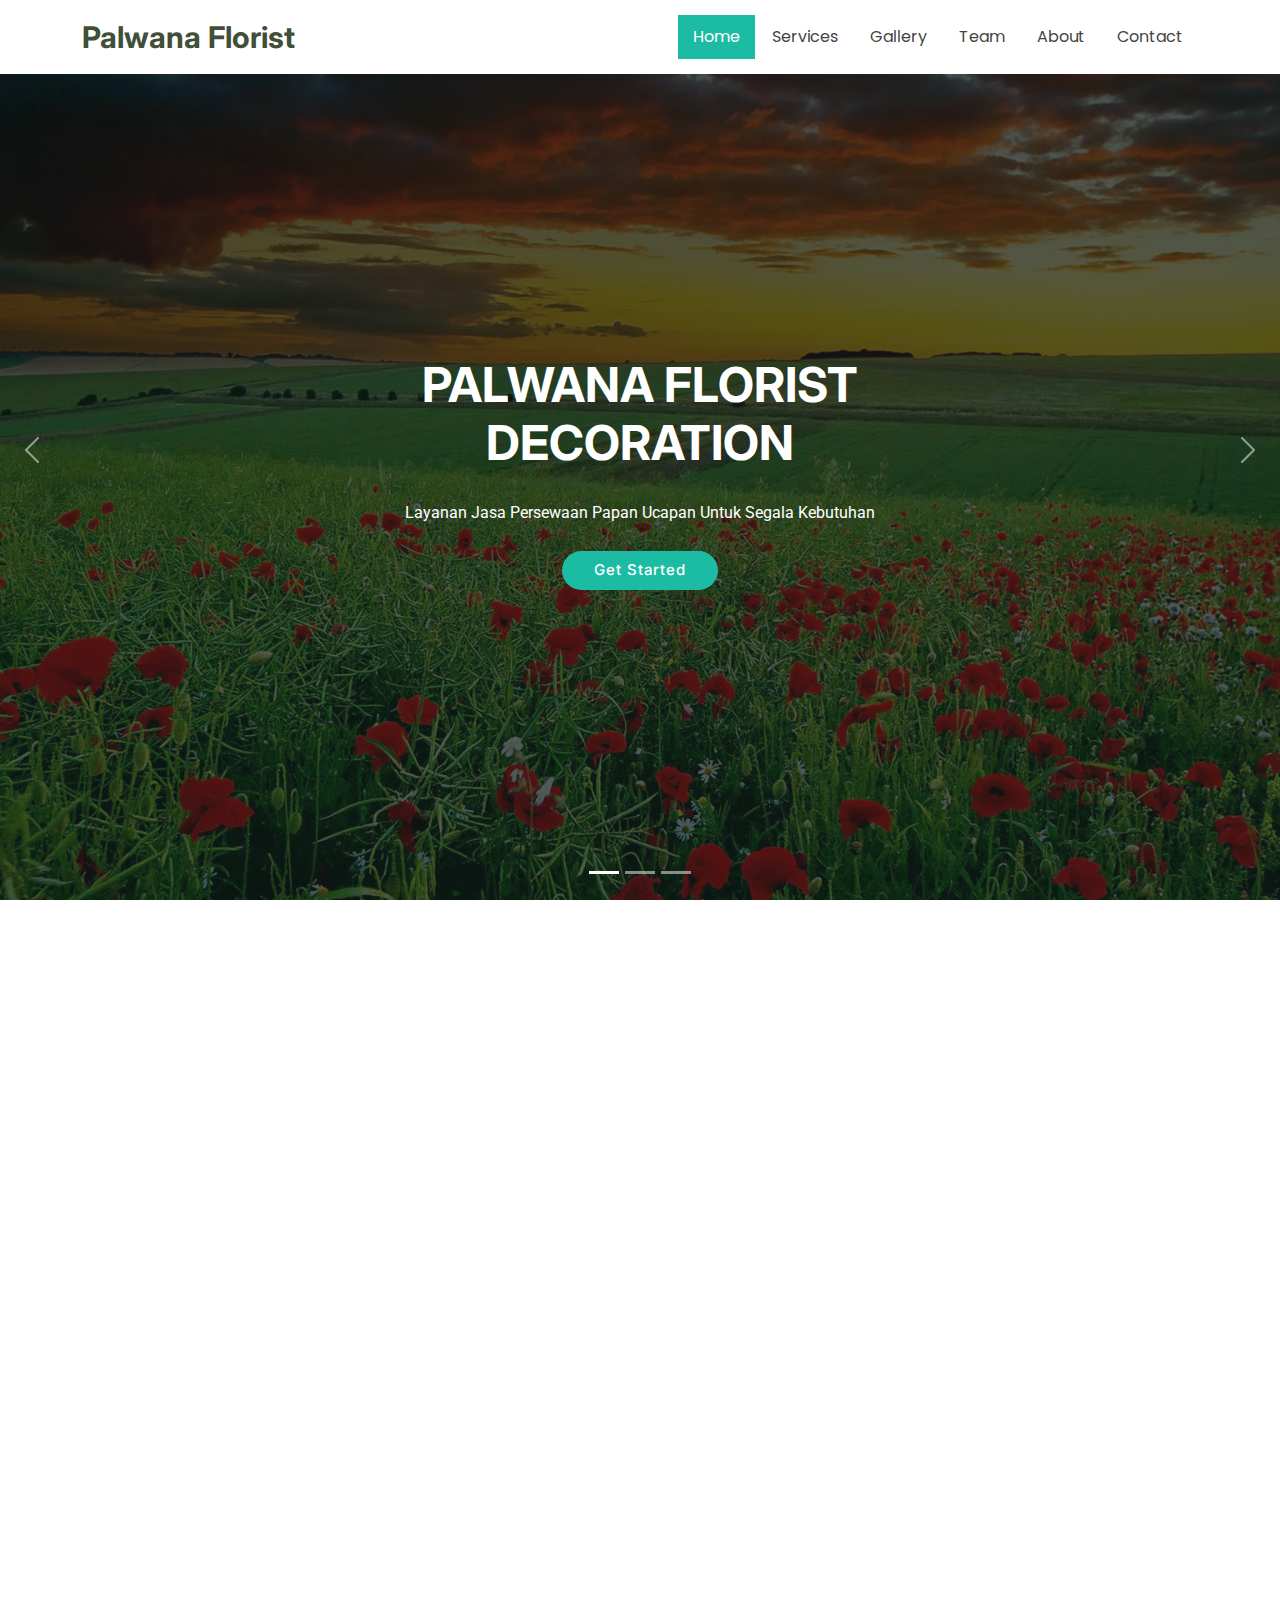
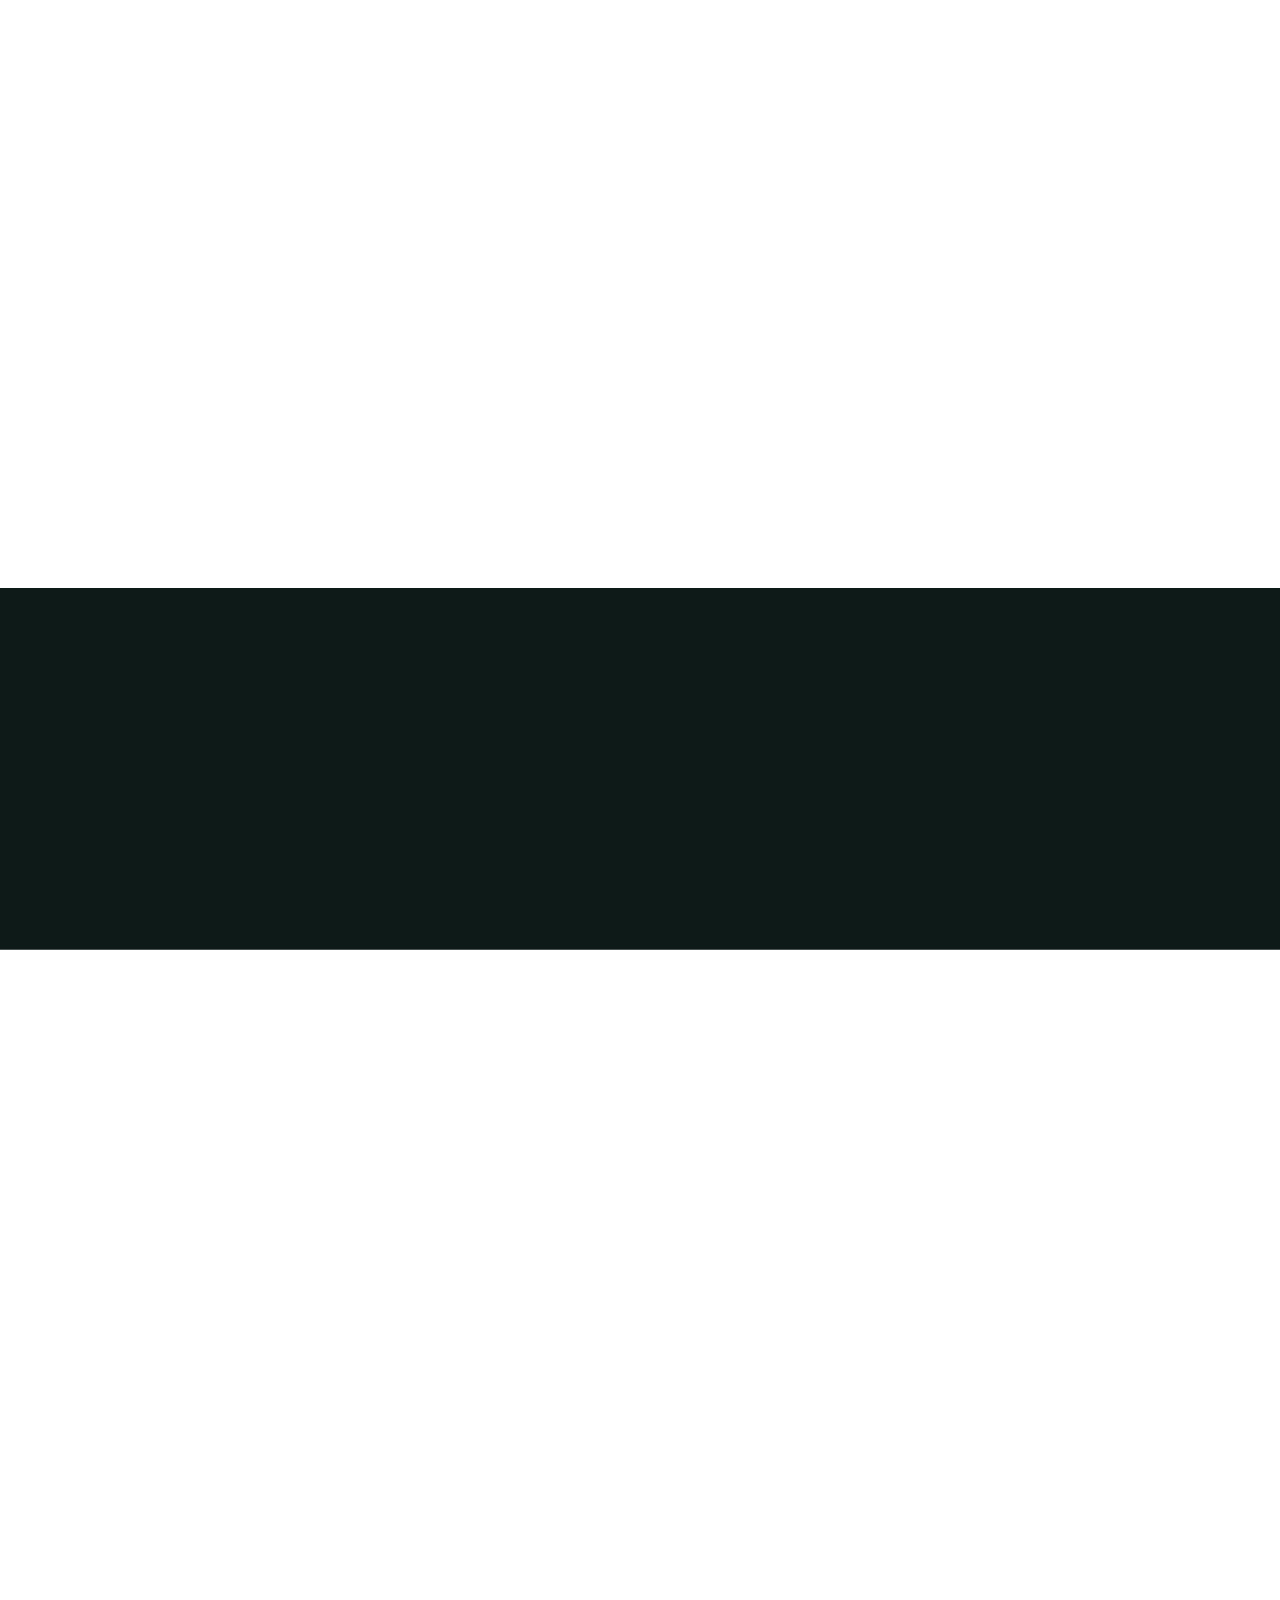
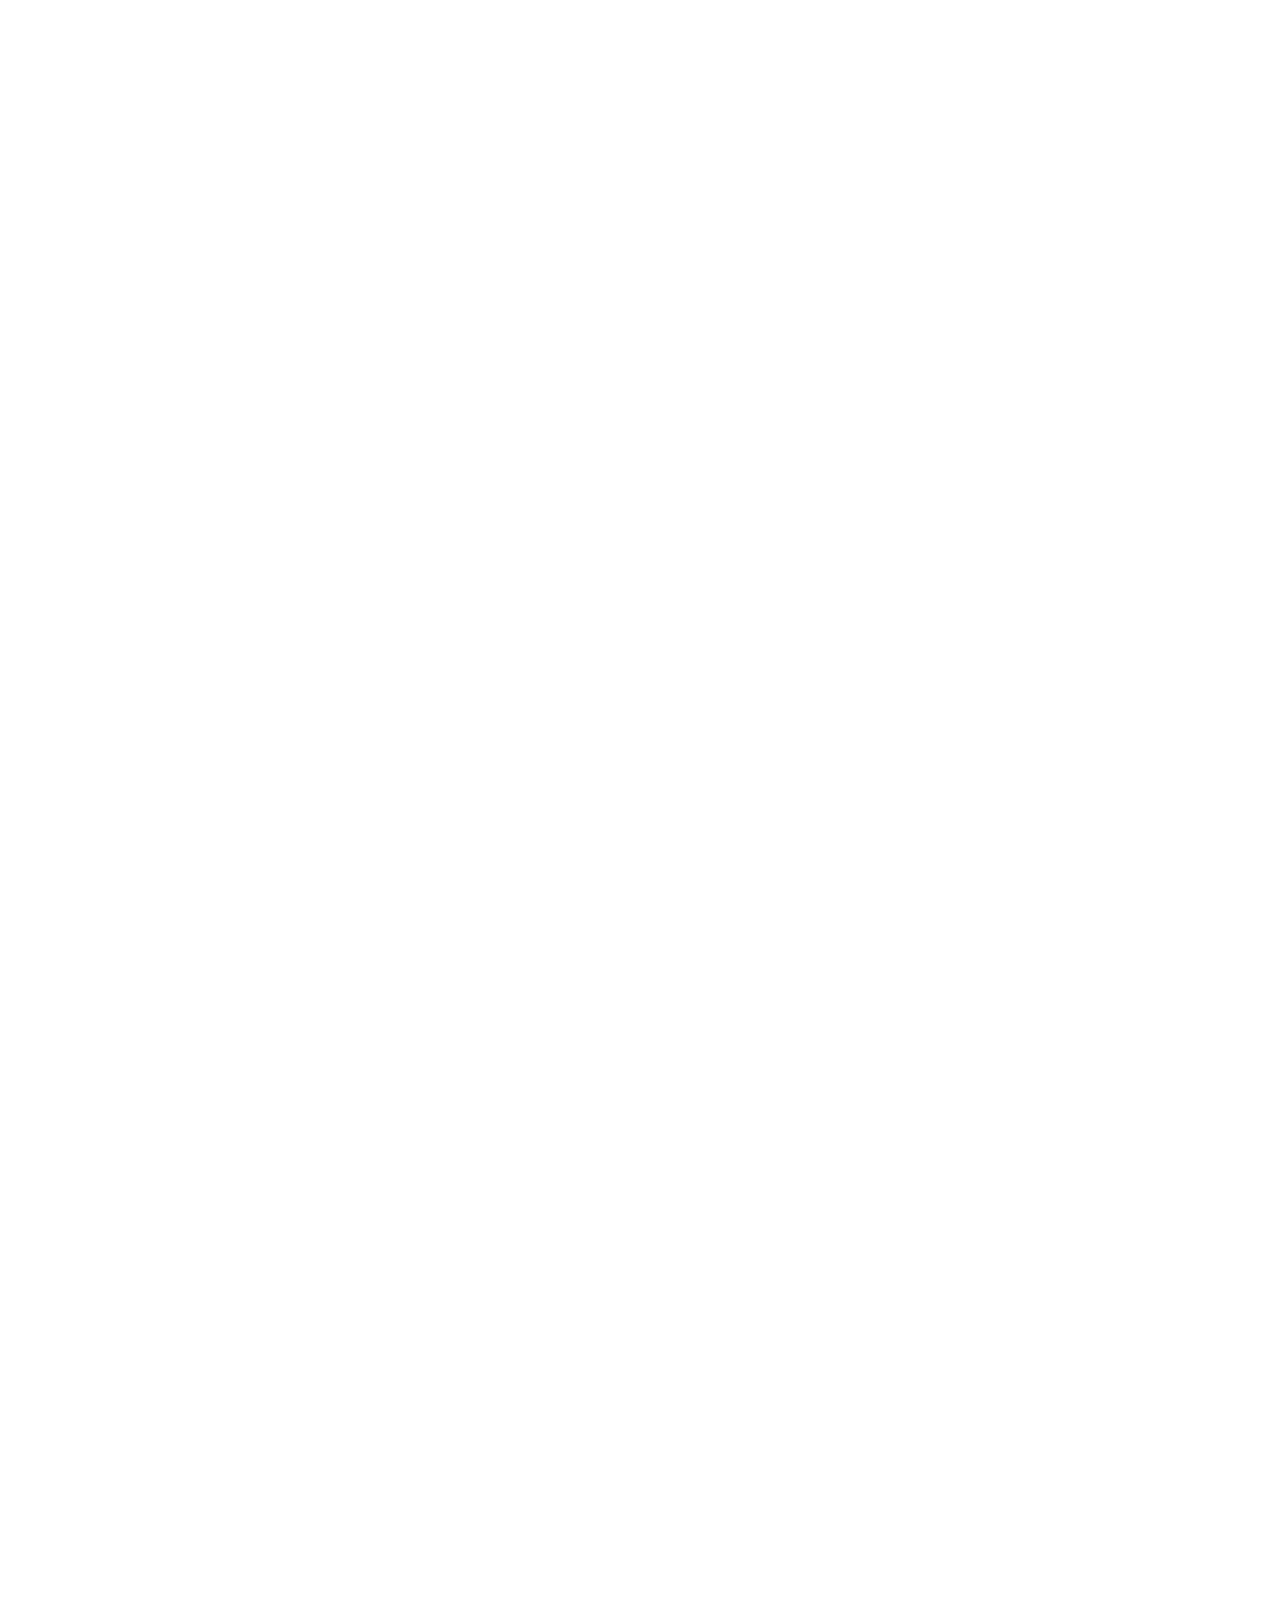
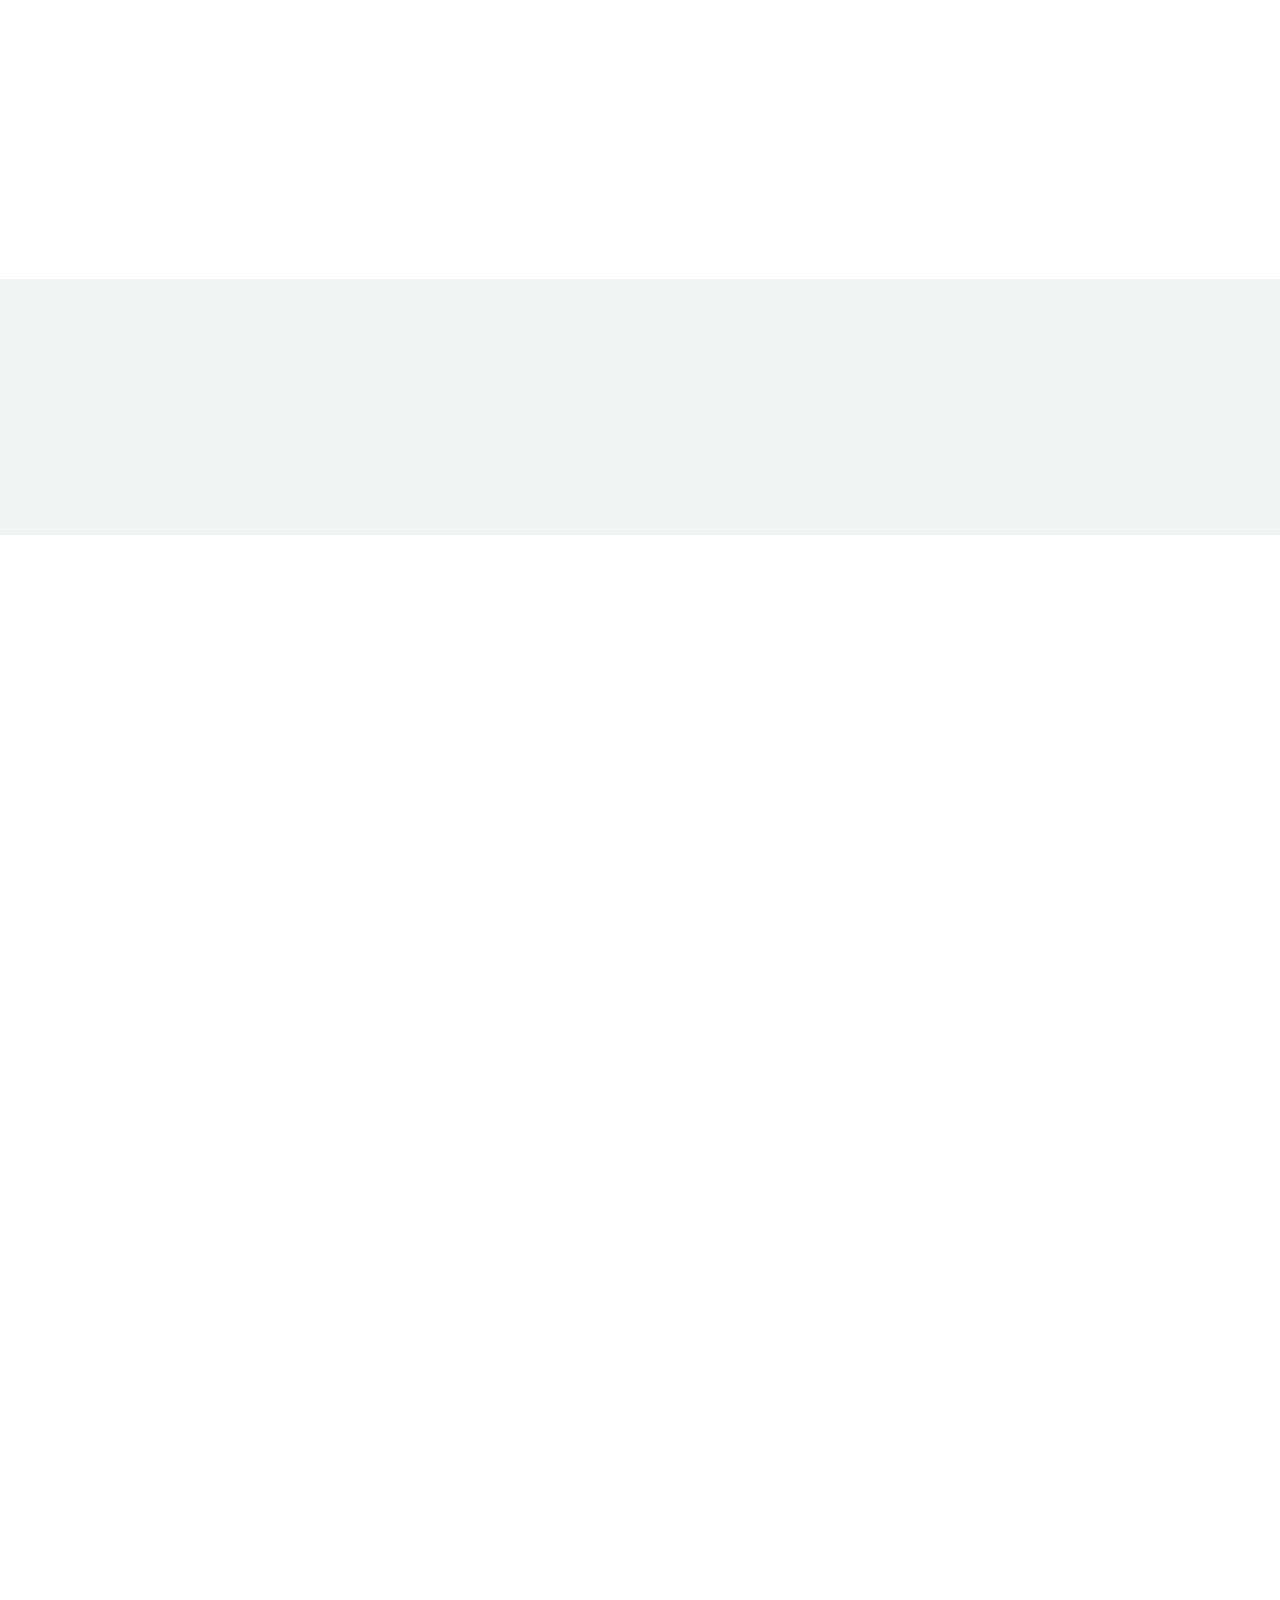
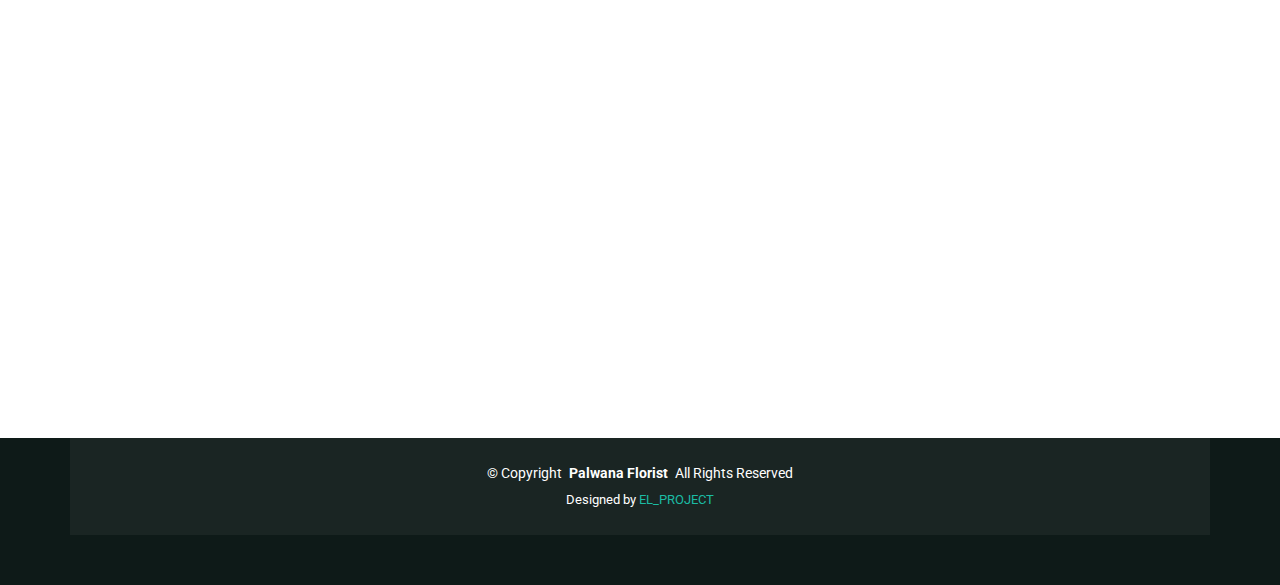
<file: index.html>
<!DOCTYPE html>
<html lang="id">

<head>

    <!-- Open Graph untuk media sosial -->
  <meta property="og:title" content="Palwana Florist Decoration">
  <meta property="og:description" content="Jasa papan bunga & ucapan di Jogja. Pesan papan ucapan pernikahan, duka cita, dan grand opening. Pengiriman cepat & desain elegan.">
  <meta property="og:image" content="https://marshallsetian.github.io/palwanaflorist/assets/img/thumb.jpg">
  <meta property="og:url" content="https://www.palwanaflorist.com">
  <meta property="og:type" content="website">


  <meta charset="utf-8">
  <meta content="width=device-width, initial-scale=1.0" name="viewport">
  <title>Palwana Florist Decoration</title>
  <meta name="description" content="Jasa papan bunga & ucapan di Jogja. Pesan papan ucapan pernikahan, duka cita, dan grand opening. Pengiriman cepat & desain elegan.">
  <meta name="keywords" content="papan ucapan Jogja, papan bunga Jogja, papan duka cita Jogja, papan pernikahan Jogja, papan ucapan murah, florist Jogja">
  <meta name="language" content="id">
  <meta name="geo.region" content="ID">
  <meta name="geo.placename" content="Indonesia">
  <meta name="distribution" content="Indonesia">

  <!-- Favicons -->
  <link href="assets/img/favicon.png" rel="icon">
  <link href="assets/img/apple-touch-icon.png" rel="apple-touch-icon">

  <!-- Fonts -->
  <link href="https://fonts.googleapis.com" rel="preconnect">
  <link href="https://fonts.gstatic.com" rel="preconnect" crossorigin>
  <link href="https://fonts.googleapis.com/css2?family=Roboto:ital,wght@0,100;0,300;0,400;0,500;0,700;0,900;1,100;1,300;1,400;1,500;1,700;1,900&family=Poppins:ital,wght@0,100;0,200;0,300;0,400;0,500;0,600;0,700;0,800;0,900;1,100;1,200;1,300;1,400;1,500;1,600;1,700;1,800;1,900&family=Inter:wght@100;200;300;400;500;600;700;800;900&display=swap" rel="stylesheet">

  <!-- Vendor CSS Files -->
  <link href="assets/vendor/bootstrap/css/bootstrap.min.css" rel="stylesheet">
  <link href="assets/vendor/bootstrap-icons/bootstrap-icons.css" rel="stylesheet">
  <link href="assets/vendor/aos/aos.css" rel="stylesheet">
  <link href="assets/vendor/glightbox/css/glightbox.min.css" rel="stylesheet">
  <link href="assets/vendor/swiper/swiper-bundle.min.css" rel="stylesheet">

  <!-- Main CSS File -->
  <link href="assets/css/main.css" rel="stylesheet">

</head>

<body class="index-page">

  <header id="header" class="header d-flex align-items-center fixed-top">
    <div class="container-fluid container-xl position-relative d-flex align-items-center justify-content-between">

      <a href="index.html" class="logo d-flex align-items-center">
        <!-- Uncomment the line below if you also wish to use an image logo -->
        <!-- <img src="assets/img/logo.png" alt=""> -->
        <h1 class="sitename">Palwana Florist</h1>
      </a>

      <nav id="navmenu" class="navmenu">
        <ul>
          <li><a href="#hero" class="active">Home</a></li>
          
          <li><a href="#more-services">Services</a></li>
          <li><a href="#portfolio">Gallery</a></li>
          <li><a href="#team">Team</a></li>
          <li><a href="#about">About</a></li>
          <li><a href="#contact">Contact</a></li>
        </ul>
        <i class="mobile-nav-toggle d-xl-none bi bi-list"></i>
      </nav>

    </div>
  </header>

  <main class="main">

    <!-- Hero Section -->
    <section id="hero" class="hero section dark-background">

      <div id="hero-carousel" class="carousel slide carousel-fade" data-bs-ride="carousel" data-bs-interval="5000">

        <div class="carousel-item active text-center">
          <img src="assets/img/pak agus/wall1.jpg" alt="persewaan karangan bunga">
          <div class="carousel-container">
            <h2>PALWANA FLORIST DECORATION</h2>
            <p>Layanan Jasa Persewaan Papan Ucapan Untuk Segala Kebutuhan</p>
            <a href="#more-services" class="btn-get-started">Get Started</a>
          </div>
        </div><!-- End Carousel Item -->

        <div class="carousel-item text-center">
          <img src="assets/img/pak agus/wall1.jpg" alt="">
          <div class="carousel-container">
            <h2>PERSEWAAN PAPAN UCAPAN</h2>
            <p>Solusi tepat untuk menyampaikan ucapan Anda dengan elegan dan profesional.</p>
            <a href="#more-services" class="btn-get-started">Get Started</a>
          </div>
        </div><!-- End Carousel Item -->

        <div class="carousel-item text-center">
          <img src="assets/img/pak agus/wall1.jpg" alt="palwana florist decoration">
          <div class="carousel-container">
            <h2>LAYANAN JASA TERPERCAYA</h2>
            <p>Palwana Florist telah menjadi pilihan terpercaya dalam layanan persewaan papan ucapan</p>
            <a href="#more-services" class="btn-get-started">Get Started</a>
          </div>
        </div><!-- End Carousel Item -->

        <a class="carousel-control-prev" href="#hero-carousel" role="button" data-bs-slide="prev">
          <span class="carousel-control-prev-icon bi bi-chevron-left" aria-hidden="true"></span>
        </a>

        <a class="carousel-control-next" href="#hero-carousel" role="button" data-bs-slide="next">
          <span class="carousel-control-next-icon bi bi-chevron-right" aria-hidden="true"></span>
        </a>

        <ol class="carousel-indicators"></ol>

      </div>

    </section><!-- /Hero Section -->

      <!-- More Services Section -->
    <section id="more-services" class="more-services section">

      <!-- Section Title -->
      <div class="container section-title" data-aos="fade-up">
        <h2>Layanan</h2>
        <p>Persewaan Karangan Bunga - Papan Ucapan Untuk Wilayah Jogja dan Sekitarnya</p>
      </div><!-- End Section Title -->

      <div class="container">

        <div class="row gy-4">

          <div class="col-lg-4" data-aos="fade-up" data-aos-delay="100">
            <div class="card">
              <a href="papan-duka.html">
              <img src="assets/img/pak agus/pln.png" class="img-fluid" alt=""></a>
              <h3>Duka Cita</h3>
              <p>Sampaikan belasungkawa dengan penuh hormat dan ketulusan. Papan ucapan duka cita kami dirancang sebagai bentuk penghormatan terakhir yang elegan, menyampaikan doa dan simpati bagi keluarga yang ditinggalkan.</p>
            </div>
          </div><!-- End Card Item -->

          <div class="col-lg-4" data-aos="fade-up" data-aos-delay="200">
            <div class="card">
              <a href="papan-wedding.html">
              <img src="assets/img/pak agus/wedding.png" class="img-fluid" alt="karangan bunga wedding"></a>
              <h3>Wedding</h3>
              <p>Dalam ikatan suci yang dipersatukan cinta, kami hadirkan ucapan selamat penuh doa. Papan wedding ini jadi simbol kasih dan harapan indah untuk perjalanan baru sepasang jiwa.</p>
            </div>
          </div><!-- End Card Item -->

          <div class="col-lg-4" data-aos="fade-up" data-aos-delay="300">
            <div class="card">
              <a href="papan-selamat.html">
              <img src="assets/img/pak agus/selamat.PNG" class="img-fluid" alt="karangan bunga selamat dan sukses"></a>
              <h3>Selamat & Sukses</h3>
              <p>Sampaikan ucapan selamat dan doa terbaik atas pencapaian seseorang dengan cara yang berkelas.</p>
            </div>
          </div><!-- End Card Item -->

          <div class="col-lg-4" data-aos="fade-up" data-aos-delay="300">
            <div class="card">
              <a href="papan-opening.html">
              <img src="assets/img/pak agus/grand.PNG" class="img-fluid" alt="papan ucapan grand opening"></a>
              <h3>Grand Opening</h3>
              <p>Rayakan awal yang baru dengan ucapan penuh semangat dan doa terbaik. Papan ucapan Grand Opening kami hadir untuk memberikan kesan positif dan dukungan bagi usaha yang baru dibuka.</p>
            </div>
          </div><!-- End Card Item -->

          <div class="col-lg-4" data-aos="fade-up" data-aos-delay="300">
            <div class="card">
              <a href="papan-gandeng.html">
              <img src="assets/img/pak agus/gandeng1.PNG" class="img-fluid" alt="papan ucapan gandeng"></a>
              <h3>Papan Gandeng</h3>
              <p>biarkan ucapan menjadi kenangan indah. Papan kami menyampaikan doa, harapan, dan kebahagiaan yang tulus untuk orang-orang tersayang.</p>
            </div>
          </div><!-- End Card Item -->

          <div class="col-lg-4" data-aos="fade-up" data-aos-delay="300">
            <div class="card">
              <a href="papan-wisuda.html">
              <img src="assets/img/pak agus/wisuda.png" class="img-fluid" alt=""></a>
              <h3>Wisuda</h3>
              <p>Satu langkah baru dimulai, setelah lembar perjuangan diselesaikan. Papan wisuda kami menjadi simbol kebanggaan dan harapan,</p>
            </div>
          </div><!-- End Card Item -->

        </div>

      </div>

    </section><!-- /More Services Section -->

    <!-- Call To Action Section -->
    <section id="call-to-action" class="call-to-action section dark-background">

      <img src="assets/img/cta-bg.jpg" alt="">

      <div class="container">
        <div class="row justify-content-center" data-aos="zoom-in" data-aos-delay="100">
          <div class="col-xl-10">
            <div class="text-center">
              <h3>HUBUNGI KAMI</h3>
              <p>Butuh papan ucapan yang berkesan?<br>Tim kami siap melayani dengan cepat dan sesuai keinginan Anda.<br>Yuk, langsung hubungi kami!</p>
              <a class="cta-btn" href="#contact">Pesan Sekarang</a>
            </div>
          </div>
        </div>
      </div>

    </section><!-- /Call To Action Section -->

    <!-- Portfolio Section -->
    <section id="portfolio" class="portfolio section">

      <!-- Section Title -->
      <div class="container section-title" data-aos="fade-up">
        <h2>Gallery</h2>
        <p>Kumpulan hasil karya papan ucapan yang telah kami kerjakan untuk berbagai acara.</p>
      </div><!-- End Section Title -->

      <div class="container">

        <div class="isotope-layout" data-default-filter="*" data-layout="masonry" data-sort="original-order">

          <ul class="portfolio-filters isotope-filters" data-aos="fade-up" data-aos-delay="100">
            <li data-filter="*" class="filter-active">Semua</li>
            <li data-filter=".filter-duka-cita">Duka Cita</li>
            <li data-filter=".filter-grand-opening">Grand Opening</li>
            <li data-filter=".filter-wedding">Wedding</li>
            <li data-filter=".filter-selamat-sukses">Selamat & Sukses</li>
            <li data-filter=".filter-kolase">Kolase</li>
          </ul><!-- End Portfolio Filters -->

          <div class="row gy-4 isotope-container" data-aos="fade-up" data-aos-delay="200">

            <div class="col-lg-4 col-md-6 portfolio-item isotope-item filter-kolase">
              <div class="portfolio-content h-100">
                <img src="assets/img/pak agus2/PFLOR.jpg" class="img-fluid" alt="karangan bunga di Jogja">
                <div class="portfolio-info">
                  <h4>Kolase</h4>
                  <p>Kolase Assets</p>
                  <a href="assets/img/pak agus2/PFLOR.jpg" title="Kolase Assets-1" data-gallery="portfolio-gallery-app" class="glightbox preview-link"><i class="bi bi-zoom-in"></i></a>
                  <a href="papan-selamat.html" title="persewaan karangan bunga di jogja" class="details-link"><i class="bi bi-link-45deg"></i></a>
                </div>
              </div>
            </div><!-- End Portfolio Item -->

            <div class="col-lg-4 col-md-6 portfolio-item isotope-item filter-kolase">
              <div class="portfolio-content h-100">
                <img src="assets/img/pak agus2/PFLOR1.jpg" class="img-fluid" alt="papan ucapan Jogja">
                <div class="portfolio-info">
                  <h4>Kolase</h4>
                  <p>Kolase Assets</p>
                  <a href="assets/img/pak agus2/PFLOR1.jpg" title="Kolase Assets-2" data-gallery="portfolio-gallery-app" class="glightbox preview-link"><i class="bi bi-zoom-in"></i></a>
                  <a href="papan-duka.html" title="persewaan karangan bunga di jogja" class="details-link"><i class="bi bi-link-45deg"></i></a>
                </div>
              </div>
            </div><!-- End Portfolio Item -->

            <div class="col-lg-4 col-md-6 portfolio-item isotope-item filter-kolase">
              <div class="portfolio-content h-100">
                <img src="assets/img/pak agus2/PFLOR2.jpg" class="img-fluid" alt="papan ucapan Jogja">
                <div class="portfolio-info">
                  <h4>Kolase</h4>
                  <p>Kolase Assets</p>
                  <a href="assets/img/pak agus2/PFLOR2.jpg" title="Kolase Assets-3" data-gallery="portfolio-gallery-app" class="glightbox preview-link"><i class="bi bi-zoom-in"></i></a>
                  <a href="papan-opening.html" title="persewaan karangan bunga di jogja" class="details-link"><i class="bi bi-link-45deg"></i></a>
                </div>
              </div>
            </div><!-- End Portfolio Item -->

            <div class="col-lg-4 col-md-6 portfolio-item isotope-item filter-kolase">
              <div class="portfolio-content h-100">
                <img src="assets/img/pak agus2/PFLOR3.jpg" class="img-fluid" alt="papan ucapan Jogja">
                <div class="portfolio-info">
                  <h4>Kolase</h4>
                  <p>Kolase Assets</p>
                  <a href="assets/img/pak agus2/PFLOR3.jpg" title="Kolase Assets-4" data-gallery="portfolio-gallery-app" class="glightbox preview-link"><i class="bi bi-zoom-in"></i></a>
                  <a href="papan-opening.html" title="persewaan karangan bunga di jogja" class="details-link"><i class="bi bi-link-45deg"></i></a>
                </div>
              </div>
            </div><!-- End Portfolio Item -->

            <div class="col-lg-4 col-md-6 portfolio-item isotope-item filter-kolase">
              <div class="portfolio-content h-100">
                <img src="assets/img/pak agus2/PFLOR5.jpg" class="img-fluid" alt="papan ucapan Jogja">
                <div class="portfolio-info">
                  <h4>Kolase</h4>
                  <p>Kolase Assets</p>
                  <a href="assets/img/pak agus2/PFLOR5.jpg" title="Kolase Assets-5" data-gallery="portfolio-gallery-app" class="glightbox preview-link"><i class="bi bi-zoom-in"></i></a>
                  <a href="papan-gandeng.html" title="persewaan karangan bunga di jogja" class="details-link"><i class="bi bi-link-45deg"></i></a>
                </div>
              </div>
            </div><!-- End Portfolio Item -->

             <div class="col-lg-4 col-md-6 portfolio-item isotope-item filter-kolase">
              <div class="portfolio-content h-100">
                <img src="assets/img/pak agus2/PFLOR4.jpg" class="img-fluid" alt="papan ucapan Jogja">
                <div class="portfolio-info">
                  <h4>Kolase</h4>
                  <p>Kolase Assets</p>
                  <a href="assets/img/pak agus2/PFLOR4.jpg" title="Kolase Assets-6" data-gallery="portfolio-gallery-app" class="glightbox preview-link"><i class="bi bi-zoom-in"></i></a>
                  <a href="papan-duka.html" title="persewaan karangan bunga di jogja" class="details-link"><i class="bi bi-link-45deg"></i></a>
                </div>
              </div>
            </div><!-- End Portfolio Item -->

            <div class="col-lg-4 col-md-6 portfolio-item isotope-item filter-grand-opening">
              <div class="portfolio-content h-100">
                <img src="assets/img/pak agus/grand.PNG" class="img-fluid" alt="">
                <div class="portfolio-info">
                  <h4>Grand Opening</h4>
                  <p>TIP TAP TOE</p>
                  <a href="assets/img/pak agus/grand.PNG" title="TIP TAP TOE" data-gallery="portfolio-gallery-app" class="glightbox preview-link"><i class="bi bi-zoom-in"></i></a>
                  <a href="papan-opening.html" title="persewaan karangan bunga di jogja" class="details-link"><i class="bi bi-link-45deg"></i></a>
                </div>
              </div>
            </div><!-- End Portfolio Item -->

            <div class="col-lg-4 col-md-6 portfolio-item isotope-item filter-duka-cita">
              <div class="portfolio-content h-100">
                <img src="assets/img/pak agus/pln.png" class="img-fluid" alt="">
                <div class="portfolio-info">
                  <h4>Duka Cita</h4>
                  <p>PLN PERSERO</p>
                  <a href="assets/img/pak agus/pln.png" title="PLN PERSERO" data-gallery="portfolio-gallery-product" class="glightbox preview-link"><i class="bi bi-zoom-in"></i></a>
                  <a href="papan-duka.html" title="persewaan karangan bunga di jogja" class="details-link"><i class="bi bi-link-45deg"></i></a>
                </div>
              </div>
            </div><!-- End Portfolio Item -->

            <div class="col-lg-4 col-md-6 portfolio-item isotope-item filter-duka-cita">
              <div class="portfolio-content h-100">
                <img src="assets/img/pak agus/ppduka1.png" class="img-fluid" alt="karangan bunga duka cita">
                <div class="portfolio-info">
                  <h4>Duka Cita</h4>
                  <p>DPD MAPPI DIY</p>
                  <a href="assets/img/pak agus/ppduka1.png" title="DPD MAPPI DIY" data-gallery="portfolio-gallery-branding" class="glightbox preview-link"><i class="bi bi-zoom-in"></i></a>
                  <a href="papan-duka.html" title="persewaan karangan bunga di jogja" class="details-link"><i class="bi bi-link-45deg"></i></a>
                </div>
              </div>
            </div><!-- End Portfolio Item -->

            <div class="col-lg-4 col-md-6 portfolio-item isotope-item filter-selamat-sukses">
              <div class="portfolio-content h-100">
                <img src="assets/img/pak agus/kejawa.png" class="img-fluid" alt="">
                <div class="portfolio-info">
                  <h4>Selamat & Sukses</h4>
                  <p>KEJAWA GROUP</p>
                  <a href="assets/img/pak agus/kejawa.png" title="KEJAWA GROUP" data-gallery="portfolio-gallery-book" class="glightbox preview-link"><i class="bi bi-zoom-in"></i></a>
                  <a href="papan-selamat.html" title="persewaan karangan bunga di jogja" class="details-link"><i class="bi bi-link-45deg"></i></a>
                </div>
              </div>
            </div><!-- End Portfolio Item -->

            <div class="col-lg-4 col-md-6 portfolio-item isotope-item filter-grand-opening">
              <div class="portfolio-content h-100">
                <img src="assets/img/pak agus/miracle.png" class="img-fluid" alt="karangan bunga grand opening">
                <div class="portfolio-info">
                  <h4>Grand Opening</h4>
                  <p>MIRACLE</p>
                  <a href="assets/img/pak agus/miracle.png" title="MIRACLE" data-gallery="portfolio-gallery-app" class="glightbox preview-link"><i class="bi bi-zoom-in"></i></a>
                  <a href="papan-opening.html" title="persewaan karangan bunga di jogja" class="details-link"><i class="bi bi-link-45deg"></i></a>
                </div>
              </div>
            </div><!-- End Portfolio Item -->

            <div class="col-lg-4 col-md-6 portfolio-item isotope-item filter-selamat-sukses">
              <div class="portfolio-content h-100">
                <img src="assets/img/pak agus/kadin.png" class="img-fluid" alt="karangan bunga selamat dan sukses">
                <div class="portfolio-info">
                  <h4>Selamat & Sukses</h4>
                  <p>KADIN DIY</p>
                  <a href="assets/img/pak agus/kadin.png" title="KADIN DIY" data-gallery="portfolio-gallery-product" class="glightbox preview-link"><i class="bi bi-zoom-in"></i></a>
                  <a href="papan-selamat.html" title="persewaan karangan bunga di jogja" class="details-link"><i class="bi bi-link-45deg"></i></a>
                </div>
              </div>
            </div><!-- End Portfolio Item -->

            <div class="col-lg-4 col-md-6 portfolio-item isotope-item filter-selamat-sukses">
              <div class="portfolio-content h-100">
                <img src="assets/img/pak agus/mui.png" class="img-fluid" alt="karangan bunga selamat dan sukses">
                <div class="portfolio-info">
                  <h4>Selamat & Sukses</h4>
                  <p>MAJELIS ULAMA INDONESIA</p>
                  <a href="assets/img/pak agus/mui.png" title="MUI" data-gallery="portfolio-gallery-branding" class="glightbox preview-link"><i class="bi bi-zoom-in"></i></a>
                  <a href="papan-selamat.html" title="persewaan karangan bunga di jogja" class="details-link"><i class="bi bi-link-45deg"></i></a>
                </div>
              </div>
            </div><!-- End Portfolio Item -->

            <div class="col-lg-4 col-md-6 portfolio-item isotope-item filter-grand-opening">
              <div class="portfolio-content h-100">
                <img src="assets/img/pak agus/dulux.PNG" class="img-fluid" alt="karangan bunga grand opening">
                <div class="portfolio-info">
                  <h4>Grand Opening</h4>
                  <p>DULUX</p>
                  <a href="assets/img/pak agus/dulux.PNG" title="DULUX" data-gallery="portfolio-gallery-book" class="glightbox preview-link"><i class="bi bi-zoom-in"></i></a>
                  <a href="papan-opening.html" title="persewaan karangan bunga di jogja" class="details-link"><i class="bi bi-link-45deg"></i></a>
                </div>
              </div>
            </div><!-- End Portfolio Item -->

            <div class="col-lg-4 col-md-6 portfolio-item isotope-item filter-wedding">
              <div class="portfolio-content h-100">
                <img src="assets/img/pak agus/budyawacana.png" class="img-fluid" alt="sma budya wacana">
                <div class="portfolio-info">
                  <h4>Wedding</h4>
                  <p>SMA BUDYA WACANA 012</p>
                  <a href="assets/img/pak agus/budyawacana.png" title="SMA BUDYA WACANA 012" data-gallery="portfolio-gallery-app" class="glightbox preview-link"><i class="bi bi-zoom-in"></i></a>
                  <a href="papan-wedding.html" title="persewaan karangan bunga di jogja" class="details-link"><i class="bi bi-link-45deg"></i></a>
                </div>
              </div>
            </div><!-- End Portfolio Item -->

            <div class="col-lg-4 col-md-6 portfolio-item isotope-item filter-wedding">
              <div class="portfolio-content h-100">
                <img src="assets/img/pak agus/naisha.png" class="img-fluid" alt="karangan bunga wedding">
                <div class="portfolio-info">
                  <h4>Wedding</h4>
                  <p>PT.NAISHA INSPIRASI</p>
                  <a href="assets/img/pak agus/naisha.png" title="PT.NAISHA INSPIRASI" data-gallery="portfolio-gallery-product" class="glightbox preview-link"><i class="bi bi-zoom-in"></i></a>
                  <a href="papan-wedding.html" title="persewaan karangan bunga di jogja" class="details-link"><i class="bi bi-link-45deg"></i></a>
                </div>
              </div>
            </div><!-- End Portfolio Item -->

            <div class="col-lg-4 col-md-6 portfolio-item isotope-item filter-duka-cita">
              <div class="portfolio-content h-100">
                <img src="assets/img/pak agus/naktom.PNG" class="img-fluid" alt="karangan bunga duka cita">
                <div class="portfolio-info">
                  <h4>Duka Cita</h4>
                  <p>NAKTOM MOBIL</p>
                  <a href="assets/img/pak agus/naktom.PNG" title="NAKTOM MOBIL" data-gallery="portfolio-gallery-branding" class="glightbox preview-link"><i class="bi bi-zoom-in"></i></a>
                  <a href="papan-duka.html" title="persewaan karangan bunga di jogja" class="details-link"><i class="bi bi-link-45deg"></i></a>
                </div>
              </div>
            </div><!-- End Portfolio Item -->

            <div class="col-lg-4 col-md-6 portfolio-item isotope-item filter-wedding">
              <div class="portfolio-content h-100">
                <img src="assets/img/pak agus/wedding.png" class="img-fluid" alt="karangan bunga wedding">
                <div class="portfolio-info">
                  <h4>Wedding</h4>
                  <p>RAJA DINGIN</p>
                  <a href="assets/img/portfolio/books-3.jpg" title="RAJA DINGIN" data-gallery="portfolio-gallery-book" class="glightbox preview-link"><i class="bi bi-zoom-in"></i></a>
                  <a href="papan-wedding.html" title="persewaan karangan bunga di jogja" class="details-link"><i class="bi bi-link-45deg"></i></a>
                </div>
              </div>
            </div><!-- End Portfolio Item -->

          </div><!-- End Portfolio Container -->

        </div>

      </div>

    </section><!-- /Portfolio Section -->

    <!-- Team Section -->
    <section id="team" class="team section">

      <!-- Section Title -->
      <div class="container section-title" data-aos="fade-up">
        <h2>Team</h2>
        <p>palwana florist decoration</p>
      </div><!-- End Section Title -->

      <div class="container">

        <div class="row gy-4 justify-content-center">

          <div class="col-lg-3 col-md-6" data-aos="fade-up" data-aos-delay="100">
            <div class="member">
              <img src="assets/img/pak agus/man.png" class="img-fluid" alt="">
              <div class="member-info">
                <div class="member-info-content">
                  <h4>Agus HuarLaba</h4>
                  <span>Owner Palwana Florist</span>
                  <div class="social">
                    <a href="https://www.facebook.com/palwanaflorist/?locale=id_ID"><i class="bi bi-facebook"></i></a>
                    <a href="https://www.instagram.com/palwana_florist/"><i class="bi bi-instagram"></i></a>
                    <a href="https://wa.me/6281911442911"><i class="bi bi-whatsapp"></i></a>
                  </div>
                </div>
              </div>
            </div>
          </div><!-- End Team Member -->

          

        </div>

      </div>

    </section><!-- /Team Section -->

    <!-- Stats Section -->
    <section id="stats" class="stats section light-background">

      <div class="container" data-aos="fade-up" data-aos-delay="100">

        <div class="row gy-4">

          <div class="col-lg-3 col-md-6 align-items-center d-flex justify-content-center">
            <div class="stats-item">
              <i class="bi bi-emoji-smile"></i>
              <span data-purecounter-start="0" data-purecounter-end="494" data-purecounter-duration="1" class="purecounter"></span>
              <p><strong>Happy Clients</strong> <span></span></p>
            </div>
          </div><!-- End Stats Item -->

          <div class="col-lg-3 col-md-6">
            <div class="stats-item">
              <i class="bi bi-journal-richtext"></i>
              <span data-purecounter-start="0" data-purecounter-end="632" data-purecounter-duration="1" class="purecounter"></span>
              <p><strong>Projects Selesai</strong> <span></span></p>
            </div>
          </div><!-- End Stats Item -->

          <div class="col-lg-3 col-md-6">
            <div class="stats-item">
              <i class="bi bi-headset"></i>
              <span data-purecounter-start="0" data-purecounter-end="2836" data-purecounter-duration="1" class="purecounter"></span>
              <p><strong>Jam Panggilan</strong> <span></span></p>
            </div>
          </div><!-- End Stats Item -->

          <div class="col-lg-3 col-md-6">
            <div class="stats-item">
              <i class="bi bi-people"></i>
              <span data-purecounter-start="0" data-purecounter-end="8492" data-purecounter-duration="1" class="purecounter"></span>
              <p><strong>Kunjungan</strong> <span></span></p>
            </div>
          </div><!-- End Stats Item -->

        </div>

      </div>

    </section><!-- /Stats Section -->

    <!-- About Section -->
    <section id="about" class="about section">

      <!-- Section Title -->
      <div class="container section-title" data-aos="fade-up">
        <h2>About</h2>
        <p>Palwana Florist adalah penyedia jasa persewaan papan ucapan dan dekorasi yang telah dipercaya selama lebih dari 10 tahun.<br>
          Kami hadir untuk membantu Anda menyampaikan ucapan selamat, duka cita, atau pesan lainnya dengan desain yang elegan, pelayanan cepat, dan hasil yang memuaskan.<br>
          Kepuasan pelanggan adalah prioritas utama kami.</p>
      </div><!-- End Section Title -->

      <div class="container">

        <div class="row gy-4">

          <div class="col-lg-6 order-1 order-lg-2" data-aos="fade-up" data-aos-delay="100">
            <h3></h3><strong>ULAS KAMI DISINI :</strong></h3><br><br>
  <iframe 
    src="https://www.google.com/maps/embed?pb=!1m18!1m12!1m3!1d3952.8774355357536!2d110.34138801083627!3d-7.802798177426562!2m3!1f0!2f0!3f0!3m2!1i1024!2i768!4f13.1!3m3!1m2!1s0x2e7a57f0ba4f12a5%3A0x2894efa422407050!2sPalwana%20Florist!5e0!3m2!1sen!2sid!4v1748752555090!5m2!1sen!2sid"
    width="100%" 
    height="350" 
    style="border:0;" 
    allowfullscreen="" 
    loading="lazy" 
    referrerpolicy="no-referrer-when-downgrade">
  </iframe>
</div>


          <div class="col-lg-6 order-2 order-lg-1 content" data-aos="fade-up" data-aos-delay="200">
            <h3>Keunggulan kami :</h3><br><br>
            <ul>
              <li><i class="bi bi-check-circle"></i> <span>Bisa costum sesuai permintaan pelanggan</span></li>
              <li><i class="bi bi-check-circle"></i> <span>Desain formal dan berkesan</span></li>
              <li><i class="bi bi-check-circle"></i> <span>Layanan pengantaran tepat waktu</span></li>
              <li><i class="bi bi-check-circle"></i> <span>Bekerja secara profesional</span></li>
              <li><i class="bi bi-check-circle"></i> <span>Bisa buatkan Logo 3D</span></li>
              <li><i class="bi bi-check-circle"></i> <span>Papan ucapan kokoh tidak mudah roboh</span></li>
              <li><i class="bi bi-check-circle"></i> <span>Tidak perlu memikirkan sampah setelah acara</span></li>
              <li><i class="bi bi-check-circle"></i> <span>Beragam macam pilihan bunga hiasan</span></li>
            </ul>

        </div>

      </div>

    </section><!-- /About Section -->

   

    <!-- Contact Section -->
    <section id="contact" class="contact section">

      <!-- Section Title -->
      <div class="container section-title" data-aos="fade-up">
        <h2>Contact</h2>
        <p>Butuh bantuan atau ingin memesan papan ucapan?<br>Kami siap melayani Anda</p>
      </div><!-- End Section Title -->

      <div class="container" data-aos="fade-up" data-aos-delay="100">

        <div class="row gy-4">

          <div class="col-lg-6">

            <div class="row gy-4 d-flex justify-content-center">
              <div class="col-md-6">
                <div class="info-item" data-aos="fade" data-aos-delay="200">
                  <i class="bi bi-geo-alt"></i>
                  <h3>Lokasi Workers</h3>
                  <p>Nitipuran RT 008 No.279</p>
                  <p>Ngestiharjo,Kasihan Bantul</p>
                  <p>Yogyakarta, Indonesia</p>
                </div>
              </div><!-- End Info Item -->

              <div class="col-md-6">
                <div class="info-item" data-aos="fade" data-aos-delay="300">
                  <i class="bi bi-whatsapp"></i>
                  <h3>Whatsapp</h3><br>
                  <p>+62 819 1144 2911</p>
                  <p>+62 821 3420 4250</p>
                </div>
              </div><!-- End Info Item -->

              <div class="col-md-6">
                <div class="info-item" data-aos="fade" data-aos-delay="400">
                  <i class="bi bi-envelope"></i>
                  <h3>Email</h3>
                  <p>palwanaflorist@gmail.com</p>
                  <p>Agushuar279@gmail.com
                </div>
              </div><!-- End Info Item -->

              <div class="col-md-6">
                <div class="info-item" data-aos="fade" data-aos-delay="500">
                  <i class="bi bi-clock"></i>
                  <h3>Open Hours</h3>
                  <p>Senin - Minggu</p>
                  <p>Layanan 24 Jam</p>
                </div>
              </div><!-- End Info Item -->

            </div>

          </div>

<div class="col-lg-6">
  <form id="whatsapp-form" action="#" onsubmit="return false;" class="php-email-form" data-aos="fade-up" data-aos-delay="200">
  <div class="row gy-4">

    <div class="col-md-6">
      <input type="text" id="name" class="form-control" placeholder="Nama" required>
    </div>

    <div class="col-md-6">
      <input type="email" id="email" class="form-control" placeholder="Email" required>
    </div>

    <div class="col-12">
      <input type="text" id="subject" class="form-control" placeholder="Judul" required>
    </div>

    <div class="col-12">
      <textarea id="message" class="form-control" rows="6" placeholder="Pesan" required></textarea>
    </div>

    <div class="col-12 text-center">
      <div class="sent-message" style="display: none; color: rgb(255, 255, 255); font-weight: bold;">
        Pesan berhasil dikirim ke WhatsApp!
      </div>
      <button type="submit">Kirim Pesan</button>
    </div>

  </div>
</form>

<script>
  var form = document.getElementById("whatsapp-form");
  var sentMsg = document.querySelector(".sent-message");

  form.addEventListener("submit", function () {
    var nama = document.getElementById("name").value;
    var email = document.getElementById("email").value;
    var judul = document.getElementById("subject").value;
    var pesan = document.getElementById("message").value;

    var nomorWa = "6282134204250"; // Ganti dengan nomor tujuan
    var teks = "*Pesan dari Form Website*%0A%0A" +
               "*Nama:* " + nama + "%0A" +
               "*Email:* " + email + "%0A" +
               "*Judul:* " + judul + "%0A" +
               "*Pesan:* " + pesan;

    var url = "https://wa.me/" + nomorWa + "?text=" + teks;

    // Kirim ke WhatsApp
    window.open(url, "_blank");

    // Reset form dan tampilkan pesan sukses
    form.reset();
    sentMsg.style.display = "block";

    // Sembunyikan notifikasi setelah 5 detik
    setTimeout(function () {
      sentMsg.style.display = "none";
    }, 35000);
  });
</script>

        </div>

      </div>

    </section><!-- /Contact Section -->

  </main>

  <footer id="footer" class="footer dark-background">







      </div>
    </div>

    <div class="container copyright text-center mt-4">
      <p>© <span>Copyright</span> <strong class="px-1 sitename">Palwana Florist</strong> <span>All Rights Reserved</span></p>
      <div class="credits">
        <!-- All the links in the footer should remain intact. -->
        <!-- You can delete the links only if you've purchased the pro version. -->
        <!-- Licensing information: https://bootstrapmade.com/license/ -->
        <!-- Purchase the pro version with working PHP/AJAX contact form: [buy-url] -->
        Designed by <a href="https://elproject.web.id">EL_PROJECT</a>
      </div>
    </div>

  </footer>

  <!-- Scroll Top -->
  <a href="#" id="scroll-top" class="scroll-top d-flex align-items-center justify-content-center"><i class="bi bi-arrow-up-short"></i></a>

  <!-- Preloader -->
  <div id="preloader"></div>

  <!-- Vendor JS Files -->
  <script src="assets/vendor/bootstrap/js/bootstrap.bundle.min.js"></script>
  <script src="assets/vendor/php-email-form/validate.js"></script>
  <script src="assets/vendor/aos/aos.js"></script>
  <script src="assets/vendor/purecounter/purecounter_vanilla.js"></script>
  <script src="assets/vendor/glightbox/js/glightbox.min.js"></script>
  <script src="assets/vendor/imagesloaded/imagesloaded.pkgd.min.js"></script>
  <script src="assets/vendor/isotope-layout/isotope.pkgd.min.js"></script>
  <script src="assets/vendor/swiper/swiper-bundle.min.js"></script>

  <!-- Main JS File -->
  <script src="assets/js/main.js"></script>

</body>

</html>
</file>
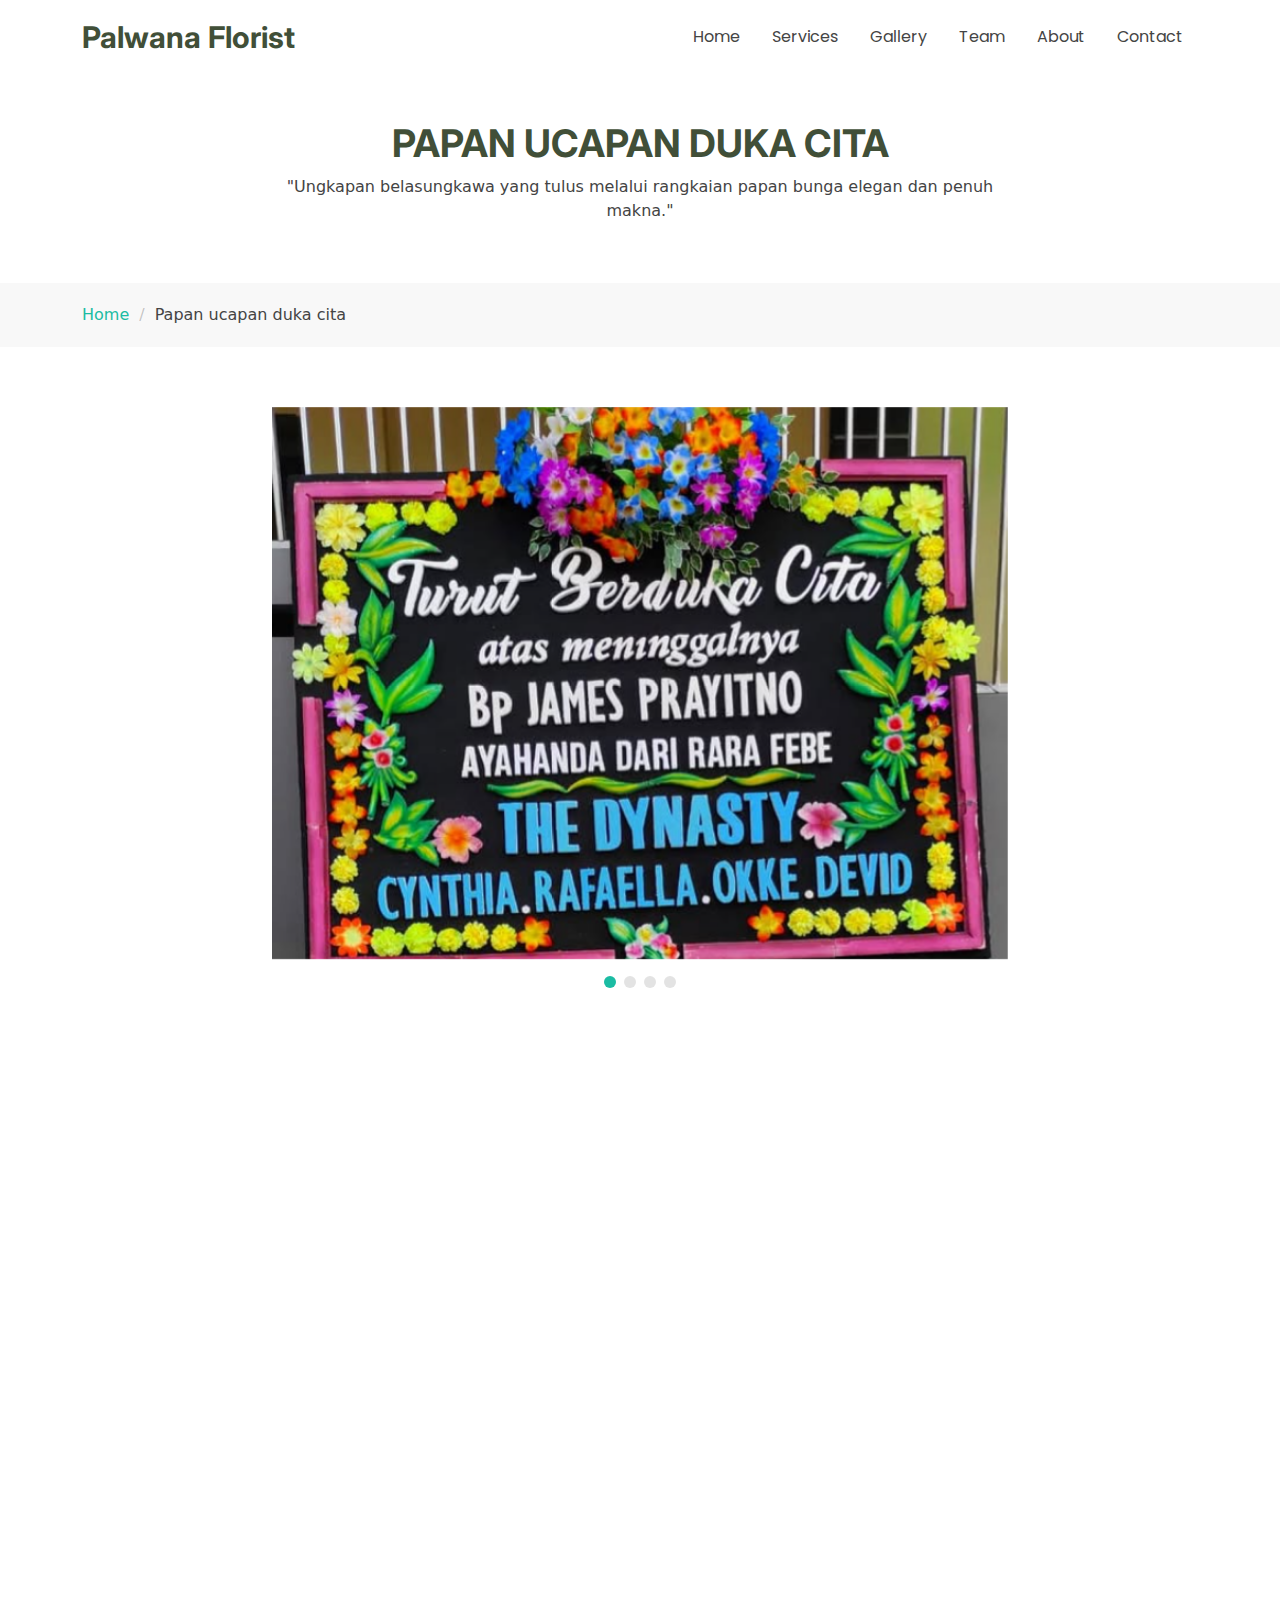
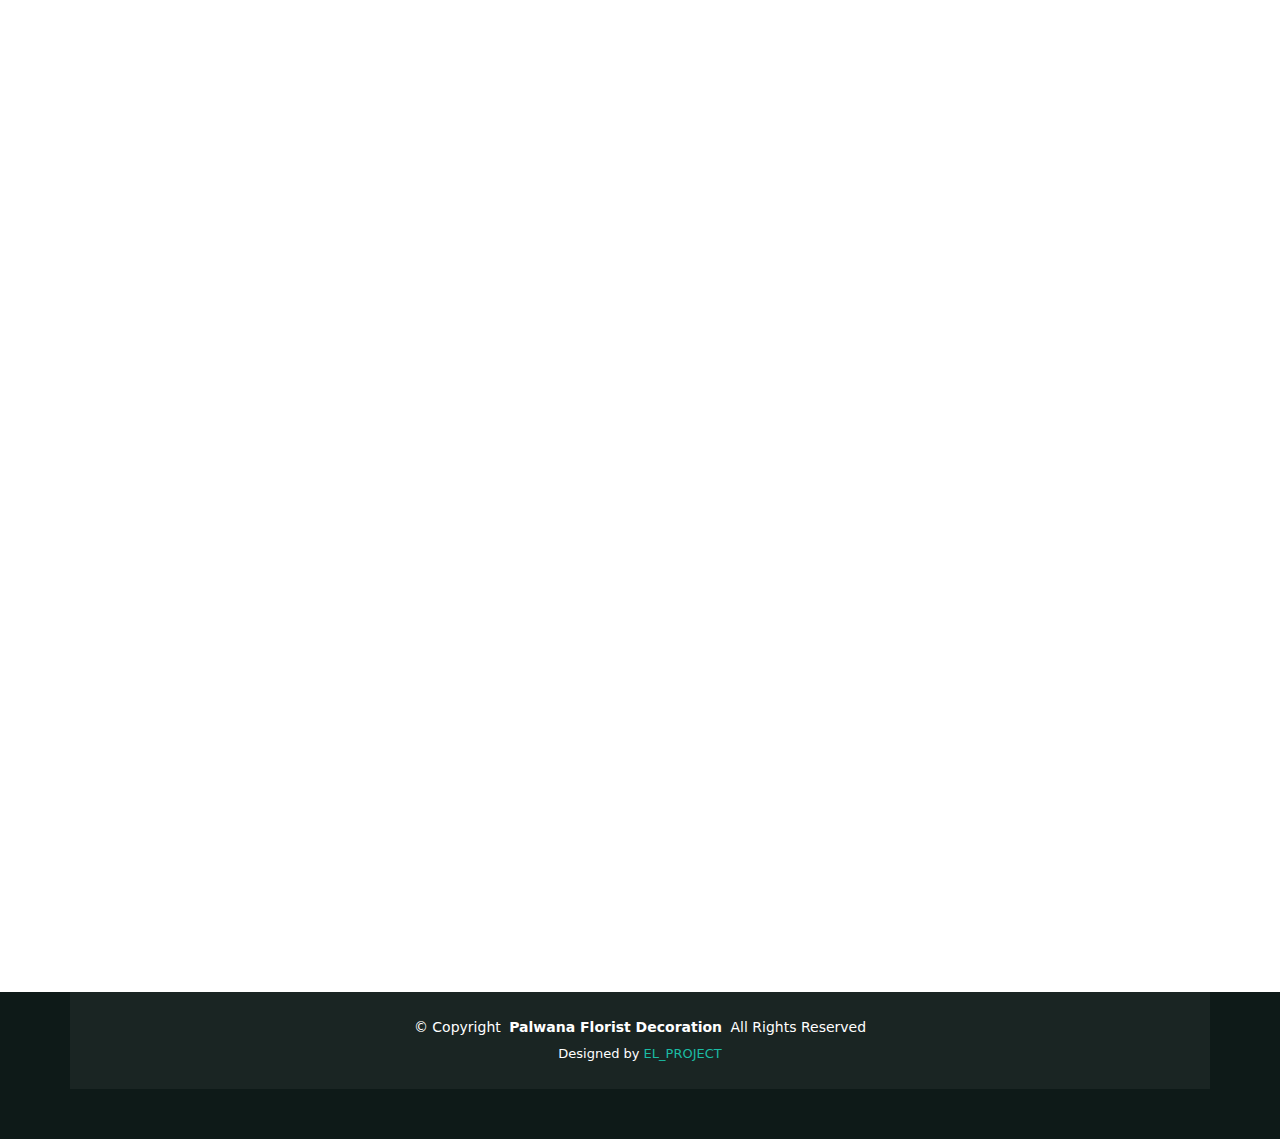
<file: papan-duka.html>
<!DOCTYPE html>
<html lang="id">
<html xmlns="http://www.w3.org/1999/xhtml" xml:lang="id" lang="id">


<head>
  <meta charset="utf-8">
  <meta content="width=device-width, initial-scale=1.0" name="viewport">
  <title>Papan Ucapan Details - Palwana Florist Template</title>
  <meta name="description" content="Papan bunga duka cita dan karangan bunga duka cita elegan untuk ucapan belasungkawa. Pesan online, pengiriman cepat, bunga segar & berkualitas">
  <meta name="keywords" content="karangan bunga Jogja, papan bunga Jogja, sewa papan bunga Jogja, karangan bunga duka cita Jogja, toko bunga Jogja, florist Jogja, persewaan papan bunga Yogyakarta, jasa kirim bunga Jogja, papan bunga murah Jogja, karangan bunga ucapan Jogja, bunga papan Jogja">

  <!-- Favicons -->
  <link href="assets/img/favicon.png" rel="icon">
  <link href="assets/img/apple-touch-icon.png" rel="apple-touch-icon">

  <!-- Fonts -->
  <link href="https://fonts.googleapis.com" rel="preconnect">
  <link href="https://fonts.gstatic.com" rel="preconnect" crossorigin>
  <link href="https://fonts.googleapis.com/css2?family=Poppins:ital,wght@0,100;0,300;0,400;0,500;0,700;0,900;1,100;1,300;1,400;1,500;1,700;1,900&family=Poppins:ital,wght@0,100;0,200;0,300;0,400;0,500;0,600;0,700;0,800;0,900;1,100;1,200;1,300;1,400;1,500;1,600;1,700;1,800;1,900&family=Inter:wght@100;200;300;400;500;600;700;800;900&display=swap" rel="stylesheet">

  <!-- Vendor CSS Files -->
  <link href="assets/vendor/bootstrap/css/bootstrap.min.css" rel="stylesheet">
  <link href="assets/vendor/bootstrap-icons/bootstrap-icons.css" rel="stylesheet">
  <link href="assets/vendor/aos/aos.css" rel="stylesheet">
  <link href="assets/vendor/glightbox/css/glightbox.min.css" rel="stylesheet">
  <link href="assets/vendor/swiper/swiper-bundle.min.css" rel="stylesheet">

  <!-- Main CSS File -->
  <link href="assets/css/main.css" rel="stylesheet">

</head>

<body class="portfolio-details-page">

  <header id="header" class="header d-flex align-items-center fixed-top">
    <div class="container-fluid container-xl position-relative d-flex align-items-center justify-content-between">

      <a href="index.html" class="logo d-flex align-items-center">
        <!-- Uncomment the line below if you also wish to use an image logo -->
        <!-- <img src="assets/img/logo.png" alt=""> -->
        <h1 class="sitename">Palwana Florist</h1>
      </a>

      <nav id="navmenu" class="navmenu">
        <ul>
          <li><a href="index.html">Home</a></li>
          <li><a href="index.html#more-services">Services</a></li>
          <li><a href="index.html#portfolio">Gallery</a></li>
          <li><a href="index.html#team">Team</a></li>
          <li><a href="index.html#about">About</a></li>
          <li><a href="index.html#contact">Contact</a></li>
        </ul>
        <i class="mobile-nav-toggle d-xl-none bi bi-list"></i>
      </nav>

    </div>
  </header>

  <main class="main">

    <!-- Page Title -->
    <div class="page-title">
      <div class="heading">
        <div class="container">
          <div class="row d-flex justify-content-center text-center">
            <div class="col-lg-8">
              <h1 class="heading-title">PAPAN UCAPAN DUKA CITA</h1>
              <p class="mb-0">
                "Ungkapan belasungkawa yang tulus melalui rangkaian papan bunga elegan dan penuh makna."
              </p>
            </div>
          </div>
        </div>
      </div>
      <nav class="breadcrumbs">
        <div class="container">
          <ol>
            <li><a href="index.html">Home</a></li>
            <li class="current">Papan ucapan duka cita</li>
          </ol>
        </div>
      </nav>
    </div><!-- End Page Title -->

    <!-- Portfolio Details Section -->
    <section id="portfolio-details" class="portfolio-details section">

      <div class="container" data-aos="fade-up" data-aos-delay="100">

        <div class="row gy-4 align-items-center justify-content-center">

          <div class="col-lg-8">
            <div class="portfolio-details-slider swiper init-swiper">

              <script type="application/json" class="swiper-config">
                {
                  "loop": true,
                  "speed": 600,
                  "autoplay": {
                    "delay": 5000
                  },
                  "slidesPerView": "auto",
                  "pagination": {
                    "el": ".swiper-pagination",
                    "type": "bullets",
                    "clickable": true
                  }
                }
              </script>

              <div class="swiper-wrapper align-items-center">

                <div class="swiper-slide">
                  <img src="assets/img/pak agus/ppduka2.png" alt="">
                </div>

                <div class="swiper-slide">
                  <img src="assets/img/pak agus/naktom.PNG" alt="">
                </div>

                <div class="swiper-slide">
                  <img src="assets/img/pak agus/pln.png" alt="">
                </div>

                <div class="swiper-slide">
                  <img src="assets/img/pak agus/ppduka1.png" alt="">
                </div>

              </div>
              <div class="swiper-pagination"></div>
            </div>
          </div>

  <div class="col-lg-">
  <div class="portfolio-info" data-aos="fade-up" data-aos-delay="200">
    <h3>PAPAN UCAPAN DUKA CITA</h3>

    <div class="course-info d-flex justify-content-between align-items-center">
      <strong>Kategori</strong>
      <strong>Duka Cita</strong>
    </div>

    <div class="course-info d-flex justify-content-between align-items-center">
      <strong>Dimensi</strong>
      <strong>180cm x 245cm</strong>
    </div><br>

    <div class="course-info d-flex justify-content-between align-items-center">
      <strong>DAFTAR HARGA PERSEWAAN</strong>
    </div>

    <div class="course-info d-flex justify-content-between align-items-center">
      <strong>papan - standar</strong>
      <strong>400.000</strong>
    </div>

    <div class="course-info d-flex justify-content-between align-items-center">
      <strong>papan + bunga plastik</strong>
      <strong>450.000</strong>
    </div>

    <div class="course-info d-flex justify-content-between align-items-center">
      <strong>papan + bunga hidup atas</strong>
      <strong>550.000</strong>
    </div>

    <div class="course-info d-flex justify-content-between align-items-center">
      <strong>papan + bunga hidup atas bawah</strong>
      <strong>650.000</strong>
    </div><br><br>

    <div class="course-info d-flex justify-content-between align-items-center">
      <strong>Pembuatan Logo 3D</strong>
      <strong>YA</strong>
    </div>

    <div class="course-info d-flex justify-content-between align-items-center">
      <strong>Sampah Limbah</strong>
      <strong>TIDAK</strong>
    </div>

    <div class="course-info d-flex justify-content-between align-items-center">
      <strong>Kualitas Papan</strong>
      <strong>KOKOH</strong>
    </div>

    <div class="course-info d-flex justify-content-between align-items-center">
      <strong>Pengiriman</strong>
      <strong>GRATIS</strong>
    </div><br>

    <div class="course-info d-flex justify-content-between align-items-center">
      <strong>Durasi Persewaan</strong>
      <strong>sampai selesai</strong>
    </div><br>

    <div class="row" data-aos="fade-up">
      <div class="col-12 mt-3">
        <a href="index.html#contact" class="btn btn-primary w-100">Pesan Sekarang</a>
      </div>
    </div>
<section class="portfolio-description mt-4">
      <h2>Deskripsi</h2>
      <p>Kami menyediakan papan bunga duka cita yang dirancang khusus untuk menyampaikan rasa belasungkawa yang mendalam. Setiap papan bunga dirangkai dengan penuh perhatian dan menggunakan bahan berkualitas tinggi, sehingga memberikan kesan yang elegan dan penuh makna.</p>
      <p>Dengan berbagai pilihan desain dan ukuran, papan bunga duka cita kami cocok untuk berbagai acara, mulai dari rumah duka, tempat ibadah, hingga acara penghormatan terakhir. Kami juga menyediakan opsi personalisasi untuk menambahkan pesan atau logo khusus sesuai permintaan.</p>

      <p>Tim kami berpengalaman dalam merangkai bunga dan papan ucapan, memastikan setiap detail diperhatikan dengan seksama. Kami berkomitmen untuk memberikan layanan terbaik, termasuk pengiriman tepat waktu ke lokasi yang diinginkan.</p>
      <p>Untuk informasi lebih lanjut atau untuk melakukan pemesanan, silakan hubungi kami melalui kontak yang tersedia. Kami siap membantu Anda dalam menyampaikan rasa duka cita dengan cara yang paling berkesan.</p>
<br>
    </section>
    <h3>KARANGAN BUNGA</h3>
    <ul>
    <li>Papan bunga duka cita</li>
    <li>Karangan bunga duka cita</li>
    <li>Papan ucapan duka cita</li>
    <li>Bunga duka cita elegan</li>
    <li>Florist bunga duka</li>
    <li>Kirim bunga duka cita cepat</li>
    <li>Karangan bunga ucapan belasungkawa</li>
    <li>Papan bunga belasungkawa murah</li>
    <li>Jasa kirim papan duka cita</li>
    <li>Persewaan karangan bunga</li>
</ul>

    </section>
  </div><!-- End Portfolio Info -->

  </main>

  <footer id="footer" class="footer dark-background">


    <div class="container copyright text-center mt-4">
      <p>© <span>Copyright</span> <strong class="px-1 sitename">Palwana Florist Decoration</strong> <span>All Rights Reserved</span></p>
      <div class="credits">
        <!-- All the links in the footer should remain intact. -->
        <!-- You can delete the links only if you've purchased the pro version. -->
        <!-- Licensing information: https://bootstrapmade.com/license/ -->
        <!-- Purchase the pro version with working PHP/AJAX contact form: [buy-url] -->
        Designed by <a href="https://elproject.web.id/">EL_PROJECT</a>
      </div>
    </div>

  </footer>

  <!-- Scroll Top -->
  <a href="#" id="scroll-top" class="scroll-top d-flex align-items-center justify-content-center"><i class="bi bi-arrow-up-short"></i></a>

  <!-- Preloader -->
  <div id="preloader"></div>

  <!-- Vendor JS Files -->
  <script src="assets/vendor/bootstrap/js/bootstrap.bundle.min.js"></script>
  <script src="assets/vendor/php-email-form/validate.js"></script>
  <script src="assets/vendor/aos/aos.js"></script>
  <script src="assets/vendor/purecounter/purecounter_vanilla.js"></script>
  <script src="assets/vendor/glightbox/js/glightbox.min.js"></script>
  <script src="assets/vendor/imagesloaded/imagesloaded.pkgd.min.js"></script>
  <script src="assets/vendor/isotope-layout/isotope.pkgd.min.js"></script>
  <script src="assets/vendor/swiper/swiper-bundle.min.js"></script>

  <!-- Main JS File -->
  <script src="assets/js/main.js"></script>

</body>

</html>
</file>
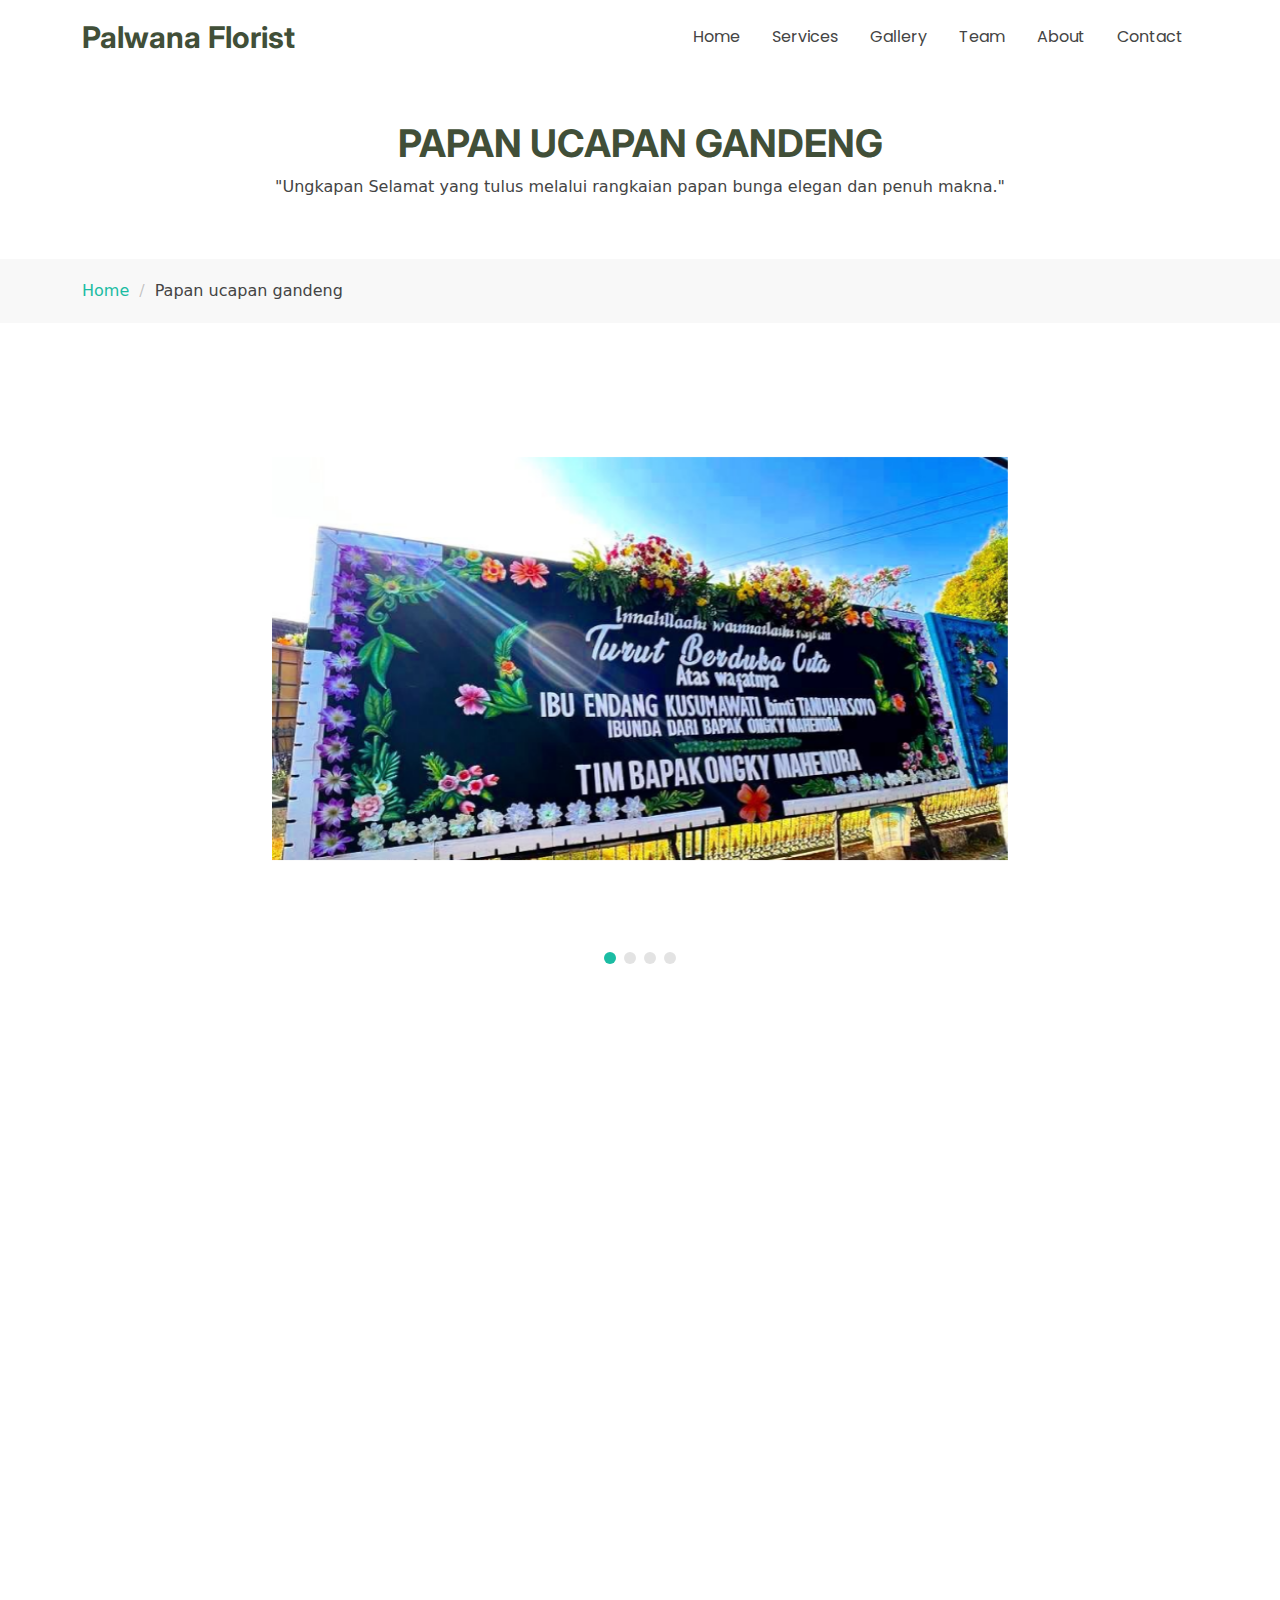
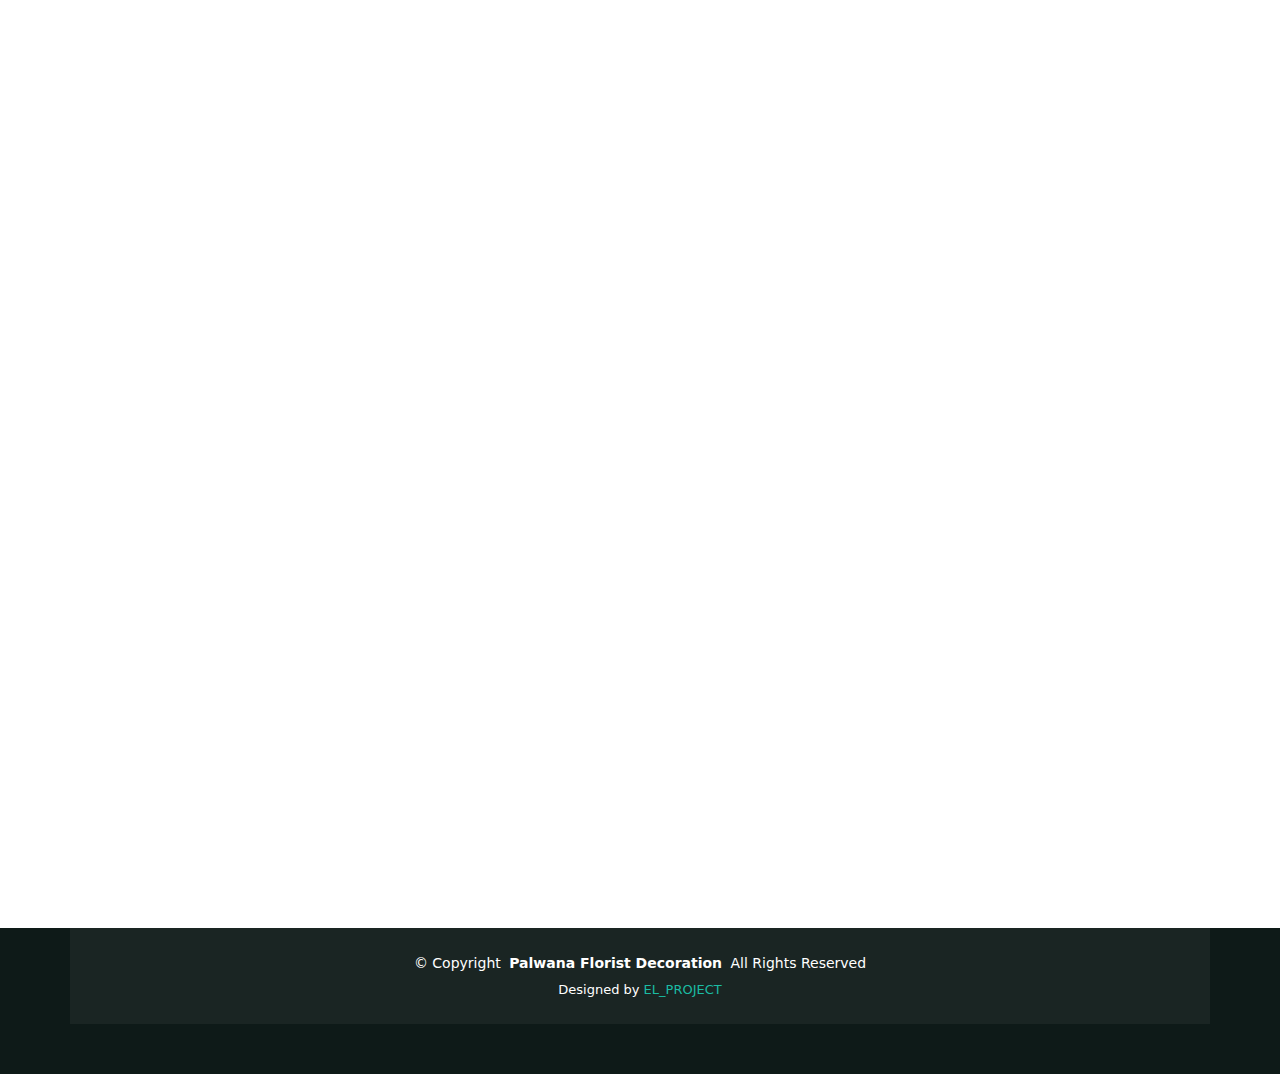
<file: papan-gandeng.html>
<!DOCTYPE html>
<html lang="id">
<html xmlns="http://www.w3.org/1999/xhtml" xml:lang="id" lang="id">


<head>
  <meta charset="utf-8">
  <meta content="width=device-width, initial-scale=1.0" name="viewport">
  <title>Papan Ucapan Details - Palwana Florist Template</title>
  <meta content="Palwana Florist" name="author">
  <meta content="Palwana Florist adalah florist yang menyediakan layanan dekorasi bunga papan ucapan selamat dan sukses untuk berbagai acara." name="description">
  <meta content="papan ucapan, florist, dekorasi bunga, ucapan selamat, acara spesial" name="keywords">
  <meta name="viewport" content="width=device-width, initial-scale=1.0">
  <meta name="description" content="Persewaan papan ucapan grand opening Jogja, papan bunga pembukaan usaha, karangan bunga grand opening elegan, papan ucapan peresmian toko, florist papan grand opening Jogja, jasa kirim papan grand opening, papan bunga grand opening murah, karangan bunga peresmian, papan ucapan grand opening custom, bunga segar Jogja, Palwana Florist Jogja.">
  <meta name="keywords" content="papan ucapan grand opening Jogja, papan bunga grand opening Jogja, karangan bunga grand opening Jogja, papan ucapan pembukaan usaha Jogja, florist papan grand opening Jogja, sewa papan bunga grand opening Jogja, papan ucapan peresmian toko, papan bunga grand opening murah, jasa kirim papan grand opening Jogja, karangan bunga peresmian Jogja, papan ucapan grand opening custom Jogja, bunga segar Jogja, Palwana Florist Jogja, papan bunga opening ceremony Jogja, papan ucapan pembukaan bisnis Jogja">
  <!-- Favicons -->
  <link href="assets/img/favicon.png" rel="icon">
  <link href="assets/img/apple-touch-icon.png" rel="apple-touch-icon">

  <!-- Fonts -->
  <link href="https://fonts.googleapis.com" rel="preconnect">
  <link href="https://fonts.gstatic.com" rel="preconnect" crossorigin>
  <link href="https://fonts.googleapis.com/css2?family=Poppins:ital,wght@0,100;0,300;0,400;0,500;0,700;0,900;1,100;1,300;1,400;1,500;1,700;1,900&family=Poppins:ital,wght@0,100;0,200;0,300;0,400;0,500;0,600;0,700;0,800;0,900;1,100;1,200;1,300;1,400;1,500;1,600;1,700;1,800;1,900&family=Inter:wght@100;200;300;400;500;600;700;800;900&display=swap" rel="stylesheet">

  <!-- Vendor CSS Files -->
  <link href="assets/vendor/bootstrap/css/bootstrap.min.css" rel="stylesheet">
  <link href="assets/vendor/bootstrap-icons/bootstrap-icons.css" rel="stylesheet">
  <link href="assets/vendor/aos/aos.css" rel="stylesheet">
  <link href="assets/vendor/glightbox/css/glightbox.min.css" rel="stylesheet">
  <link href="assets/vendor/swiper/swiper-bundle.min.css" rel="stylesheet">

  <!-- Main CSS File -->
  <link href="assets/css/main.css" rel="stylesheet">

</head>

<body class="portfolio-details-page">

  <header id="header" class="header d-flex align-items-center fixed-top">
    <div class="container-fluid container-xl position-relative d-flex align-items-center justify-content-between">

      <a href="index.html" class="logo d-flex align-items-center">
        <!-- Uncomment the line below if you also wish to use an image logo -->
        <!-- <img src="assets/img/logo.png" alt=""> -->
        <h1 class="sitename">Palwana Florist</h1>
      </a>

      <nav id="navmenu" class="navmenu">
        <ul>
          <li><a href="index.html">Home</a></li>
          <li><a href="index.html#more-services">Services</a></li>
          <li><a href="index.html#portfolio">Gallery</a></li>
          <li><a href="index.html#team">Team</a></li>
          <li><a href="index.html#about">About</a></li>
          <li><a href="index.html#contact">Contact</a></li>
        </ul>
        <i class="mobile-nav-toggle d-xl-none bi bi-list"></i>
      </nav>

    </div>
  </header>

  <main class="main">

    <!-- Page Title -->
    <div class="page-title">
      <div class="heading">
        <div class="container">
          <div class="row d-flex justify-content-center text-center">
            <div class="col-lg-8">
              <h1 class="heading-title">PAPAN UCAPAN GANDENG</h1>
              <p class="mb-0">
                "Ungkapan Selamat yang tulus melalui rangkaian papan bunga elegan dan penuh makna."
              </p>
            </div>
          </div>
        </div>
      </div>
      <nav class="breadcrumbs">
        <div class="container">
          <ol>
            <li><a href="index.html">Home</a></li>
            <li class="current">Papan ucapan gandeng</li>
          </ol>
        </div>
      </nav>
    </div><!-- End Page Title -->

    <!-- Portfolio Details Section -->
    <section id="portfolio-details" class="portfolio-details section">

      <div class="container" data-aos="fade-up" data-aos-delay="100">

        <div class="row gy-4 align-items-center justify-content-center">

          <div class="col-lg-8">
            <div class="portfolio-details-slider swiper init-swiper">

              <script type="application/json" class="swiper-config">
                {
                  "loop": true,
                  "speed": 600,
                  "autoplay": {
                    "delay": 5000
                  },
                  "slidesPerView": "auto",
                  "pagination": {
                    "el": ".swiper-pagination",
                    "type": "bullets",
                    "clickable": true
                  }
                }
              </script>

              <div class="swiper-wrapper align-items-center">

                <div class="swiper-slide">
                  <img src="assets/img/pak agus/gandeng3.png" alt="karangan bunga papan ucapan">
                </div>

                <div class="swiper-slide">
                  <img src="assets/img/pak agus/gandeng4.png" alt="papan ucapan gandeng">
                </div>

                <div class="swiper-slide">
                  <img src="assets/img/pak agus/ibuhanifah.PNG" alt="papan bunga ucapan selamat">
                </div>

                <div class="swiper-slide">
                  <img src="assets/img/pak agus/gandeng5.png" alt="karangan bunga papan ucapan selamat">
                </div>

              </div>
              <div class="swiper-pagination"></div>
            </div>
          </div>

  <div class="col-lg-">
  <div class="portfolio-info" data-aos="fade-up" data-aos-delay="200">
    <h3>PAPAN UCAPAN GANDENG VARIASI</h3>

    <div class="course-info d-flex justify-content-between align-items-center">
      <strong>Kategori</strong>
      <strong>Gandeng Variasi</strong>
    </div>

    <div class="course-info d-flex justify-content-between align-items-center">
      <strong>Dimensi</strong>
      <strong>180cm x 245cm x 2</strong>
    </div><br>

    <div class="course-info d-flex justify-content-between align-items-center">
      <strong>DAFTAR HARGA PERSEWAAN</strong>
    </div>

    <div class="course-info d-flex justify-content-between align-items-center">
      <strong>papan gandeng standar</strong>
      <strong>900.000</strong>
    </div>

    <div class="course-info d-flex justify-content-between align-items-center">
      <strong>gandeng + bunga plastik</strong>
      <strong>1.100.000</strong>
    </div>

    <div class="course-info d-flex justify-content-between align-items-center">
      <strong>gandeng + bunga hidup atas</strong>
      <strong>1.200.000</strong>
    </div>

    <div class="course-info d-flex justify-content-between align-items-center">
      <strong>gandeng + bunga hidup atas bawah</strong>
      <strong>1.350.000</strong>
    </div><br><br>

    <div class="course-info d-flex justify-content-between align-items-center">
      <strong>Pembuatan Logo 3D</strong>
      <strong>YA</strong>
    </div>

    <div class="course-info d-flex justify-content-between align-items-center">
      <strong>Sampah Limbah</strong>
      <strong>TIDAK</strong>
    </div>

    <div class="course-info d-flex justify-content-between align-items-center">
      <strong>Kualitas Papan</strong>
      <strong>KOKOH</strong>
    </div>

    <div class="course-info d-flex justify-content-between align-items-center">
      <strong>Pengiriman</strong>
      <strong>GRATIS</strong>
    </div><br>

    <div class="course-info d-flex justify-content-between align-items-center">
      <strong>Durasi Persewaan</strong>
      <strong>sampai selesai</strong>
    </div><br>

    <div class="row" data-aos="fade-up">
      <div class="col-12 mt-3">
        <a href="index.html#contact" class="btn btn-primary w-100">Pesan Sekarang</a>
      </div>
    </div>
<section class="portfolio-description mt-4">
<h2>Deskripsi</h2>
<p>Palwana Florist menyediakan layanan persewaan papan ucapan grand opening yang elegan dan berkelas untuk merayakan pembukaan usaha, toko, kantor, atau bisnis baru Anda di Jogja. Kami menawarkan berbagai pilihan desain papan bunga grand opening yang dapat disesuaikan dengan tema dan kebutuhan acara, serta pesan ucapan yang dapat dipersonalisasi sesuai keinginan Anda.</p>
<p>Setiap papan dirangkai dengan bunga segar pilihan dan material berkualitas, sehingga memberikan kesan mewah dan profesional bagi penerima maupun tamu undangan. Tim kami siap membantu mulai dari konsultasi desain, pembuatan, hingga pengiriman dan pemasangan di lokasi acara secara tepat waktu.</p>
<p>Dengan harga sewa yang kompetitif dan pelayanan profesional, Palwana Florist menjadi solusi terbaik untuk menyampaikan ucapan selamat grand opening yang berkesan. Hubungi kami untuk pemesanan atau informasi lebih lanjut, dan wujudkan apresiasi Anda melalui papan bunga grand opening dari Palwana Florist.</p>
    </section>
    <h3>KARANGAN BUNGA</h3>
    <ul>
      <li>Papan bunga gandeng</li>
      <li>Karangan bunga panjang</li>
      <li>Papan ucapan gandeng pembukaan usaha</li>
      <li>Bunga ucapan gandeng grand opening elegan</li>
      <li>Florist papan grand opening panjang</li>
      <li>Kirim bunga grand opening cepat</li>
      <li>Karangan bunga peresmian toko</li>
      <li>Papan bunga grand opening murah</li>
      <li>Jasa kirim papan grand opening</li>
      <li>Persewaan papan bunga grand opening</li>
          </ul>
    </section>
  </div><!-- End Portfolio Info -->

  </main>

  <footer id="footer" class="footer dark-background">


    <div class="container copyright text-center mt-4">
      <p>© <span>Copyright</span> <strong class="px-1 sitename">Palwana Florist Decoration</strong> <span>All Rights Reserved</span></p>
      <div class="credits">
        <!-- All the links in the footer should remain intact. -->
        <!-- You can delete the links only if you've purchased the pro version. -->
        <!-- Licensing information: https://bootstrapmade.com/license/ -->
        <!-- Purchase the pro version with working PHP/AJAX contact form: [buy-url] -->
        Designed by <a href="https://elproject.web.id/">EL_PROJECT</a>
      </div>
    </div>

  </footer>

  <!-- Scroll Top -->
  <a href="#" id="scroll-top" class="scroll-top d-flex align-items-center justify-content-center"><i class="bi bi-arrow-up-short"></i></a>

  <!-- Preloader -->
  <div id="preloader"></div>

  <!-- Vendor JS Files -->
  <script src="assets/vendor/bootstrap/js/bootstrap.bundle.min.js"></script>
  <script src="assets/vendor/php-email-form/validate.js"></script>
  <script src="assets/vendor/aos/aos.js"></script>
  <script src="assets/vendor/purecounter/purecounter_vanilla.js"></script>
  <script src="assets/vendor/glightbox/js/glightbox.min.js"></script>
  <script src="assets/vendor/imagesloaded/imagesloaded.pkgd.min.js"></script>
  <script src="assets/vendor/isotope-layout/isotope.pkgd.min.js"></script>
  <script src="assets/vendor/swiper/swiper-bundle.min.js"></script>

  <!-- Main JS File -->
  <script src="assets/js/main.js"></script>

</body>

</html>
</file>
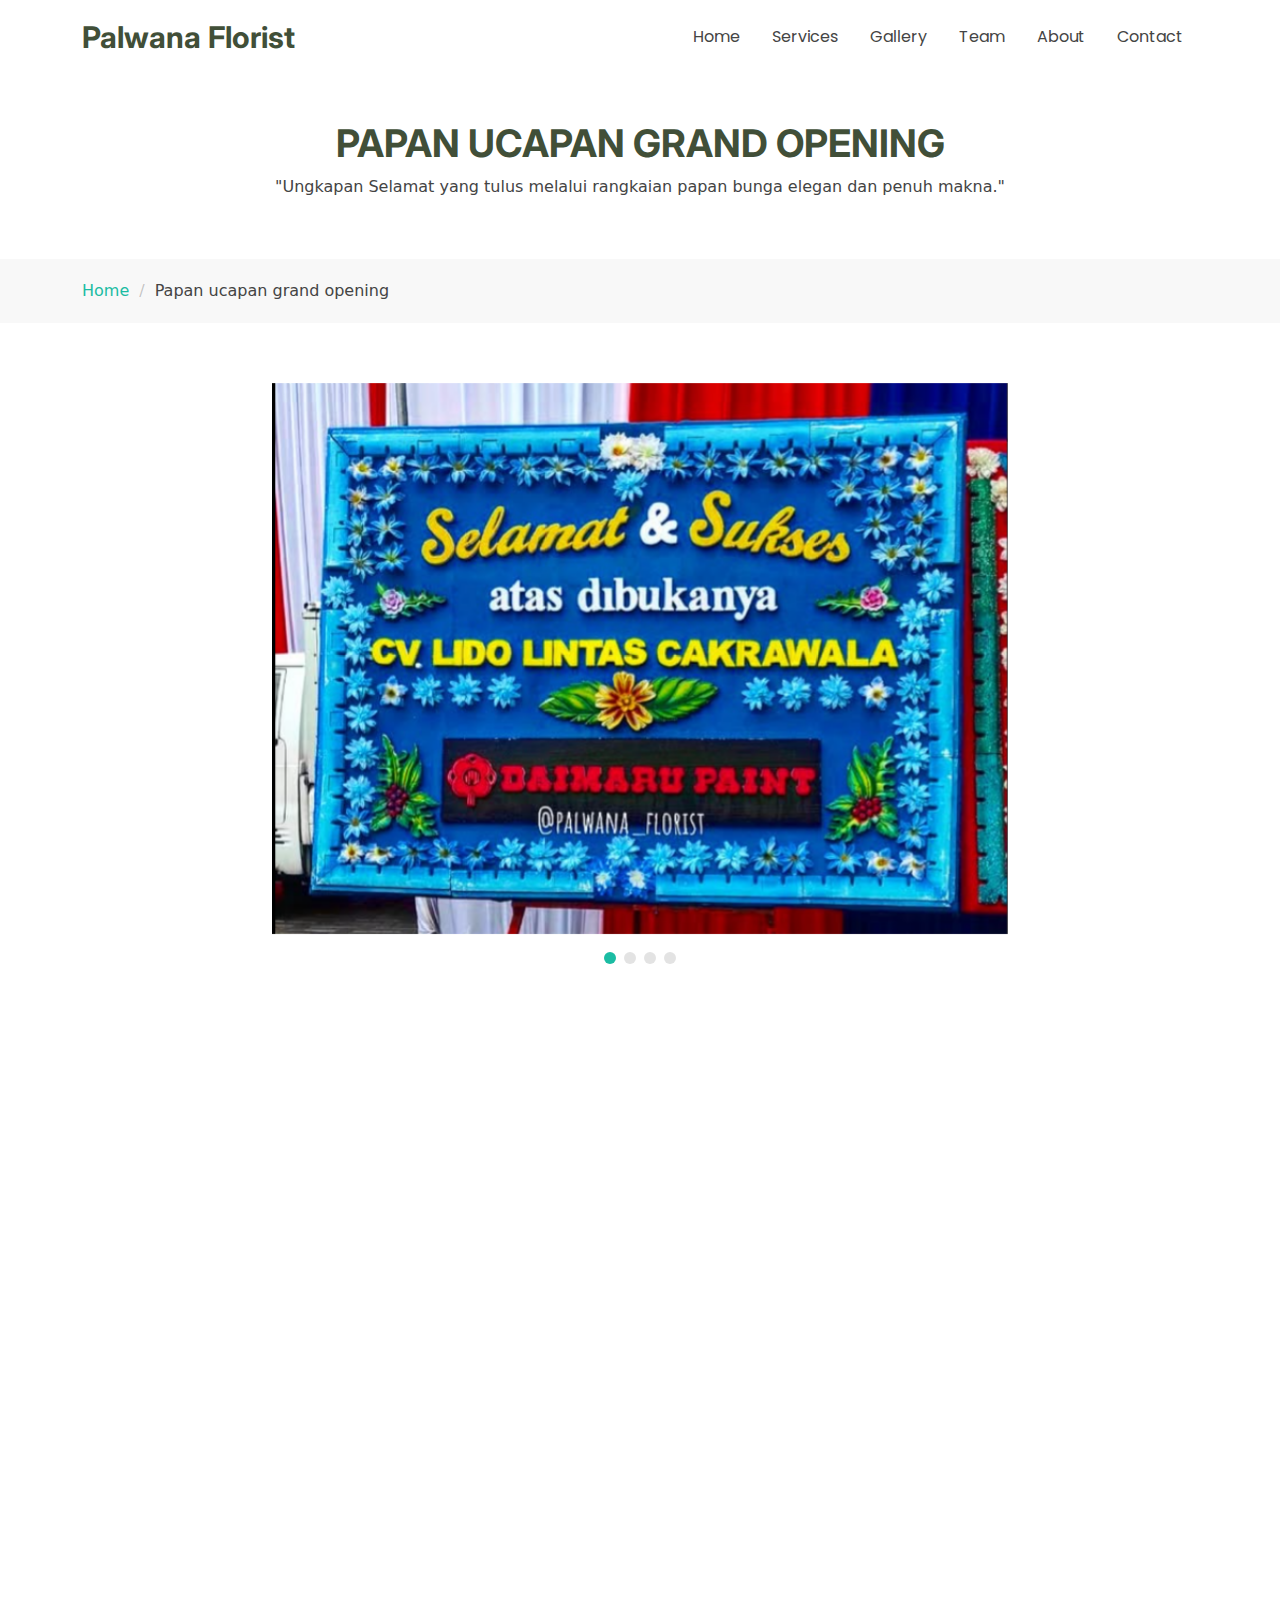
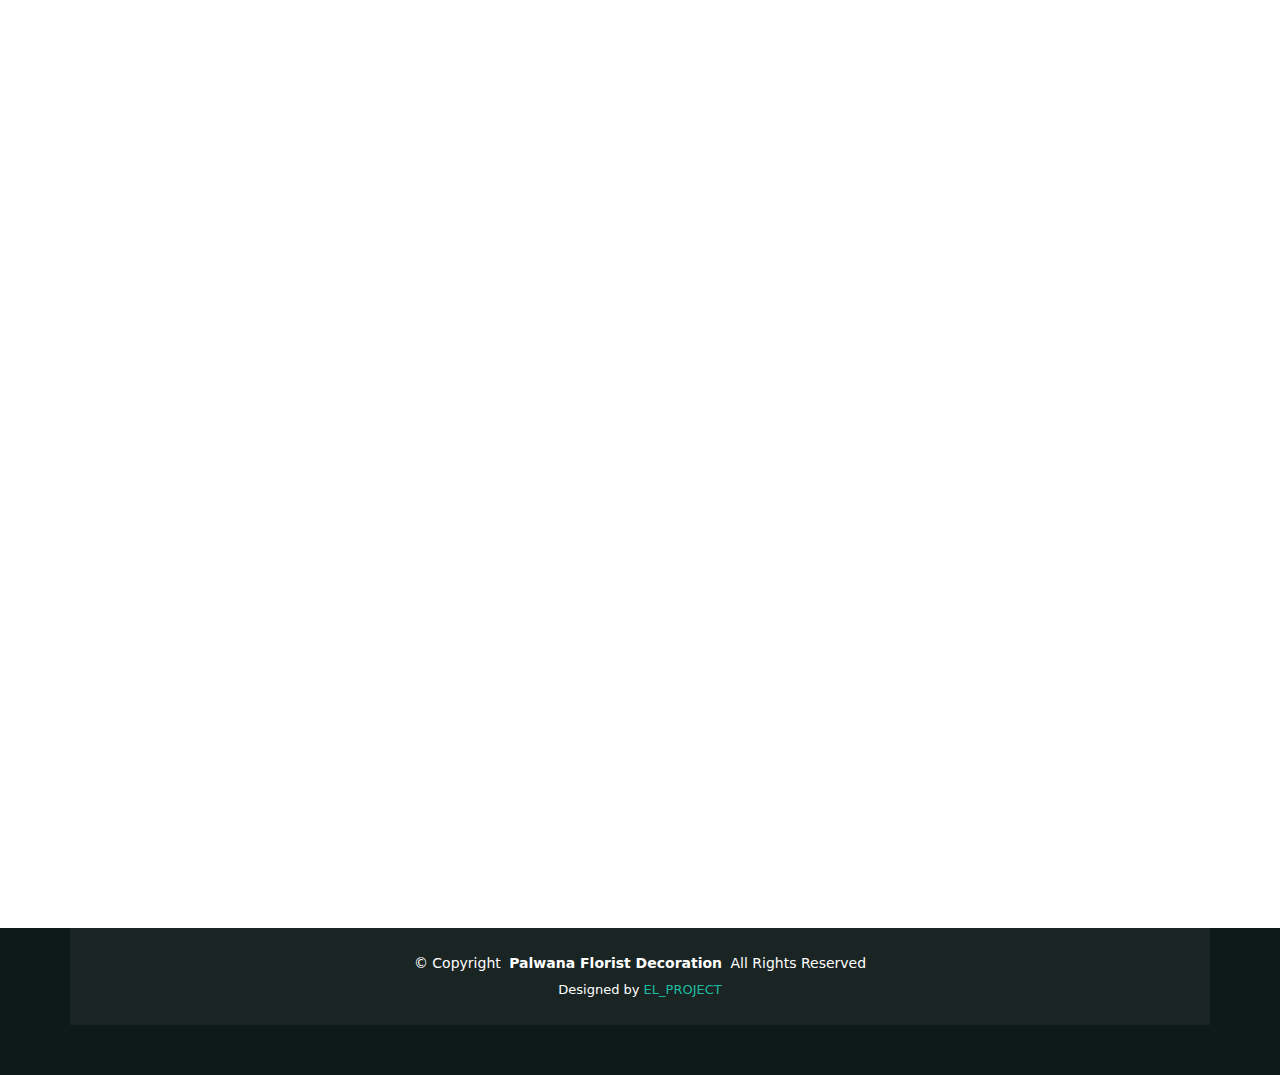
<file: papan-opening.html>
<!DOCTYPE html>
<html lang="id">
<html xmlns="http://www.w3.org/1999/xhtml" xml:lang="id" lang="id">


<head>
  <meta charset="utf-8">
  <meta content="width=device-width, initial-scale=1.0" name="viewport">
  <title>Papan Ucapan Details - Palwana Florist Template</title>
  <meta content="Palwana Florist" name="author">
  <meta content="Palwana Florist adalah florist yang menyediakan layanan dekorasi bunga papan ucapan selamat dan sukses untuk berbagai acara." name="description">
  <meta content="papan ucapan, florist, dekorasi bunga, ucapan selamat, acara spesial" name="keywords">
  <meta name="viewport" content="width=device-width, initial-scale=1.0">
  <meta name="description" content="Persewaan papan ucapan grand opening Jogja, papan bunga pembukaan usaha, karangan bunga grand opening elegan, papan ucapan peresmian toko, florist papan grand opening Jogja, jasa kirim papan grand opening, papan bunga grand opening murah, karangan bunga peresmian, papan ucapan grand opening custom, bunga segar Jogja, Palwana Florist Jogja.">
  <meta name="keywords" content="papan ucapan grand opening Jogja, papan bunga grand opening Jogja, karangan bunga grand opening Jogja, papan ucapan pembukaan usaha Jogja, florist papan grand opening Jogja, sewa papan bunga grand opening Jogja, papan ucapan peresmian toko, papan bunga grand opening murah, jasa kirim papan grand opening Jogja, karangan bunga peresmian Jogja, papan ucapan grand opening custom Jogja, bunga segar Jogja, Palwana Florist Jogja, papan bunga opening ceremony Jogja, papan ucapan pembukaan bisnis Jogja">
  <!-- Favicons -->
  <link href="assets/img/favicon.png" rel="icon">
  <link href="assets/img/apple-touch-icon.png" rel="apple-touch-icon">

  <!-- Fonts -->
  <link href="https://fonts.googleapis.com" rel="preconnect">
  <link href="https://fonts.gstatic.com" rel="preconnect" crossorigin>
  <link href="https://fonts.googleapis.com/css2?family=Poppins:ital,wght@0,100;0,300;0,400;0,500;0,700;0,900;1,100;1,300;1,400;1,500;1,700;1,900&family=Poppins:ital,wght@0,100;0,200;0,300;0,400;0,500;0,600;0,700;0,800;0,900;1,100;1,200;1,300;1,400;1,500;1,600;1,700;1,800;1,900&family=Inter:wght@100;200;300;400;500;600;700;800;900&display=swap" rel="stylesheet">

  <!-- Vendor CSS Files -->
  <link href="assets/vendor/bootstrap/css/bootstrap.min.css" rel="stylesheet">
  <link href="assets/vendor/bootstrap-icons/bootstrap-icons.css" rel="stylesheet">
  <link href="assets/vendor/aos/aos.css" rel="stylesheet">
  <link href="assets/vendor/glightbox/css/glightbox.min.css" rel="stylesheet">
  <link href="assets/vendor/swiper/swiper-bundle.min.css" rel="stylesheet">

  <!-- Main CSS File -->
  <link href="assets/css/main.css" rel="stylesheet">

</head>

<body class="portfolio-details-page">

  <header id="header" class="header d-flex align-items-center fixed-top">
    <div class="container-fluid container-xl position-relative d-flex align-items-center justify-content-between">

      <a href="index.html" class="logo d-flex align-items-center">
        <!-- Uncomment the line below if you also wish to use an image logo -->
        <!-- <img src="assets/img/logo.png" alt=""> -->
        <h1 class="sitename">Palwana Florist</h1>
      </a>

      <nav id="navmenu" class="navmenu">
        <ul>
          <li><a href="index.html">Home</a></li>
          <li><a href="index.html#more-services">Services</a></li>
          <li><a href="index.html#portfolio">Gallery</a></li>
          <li><a href="index.html#team">Team</a></li>
          <li><a href="index.html#about">About</a></li>
          <li><a href="index.html#contact">Contact</a></li>
        </ul>
        <i class="mobile-nav-toggle d-xl-none bi bi-list"></i>
      </nav>

    </div>
  </header>

  <main class="main">

    <!-- Page Title -->
    <div class="page-title">
      <div class="heading">
        <div class="container">
          <div class="row d-flex justify-content-center text-center">
            <div class="col-lg-8">
              <h1 class="heading-title">PAPAN UCAPAN GRAND OPENING</h1>
              <p class="mb-0">
                "Ungkapan Selamat yang tulus melalui rangkaian papan bunga elegan dan penuh makna."
              </p>
            </div>
          </div>
        </div>
      </div>
      <nav class="breadcrumbs">
        <div class="container">
          <ol>
            <li><a href="index.html">Home</a></li>
            <li class="current">Papan ucapan grand opening</li>
          </ol>
        </div>
      </nav>
    </div><!-- End Page Title -->

    <!-- Portfolio Details Section -->
    <section id="portfolio-details" class="portfolio-details section">

      <div class="container" data-aos="fade-up" data-aos-delay="100">

        <div class="row gy-4 align-items-center justify-content-center">

          <div class="col-lg-8">
            <div class="portfolio-details-slider swiper init-swiper">

              <script type="application/json" class="swiper-config">
                {
                  "loop": true,
                  "speed": 600,
                  "autoplay": {
                    "delay": 5000
                  },
                  "slidesPerView": "auto",
                  "pagination": {
                    "el": ".swiper-pagination",
                    "type": "bullets",
                    "clickable": true
                  }
                }
              </script>

              <div class="swiper-wrapper align-items-center">

                <div class="swiper-slide">
                  <img src="assets/img/pak agus/grand1.PNG" alt="karangan bunga grand opening">
                </div>

                <div class="swiper-slide">
                  <img src="assets/img/pak agus/kadin.png" alt="papan ucapan pembukaan usaha">
                </div>

                <div class="swiper-slide">
                  <img src="assets/img/pak agus/dulux.PNG" alt="papan ucapan grand opening">
                </div>

                <div class="swiper-slide">
                  <img src="assets/img/pak agus/kejawa.png" alt="papan bunga grand opening">
                </div>

              </div>
              <div class="swiper-pagination"></div>
            </div>
          </div>

  <div class="col-lg-">
  <div class="portfolio-info" data-aos="fade-up" data-aos-delay="200">
    <h3>PAPAN UCAPAN GRAND OPENING</h3>

    <div class="course-info d-flex justify-content-between align-items-center">
      <strong>Kategori</strong>
      <strong>Grand opening</strong>
    </div>

    <div class="course-info d-flex justify-content-between align-items-center">
      <strong>Dimensi</strong>
      <strong>180cm x 245cm</strong>
    </div><br>

    <div class="course-info d-flex justify-content-between align-items-center">
      <strong>DAFTAR HARGA PERSEWAAN</strong>
    </div>

    <div class="course-info d-flex justify-content-between align-items-center">
      <strong>papan - standar</strong>
      <strong>400.000</strong>
    </div>

    <div class="course-info d-flex justify-content-between align-items-center">
      <strong>papan + bunga plastik</strong>
      <strong>450.000</strong>
    </div>

    <div class="course-info d-flex justify-content-between align-items-center">
      <strong>papan + bunga hidup atas</strong>
      <strong>550.000</strong>
    </div>

    <div class="course-info d-flex justify-content-between align-items-center">
      <strong>papan + bunga hidup atas bawah</strong>
      <strong>650.000</strong>
    </div><br><br>

    <div class="course-info d-flex justify-content-between align-items-center">
      <strong>Pembuatan Logo 3D</strong>
      <strong>YA</strong>
    </div>

    <div class="course-info d-flex justify-content-between align-items-center">
      <strong>Sampah Limbah</strong>
      <strong>TIDAK</strong>
    </div>

    <div class="course-info d-flex justify-content-between align-items-center">
      <strong>Kualitas Papan</strong>
      <strong>KOKOH</strong>
    </div>

    <div class="course-info d-flex justify-content-between align-items-center">
      <strong>Pengiriman</strong>
      <strong>GRATIS</strong>
    </div><br>

    <div class="course-info d-flex justify-content-between align-items-center">
      <strong>Durasi Persewaan</strong>
      <strong>sampai selesai</strong>
    </div><br>

    <div class="row" data-aos="fade-up">
      <div class="col-12 mt-3">
        <a href="index.html#contact" class="btn btn-primary w-100">Pesan Sekarang</a>
      </div>
    </div>
<section class="portfolio-description mt-4">
<h2>Deskripsi</h2>
<p>Palwana Florist menyediakan layanan persewaan papan ucapan grand opening yang elegan dan berkelas untuk merayakan pembukaan usaha, toko, kantor, atau bisnis baru Anda di Jogja. Kami menawarkan berbagai pilihan desain papan bunga grand opening yang dapat disesuaikan dengan tema dan kebutuhan acara, serta pesan ucapan yang dapat dipersonalisasi sesuai keinginan Anda.</p>
<p>Setiap papan dirangkai dengan bunga segar pilihan dan material berkualitas, sehingga memberikan kesan mewah dan profesional bagi penerima maupun tamu undangan. Tim kami siap membantu mulai dari konsultasi desain, pembuatan, hingga pengiriman dan pemasangan di lokasi acara secara tepat waktu.</p>
<p>Dengan harga sewa yang kompetitif dan pelayanan profesional, Palwana Florist menjadi solusi terbaik untuk menyampaikan ucapan selamat grand opening yang berkesan. Hubungi kami untuk pemesanan atau informasi lebih lanjut, dan wujudkan apresiasi Anda melalui papan bunga grand opening dari Palwana Florist.</p>
    </section>
    <h3>KARANGAN BUNGA</h3>
    <ul>
      <li>Papan bunga grand opening</li>
      <li>Karangan bunga grand opening</li>
      <li>Papan ucapan pembukaan usaha</li>
      <li>Bunga ucapan grand opening elegan</li>
      <li>Florist papan grand opening</li>
      <li>Kirim bunga grand opening cepat</li>
      <li>Karangan bunga peresmian toko</li>
      <li>Papan bunga grand opening murah</li>
      <li>Jasa kirim papan grand opening</li>
      <li>Persewaan papan bunga grand opening</li>
          </ul>
    </section>
  </div><!-- End Portfolio Info -->

  </main>

  <footer id="footer" class="footer dark-background">


    <div class="container copyright text-center mt-4">
      <p>© <span>Copyright</span> <strong class="px-1 sitename">Palwana Florist Decoration</strong> <span>All Rights Reserved</span></p>
      <div class="credits">
        <!-- All the links in the footer should remain intact. -->
        <!-- You can delete the links only if you've purchased the pro version. -->
        <!-- Licensing information: https://bootstrapmade.com/license/ -->
        <!-- Purchase the pro version with working PHP/AJAX contact form: [buy-url] -->
        Designed by <a href="https://elproject.web.id/">EL_PROJECT</a>
      </div>
    </div>

  </footer>

  <!-- Scroll Top -->
  <a href="#" id="scroll-top" class="scroll-top d-flex align-items-center justify-content-center"><i class="bi bi-arrow-up-short"></i></a>

  <!-- Preloader -->
  <div id="preloader"></div>

  <!-- Vendor JS Files -->
  <script src="assets/vendor/bootstrap/js/bootstrap.bundle.min.js"></script>
  <script src="assets/vendor/php-email-form/validate.js"></script>
  <script src="assets/vendor/aos/aos.js"></script>
  <script src="assets/vendor/purecounter/purecounter_vanilla.js"></script>
  <script src="assets/vendor/glightbox/js/glightbox.min.js"></script>
  <script src="assets/vendor/imagesloaded/imagesloaded.pkgd.min.js"></script>
  <script src="assets/vendor/isotope-layout/isotope.pkgd.min.js"></script>
  <script src="assets/vendor/swiper/swiper-bundle.min.js"></script>

  <!-- Main JS File -->
  <script src="assets/js/main.js"></script>

</body>

</html>
</file>
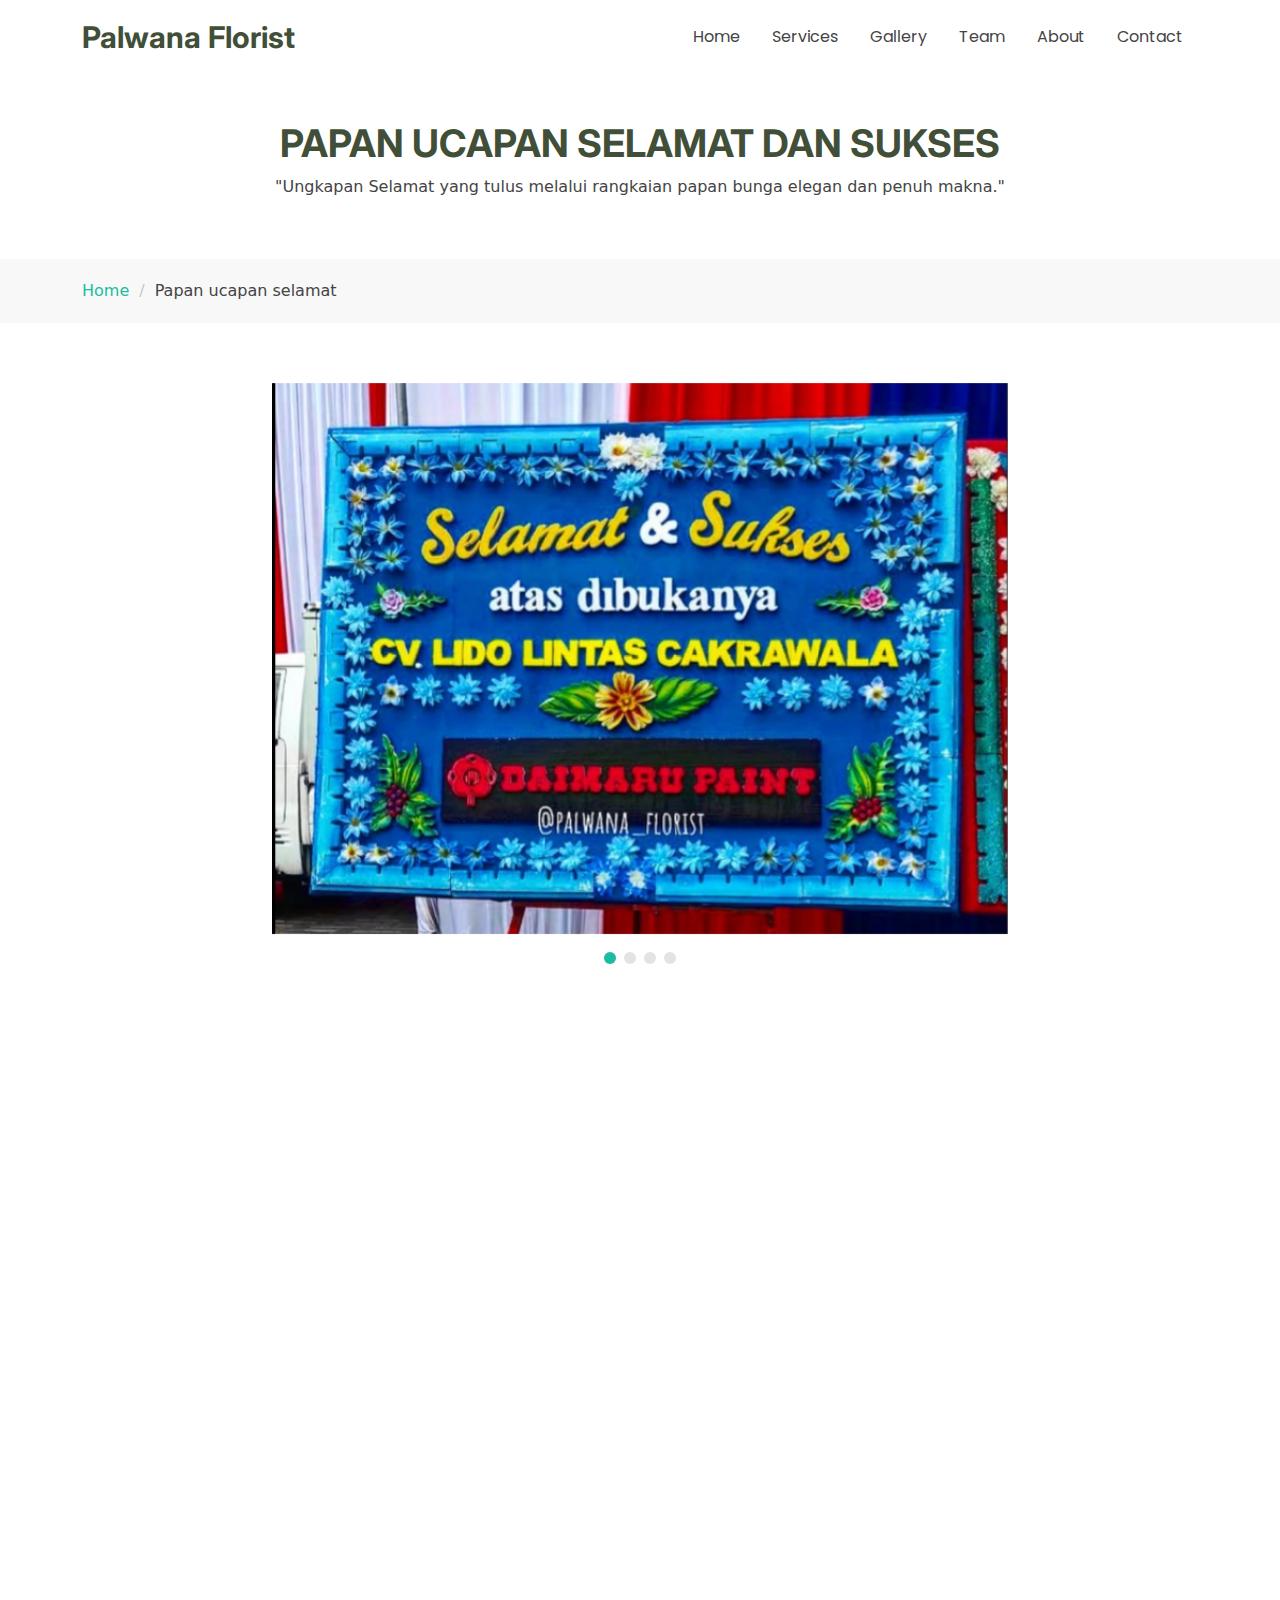
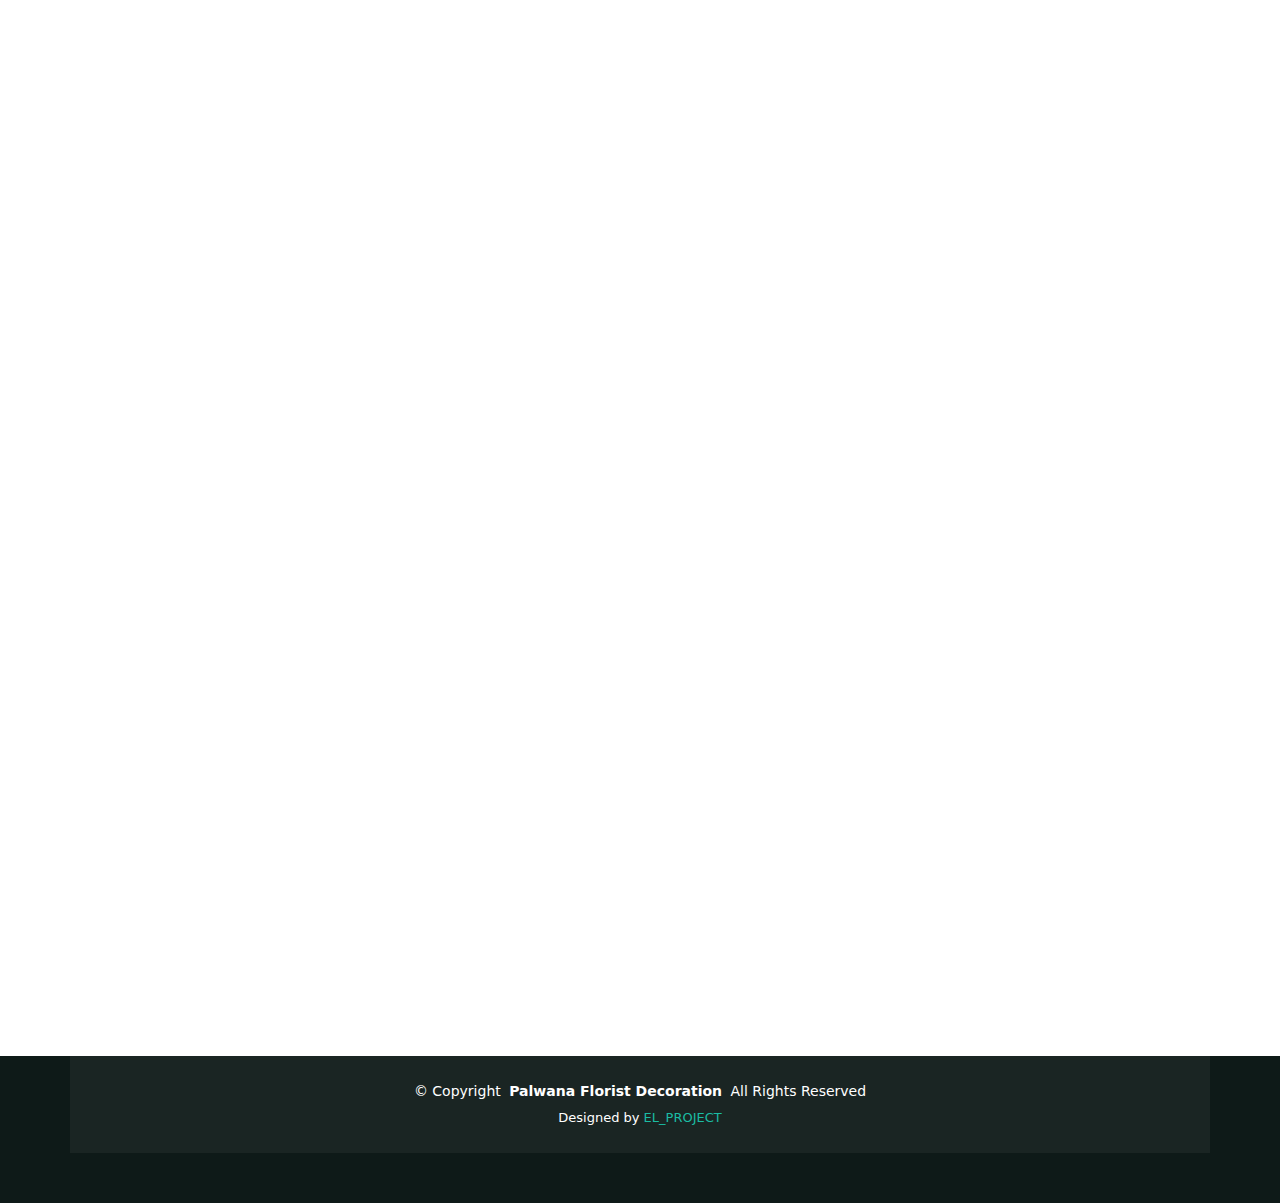
<file: papan-selamat.html>
<!DOCTYPE html>
<html lang="id">
<html xmlns="http://www.w3.org/1999/xhtml" xml:lang="id" lang="id">


<head>
  <meta charset="utf-8">
  <meta content="width=device-width, initial-scale=1.0" name="viewport">
  <title>Papan Ucapan Details - Palwana Florist Template</title>
  <meta content="Palwana Florist" name="author">
  <meta content="Palwana Florist adalah florist yang menyediakan layanan dekorasi bunga papan ucapan selamat dan sukses untuk berbagai acara." name="description">
  <meta content="papan ucapan, florist, dekorasi bunga, ucapan selamat, acara spesial" name="keywords">
  <meta name="viewport" content="width=device-width, initial-scale=1.0">
  <meta name="description" content="Persewaan papan ucapan selamat dan sukses Jogja, papan bunga grand opening, karangan bunga ucapan selamat, papan bunga promosi jabatan, florist papan selamat Jogja, jasa kirim papan ucapan, papan bunga selamat murah, karangan bunga peresmian, papan ucapan selamat custom, bunga segar Jogja, Palwana Florist Jogja.">
  <meta name="keywords" content="papan ucapan selamat Jogja, papan bunga selamat dan sukses Jogja, karangan bunga ucapan selamat Jogja, papan bunga grand opening Jogja, florist papan selamat Jogja, sewa papan bunga selamat Jogja, papan ucapan promosi jabatan, papan bunga selamat murah, jasa kirim papan ucapan Jogja, karangan bunga peresmian Jogja, papan ucapan selamat custom Jogja, bunga segar Jogja, Palwana Florist Jogja, papan bunga congratulations Jogja, papan ucapan sukses Jogja">
  <!-- Favicons -->
  <link href="assets/img/favicon.png" rel="icon">
  <link href="assets/img/apple-touch-icon.png" rel="apple-touch-icon">

  <!-- Fonts -->
  <link href="https://fonts.googleapis.com" rel="preconnect">
  <link href="https://fonts.gstatic.com" rel="preconnect" crossorigin>
  <link href="https://fonts.googleapis.com/css2?family=Poppins:ital,wght@0,100;0,300;0,400;0,500;0,700;0,900;1,100;1,300;1,400;1,500;1,700;1,900&family=Poppins:ital,wght@0,100;0,200;0,300;0,400;0,500;0,600;0,700;0,800;0,900;1,100;1,200;1,300;1,400;1,500;1,600;1,700;1,800;1,900&family=Inter:wght@100;200;300;400;500;600;700;800;900&display=swap" rel="stylesheet">

  <!-- Vendor CSS Files -->
  <link href="assets/vendor/bootstrap/css/bootstrap.min.css" rel="stylesheet">
  <link href="assets/vendor/bootstrap-icons/bootstrap-icons.css" rel="stylesheet">
  <link href="assets/vendor/aos/aos.css" rel="stylesheet">
  <link href="assets/vendor/glightbox/css/glightbox.min.css" rel="stylesheet">
  <link href="assets/vendor/swiper/swiper-bundle.min.css" rel="stylesheet">

  <!-- Main CSS File -->
  <link href="assets/css/main.css" rel="stylesheet">

</head>

<body class="portfolio-details-page">

  <header id="header" class="header d-flex align-items-center fixed-top">
    <div class="container-fluid container-xl position-relative d-flex align-items-center justify-content-between">

      <a href="index.html" class="logo d-flex align-items-center">
        <!-- Uncomment the line below if you also wish to use an image logo -->
        <!-- <img src="assets/img/logo.png" alt=""> -->
        <h1 class="sitename">Palwana Florist</h1>
      </a>

      <nav id="navmenu" class="navmenu">
        <ul>
          <li><a href="index.html">Home</a></li>
          <li><a href="index.html#more-services">Services</a></li>
          <li><a href="index.html#portfolio">Gallery</a></li>
          <li><a href="index.html#team">Team</a></li>
          <li><a href="index.html#about">About</a></li>
          <li><a href="index.html#contact">Contact</a></li>
        </ul>
        <i class="mobile-nav-toggle d-xl-none bi bi-list"></i>
      </nav>

    </div>
  </header>

  <main class="main">

    <!-- Page Title -->
    <div class="page-title">
      <div class="heading">
        <div class="container">
          <div class="row d-flex justify-content-center text-center">
            <div class="col-lg-8">
              <h1 class="heading-title">PAPAN UCAPAN SELAMAT DAN SUKSES</h1>
              <p class="mb-0">
                "Ungkapan Selamat yang tulus melalui rangkaian papan bunga elegan dan penuh makna."
              </p>
            </div>
          </div>
        </div>
      </div>
      <nav class="breadcrumbs">
        <div class="container">
          <ol>
            <li><a href="index.html">Home</a></li>
            <li class="current">Papan ucapan selamat</li>
          </ol>
        </div>
      </nav>
    </div><!-- End Page Title -->

    <!-- Portfolio Details Section -->
    <section id="portfolio-details" class="portfolio-details section">

      <div class="container" data-aos="fade-up" data-aos-delay="100">

        <div class="row gy-4 align-items-center justify-content-center">

          <div class="col-lg-8">
            <div class="portfolio-details-slider swiper init-swiper">

              <script type="application/json" class="swiper-config">
                {
                  "loop": true,
                  "speed": 600,
                  "autoplay": {
                    "delay": 5000
                  },
                  "slidesPerView": "auto",
                  "pagination": {
                    "el": ".swiper-pagination",
                    "type": "bullets",
                    "clickable": true
                  }
                }
              </script>

              <div class="swiper-wrapper align-items-center">

                <div class="swiper-slide">
                  <img src="assets/img/pak agus/grand1.PNG" alt="karangan bunga papan selamat dan sukses">
                </div>

                <div class="swiper-slide">
                  <img src="assets/img/pak agus/grand.PNG" alt="karangan bunga papan selamat dan sukses">
                </div>

                <div class="swiper-slide">
                  <img src="assets/img/pak agus/dulux.PNG" alt="papan ucapan selamat dan sukses">
                </div>

                <div class="swiper-slide">
                  <img src="assets/img/pak agus/mui.png" alt="papan ucapan selamat dan sukses">
                </div>

              </div>
              <div class="swiper-pagination"></div>
            </div>
          </div>

  <div class="col-lg-">
  <div class="portfolio-info" data-aos="fade-up" data-aos-delay="200">
    <h3>PAPAN UCAPAN SELAMAT & SUKSES </h3>

    <div class="course-info d-flex justify-content-between align-items-center">
      <strong>Kategori</strong>
      <strong>Selamat & Sukses</strong>
    </div>

    <div class="course-info d-flex justify-content-between align-items-center">
      <strong>Dimensi</strong>
      <strong>180cm x 245cm</strong>
    </div><br>

    <div class="course-info d-flex justify-content-between align-items-center">
      <strong>DAFTAR HARGA PERSEWAAN</strong>
    </div>

    <div class="course-info d-flex justify-content-between align-items-center">
      <strong>papan - standar</strong>
      <strong>400.000</strong>
    </div>

    <div class="course-info d-flex justify-content-between align-items-center">
      <strong>papan + bunga plastik</strong>
      <strong>450.000</strong>
    </div>

    <div class="course-info d-flex justify-content-between align-items-center">
      <strong>papan + bunga hidup atas</strong>
      <strong>550.000</strong>
    </div>

    <div class="course-info d-flex justify-content-between align-items-center">
      <strong>papan + bunga hidup atas bawah</strong>
      <strong>650.000</strong>
    </div><br><br>

    <div class="course-info d-flex justify-content-between align-items-center">
      <strong>Pembuatan Logo 3D</strong>
      <strong>YA</strong>
    </div>

    <div class="course-info d-flex justify-content-between align-items-center">
      <strong>Sampah Limbah</strong>
      <strong>TIDAK</strong>
    </div>

    <div class="course-info d-flex justify-content-between align-items-center">
      <strong>Kualitas Papan</strong>
      <strong>KOKOH</strong>
    </div>

    <div class="course-info d-flex justify-content-between align-items-center">
      <strong>Pengiriman</strong>
      <strong>GRATIS</strong>
    </div><br>

    <div class="course-info d-flex justify-content-between align-items-center">
      <strong>Durasi Persewaan</strong>
      <strong>sampai selesai</strong>
    </div><br>

    <div class="row" data-aos="fade-up">
      <div class="col-12 mt-3">
        <a href="index.html#contact" class="btn btn-primary w-100">Pesan Sekarang</a>
      </div>
    </div>
<section class="portfolio-description mt-4">
      <h2>Deskripsi</h2>
<p>Palwana Florist menyediakan layanan persewaan papan ucapan selamat dan sukses untuk berbagai acara seperti pembukaan usaha, promosi jabatan, wisuda, peresmian, dan momen spesial lainnya. Kami menawarkan beragam desain papan ucapan yang elegan dan dapat disesuaikan dengan kebutuhan serta tema acara Anda.</p>
<p>Setiap papan dirangkai dengan bunga segar pilihan dan pesan ucapan yang dapat dipersonalisasi sesuai permintaan. Tim kami siap membantu mulai dari konsultasi desain, pembuatan, hingga pengiriman dan pemasangan di lokasi acara secara profesional dan tepat waktu.</p>
<p>Dengan harga sewa yang kompetitif dan pelayanan terbaik, Palwana Florist menjadi solusi tepat untuk menyampaikan ucapan selamat dan sukses yang berkesan. Hubungi kami untuk pemesanan atau informasi lebih lanjut, dan wujudkan apresiasi Anda melalui papan bunga ucapan dari Palwana Florist.</p>
<p>Kami berkomitmen memberikan kualitas terbaik pada setiap rangkaian, memastikan papan ucapan tampil menarik dan berkesan bagi penerima maupun tamu undangan.</p>
<p>Untuk pemesanan dan informasi lebih lanjut, silakan hubungi kontak yang tersedia. Palwana Florist siap membantu Anda menyampaikan ucapan selamat dan sukses dengan cara yang istimewa.</p>
<br>
    </section>
    <h3>KARANGAN BUNGA</h3>
    <ul>
      <li>Papan bunga selamat & sukses</li>
      <li>Karangan bunga ucapan selamat</li>
      <li>Papan ucapan grand opening</li>
      <li>Bunga ucapan promosi jabatan</li>
      <li>Florist papan selamat</li>
      <li>Kirim bunga ucapan cepat</li>
      <li>Karangan bunga peresmian</li>
      <li>Papan bunga selamat murah</li>
      <li>Jasa kirim papan ucapan</li>
      <li>Persewaan papan bunga selamat</li>
    </ul>
    </section>
  </div><!-- End Portfolio Info -->

  </main>

  <footer id="footer" class="footer dark-background">


    <div class="container copyright text-center mt-4">
      <p>© <span>Copyright</span> <strong class="px-1 sitename">Palwana Florist Decoration</strong> <span>All Rights Reserved</span></p>
      <div class="credits">
        <!-- All the links in the footer should remain intact. -->
        <!-- You can delete the links only if you've purchased the pro version. -->
        <!-- Licensing information: https://bootstrapmade.com/license/ -->
        <!-- Purchase the pro version with working PHP/AJAX contact form: [buy-url] -->
        Designed by <a href="https://elproject.web.id/">EL_PROJECT</a>
      </div>
    </div>

  </footer>

  <!-- Scroll Top -->
  <a href="#" id="scroll-top" class="scroll-top d-flex align-items-center justify-content-center"><i class="bi bi-arrow-up-short"></i></a>

  <!-- Preloader -->
  <div id="preloader"></div>

  <!-- Vendor JS Files -->
  <script src="assets/vendor/bootstrap/js/bootstrap.bundle.min.js"></script>
  <script src="assets/vendor/php-email-form/validate.js"></script>
  <script src="assets/vendor/aos/aos.js"></script>
  <script src="assets/vendor/purecounter/purecounter_vanilla.js"></script>
  <script src="assets/vendor/glightbox/js/glightbox.min.js"></script>
  <script src="assets/vendor/imagesloaded/imagesloaded.pkgd.min.js"></script>
  <script src="assets/vendor/isotope-layout/isotope.pkgd.min.js"></script>
  <script src="assets/vendor/swiper/swiper-bundle.min.js"></script>

  <!-- Main JS File -->
  <script src="assets/js/main.js"></script>

</body>

</html>
</file>
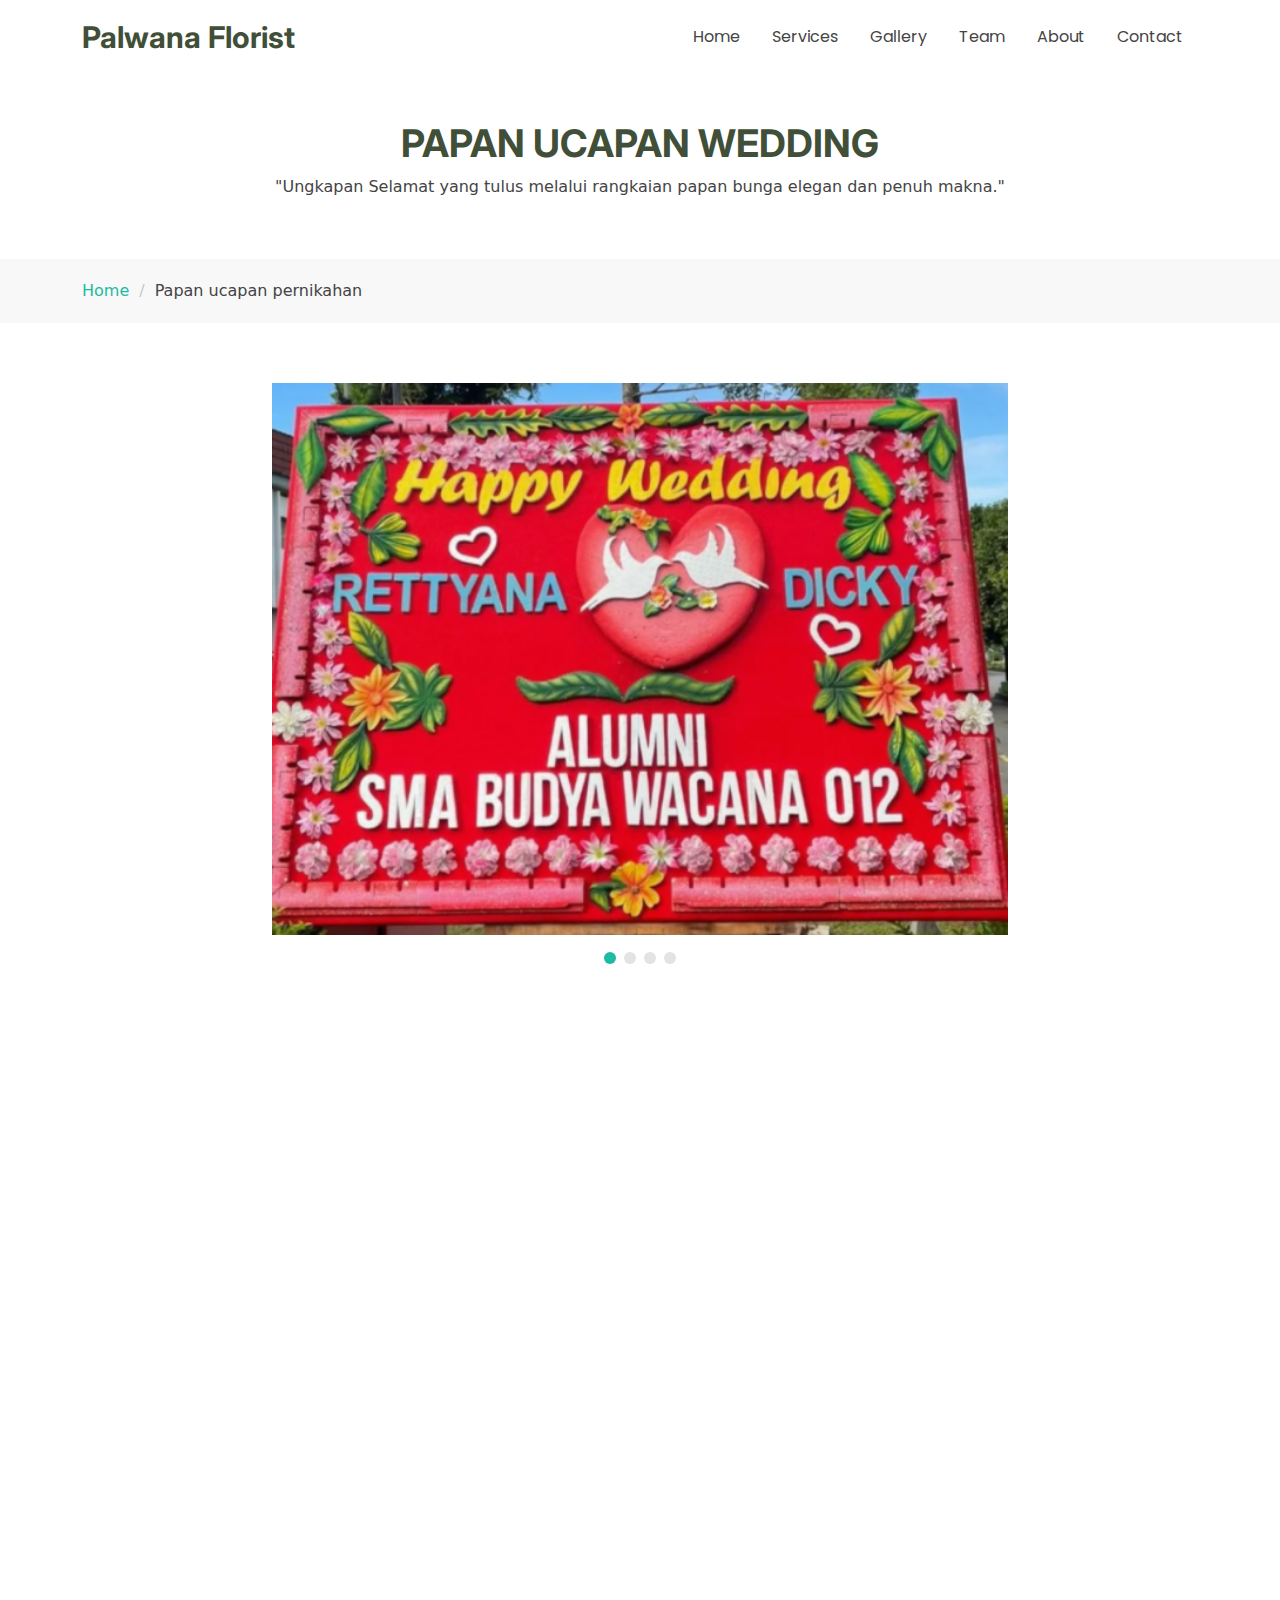
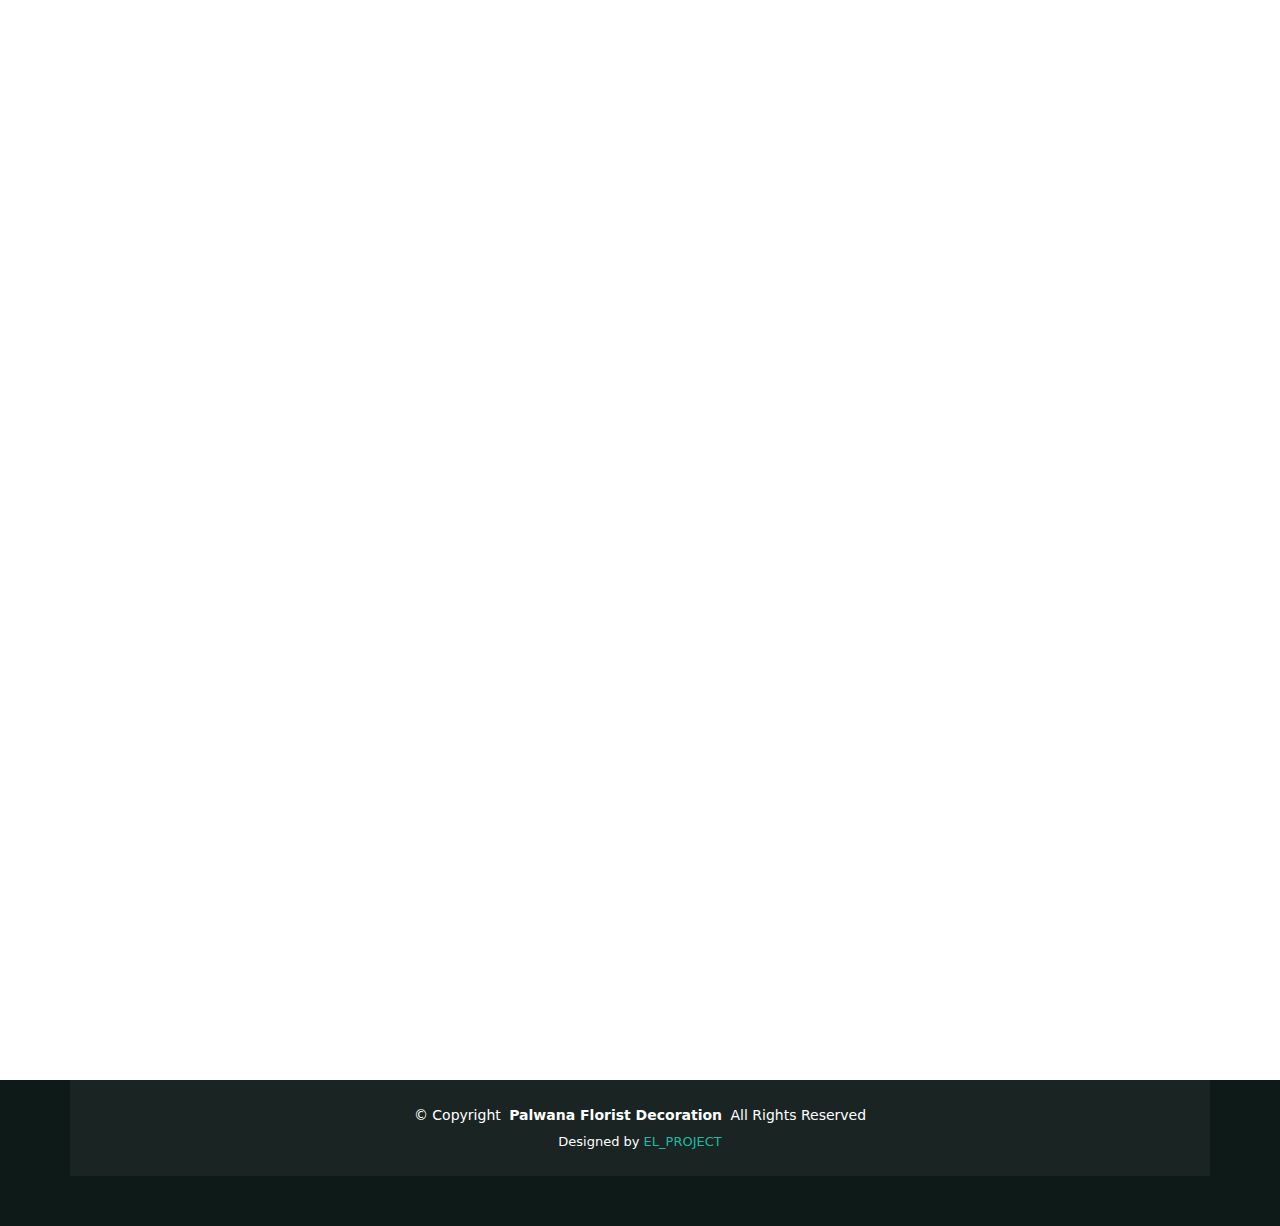
<file: papan-wedding.html>
<!DOCTYPE html>
<html lang="id">
<html xmlns="http://www.w3.org/1999/xhtml" xml:lang="id" lang="id">


<head>
  <meta charset="utf-8">
  <meta content="width=device-width, initial-scale=1.0" name="viewport">
  <title>Papan Ucapan Details - Palwana Florist Template</title>
  <meta name="description" content="Persewaan papan ucapan wedding Jogja, karangan bunga pernikahan elegan, papan bunga selamat menempuh hidup baru, florist wedding Jogja, jasa kirim papan bunga wedding, papan bunga wedding murah, karangan bunga ucapan pernikahan, papan wedding custom, bunga wedding segar, Palwana Florist Jogja.">
  <meta name="keywords" content="papan ucapan wedding Jogja, karangan bunga wedding Jogja, papan bunga pernikahan Jogja, florist wedding Jogja, sewa papan bunga wedding Jogja, papan ucapan selamat menempuh hidup baru, papan bunga wedding murah, jasa kirim papan wedding Jogja, karangan bunga ucapan pernikahan, papan wedding custom Jogja, bunga wedding segar, Palwana Florist Jogja, papan bunga pengantin Jogja, papan ucapan pernikahan Jogja, wedding flower board Jogja, wedding flower arrangement Jogja">

  <!-- Favicons -->
  <link href="assets/img/favicon.png" rel="icon">
  <link href="assets/img/apple-touch-icon.png" rel="apple-touch-icon">

  <!-- Fonts -->
  <link href="https://fonts.googleapis.com" rel="preconnect">
  <link href="https://fonts.gstatic.com" rel="preconnect" crossorigin>
  <link href="https://fonts.googleapis.com/css2?family=Poppins:ital,wght@0,100;0,300;0,400;0,500;0,700;0,900;1,100;1,300;1,400;1,500;1,700;1,900&family=Poppins:ital,wght@0,100;0,200;0,300;0,400;0,500;0,600;0,700;0,800;0,900;1,100;1,200;1,300;1,400;1,500;1,600;1,700;1,800;1,900&family=Inter:wght@100;200;300;400;500;600;700;800;900&display=swap" rel="stylesheet">

  <!-- Vendor CSS Files -->
  <link href="assets/vendor/bootstrap/css/bootstrap.min.css" rel="stylesheet">
  <link href="assets/vendor/bootstrap-icons/bootstrap-icons.css" rel="stylesheet">
  <link href="assets/vendor/aos/aos.css" rel="stylesheet">
  <link href="assets/vendor/glightbox/css/glightbox.min.css" rel="stylesheet">
  <link href="assets/vendor/swiper/swiper-bundle.min.css" rel="stylesheet">

  <!-- Main CSS File -->
  <link href="assets/css/main.css" rel="stylesheet">

</head>

<body class="portfolio-details-page">

  <header id="header" class="header d-flex align-items-center fixed-top">
    <div class="container-fluid container-xl position-relative d-flex align-items-center justify-content-between">

      <a href="index.html" class="logo d-flex align-items-center">
        <!-- Uncomment the line below if you also wish to use an image logo -->
        <!-- <img src="assets/img/logo.png" alt=""> -->
        <h1 class="sitename">Palwana Florist</h1>
      </a>

      <nav id="navmenu" class="navmenu">
        <ul>
          <li><a href="index.html">Home</a></li>
          <li><a href="index.html#more-services">Services</a></li>
          <li><a href="index.html#portfolio">Gallery</a></li>
          <li><a href="index.html#team">Team</a></li>
          <li><a href="index.html#about">About</a></li>
          <li><a href="index.html#contact">Contact</a></li>
        </ul>
        <i class="mobile-nav-toggle d-xl-none bi bi-list"></i>
      </nav>

    </div>
  </header>

  <main class="main">

    <!-- Page Title -->
    <div class="page-title">
      <div class="heading">
        <div class="container">
          <div class="row d-flex justify-content-center text-center">
            <div class="col-lg-8">
              <h1 class="heading-title">PAPAN UCAPAN WEDDING</h1>
              <p class="mb-0">
                "Ungkapan Selamat yang tulus melalui rangkaian papan bunga elegan dan penuh makna."
              </p>
            </div>
          </div>
        </div>
      </div>
      <nav class="breadcrumbs">
        <div class="container">
          <ol>
            <li><a href="index.html">Home</a></li>
            <li class="current">Papan ucapan pernikahan</li>
          </ol>
        </div>
      </nav>
    </div><!-- End Page Title -->

    <!-- Portfolio Details Section -->
    <section id="portfolio-details" class="portfolio-details section">

      <div class="container" data-aos="fade-up" data-aos-delay="100">

        <div class="row gy-4 align-items-center justify-content-center">

          <div class="col-lg-8">
            <div class="portfolio-details-slider swiper init-swiper">

              <script type="application/json" class="swiper-config">
                {
                  "loop": true,
                  "speed": 600,
                  "autoplay": {
                    "delay": 5000
                  },
                  "slidesPerView": "auto",
                  "pagination": {
                    "el": ".swiper-pagination",
                    "type": "bullets",
                    "clickable": true
                  }
                }
              </script>

              <div class="swiper-wrapper align-items-center">

                <div class="swiper-slide">
                  <img src="assets/img/pak agus/budyawacana.png" alt="karangan bunga papan wedding">
                </div>

                <div class="swiper-slide">
                  <img src="assets/img/pak agus/naisha.png" alt="papan ucapan wedding">
                </div>

                <div class="swiper-slide">
                  <img src="assets/img/pak agus/wedding.png" alt="papan bunga wedding">
                </div>

                <div class="swiper-slide">
                  <img src="assets/img/pak agus/kejawawedding.PNG" alt="papan ucapan selamat menempuh hidup baru">
                </div>

              </div>
              <div class="swiper-pagination"></div>
            </div>
          </div>

  <div class="col-lg-">
  <div class="portfolio-info" data-aos="fade-up" data-aos-delay="200">
    <h3>PAPAN UCAPAN WEDDING</h3>

    <div class="course-info d-flex justify-content-between align-items-center">
      <strong>Kategori</strong>
      <strong>Wedding</strong>
    </div>

    <div class="course-info d-flex justify-content-between align-items-center">
      <strong>Dimensi</strong>
      <strong>180cm x 245cm</strong>
    </div><br>

    <div class="course-info d-flex justify-content-between align-items-center">
      <strong>DAFTAR HARGA PERSEWAAN</strong>
    </div>

    <div class="course-info d-flex justify-content-between align-items-center">
      <strong>papan - standar</strong>
      <strong>400.000</strong>
    </div>

    <div class="course-info d-flex justify-content-between align-items-center">
      <strong>papan + bunga plastik</strong>
      <strong>450.000</strong>
    </div>

    <div class="course-info d-flex justify-content-between align-items-center">
      <strong>papan + bunga hidup atas</strong>
      <strong>550.000</strong>
    </div>

    <div class="course-info d-flex justify-content-between align-items-center">
      <strong>papan + bunga hidup atas bawah</strong>
      <strong>650.000</strong>
    </div><br><br>

    <div class="course-info d-flex justify-content-between align-items-center">
      <strong>Pembuatan Logo 3D</strong>
      <strong>YA</strong>
    </div>

    <div class="course-info d-flex justify-content-between align-items-center">
      <strong>Sampah Limbah</strong>
      <strong>TIDAK</strong>
    </div>

    <div class="course-info d-flex justify-content-between align-items-center">
      <strong>Kualitas Papan</strong>
      <strong>KOKOH</strong>
    </div>

    <div class="course-info d-flex justify-content-between align-items-center">
      <strong>Pengiriman</strong>
      <strong>GRATIS</strong>
    </div><br>

    <div class="course-info d-flex justify-content-between align-items-center">
      <strong>Durasi Persewaan</strong>
      <strong>sampai selesai</strong>
    </div><br>

    <div class="row" data-aos="fade-up">
      <div class="col-12 mt-3">
        <a href="index.html#contact" class="btn btn-primary w-100">Pesan Sekarang</a>
      </div>
    </div>
<section class="portfolio-description mt-4">
      <h2>Deskripsi</h2>
      <p>Palwana Florist menyediakan layanan persewaan karangan bunga papan ucapan khusus untuk acara pernikahan. Kami menawarkan berbagai pilihan desain papan wedding yang elegan, modern, dan dapat disesuaikan dengan tema acara Anda. Setiap papan dirangkai dengan bunga segar berkualitas tinggi, sehingga memberikan kesan mewah dan berkesan bagi pasangan pengantin maupun tamu undangan.</p>
      <p>Layanan kami meliputi pembuatan papan ucapan selamat menempuh hidup baru, papan wedding dengan logo perusahaan, hingga papan ucapan dari keluarga dan sahabat. Anda dapat memilih ukuran, warna, serta pesan yang ingin disampaikan sesuai kebutuhan. Tim kami siap membantu mulai dari konsultasi desain hingga proses pengiriman dan pemasangan di lokasi acara.</p>
      <p>Dengan harga sewa yang terjangkau dan layanan profesional, Palwana Florist menjadi solusi terbaik untuk mempercantik momen spesial pernikahan Anda. Hubungi kami untuk pemesanan atau informasi lebih lanjut, dan wujudkan ucapan selamat yang berkesan melalui karangan bunga papan wedding dari Palwana Florist.</p>

      <p>Tim kami berpengalaman dalam merangkai bunga dan papan ucapan, memastikan setiap detail diperhatikan dengan seksama. Kami berkomitmen untuk memberikan layanan terbaik, termasuk pengiriman tepat waktu ke lokasi yang diinginkan.</p>
      <p>Untuk informasi lebih lanjut atau untuk melakukan pemesanan, silakan hubungi kami melalui kontak yang tersedia. Kami siap membantu Anda dalam menyampaikan selamat dengan cara yang paling berkesan.</p>
<br>
    </section>
    <h3>KARANGAN BUNGA</h3>
    <ul>
      <li>Papan bunga wedding</li>
      <li>Karangan bunga pernikahan</li>
      <li>Papan ucapan selamat menempuh hidup baru</li>
      <li>Bunga wedding elegan</li>
      <li>Florist bunga wedding</li>
      <li>Kirim bunga wedding cepat</li>
      <li>Karangan bunga ucapan pernikahan</li>
      <li>Papan bunga wedding murah</li>
      <li>Jasa kirim papan wedding</li>
      <li>Persewaan karangan bunga wedding</li>
    </ul>

    </section>
  </div><!-- End Portfolio Info -->

  </main>

  <footer id="footer" class="footer dark-background">


    <div class="container copyright text-center mt-4">
      <p>© <span>Copyright</span> <strong class="px-1 sitename">Palwana Florist Decoration</strong> <span>All Rights Reserved</span></p>
      <div class="credits">
        <!-- All the links in the footer should remain intact. -->
        <!-- You can delete the links only if you've purchased the pro version. -->
        <!-- Licensing information: https://bootstrapmade.com/license/ -->
        <!-- Purchase the pro version with working PHP/AJAX contact form: [buy-url] -->
        Designed by <a href="https://elproject.web.id/">EL_PROJECT</a>
      </div>
    </div>

  </footer>

  <!-- Scroll Top -->
  <a href="#" id="scroll-top" class="scroll-top d-flex align-items-center justify-content-center"><i class="bi bi-arrow-up-short"></i></a>

  <!-- Preloader -->
  <div id="preloader"></div>

  <!-- Vendor JS Files -->
  <script src="assets/vendor/bootstrap/js/bootstrap.bundle.min.js"></script>
  <script src="assets/vendor/php-email-form/validate.js"></script>
  <script src="assets/vendor/aos/aos.js"></script>
  <script src="assets/vendor/purecounter/purecounter_vanilla.js"></script>
  <script src="assets/vendor/glightbox/js/glightbox.min.js"></script>
  <script src="assets/vendor/imagesloaded/imagesloaded.pkgd.min.js"></script>
  <script src="assets/vendor/isotope-layout/isotope.pkgd.min.js"></script>
  <script src="assets/vendor/swiper/swiper-bundle.min.js"></script>

  <!-- Main JS File -->
  <script src="assets/js/main.js"></script>

</body>

</html>
</file>
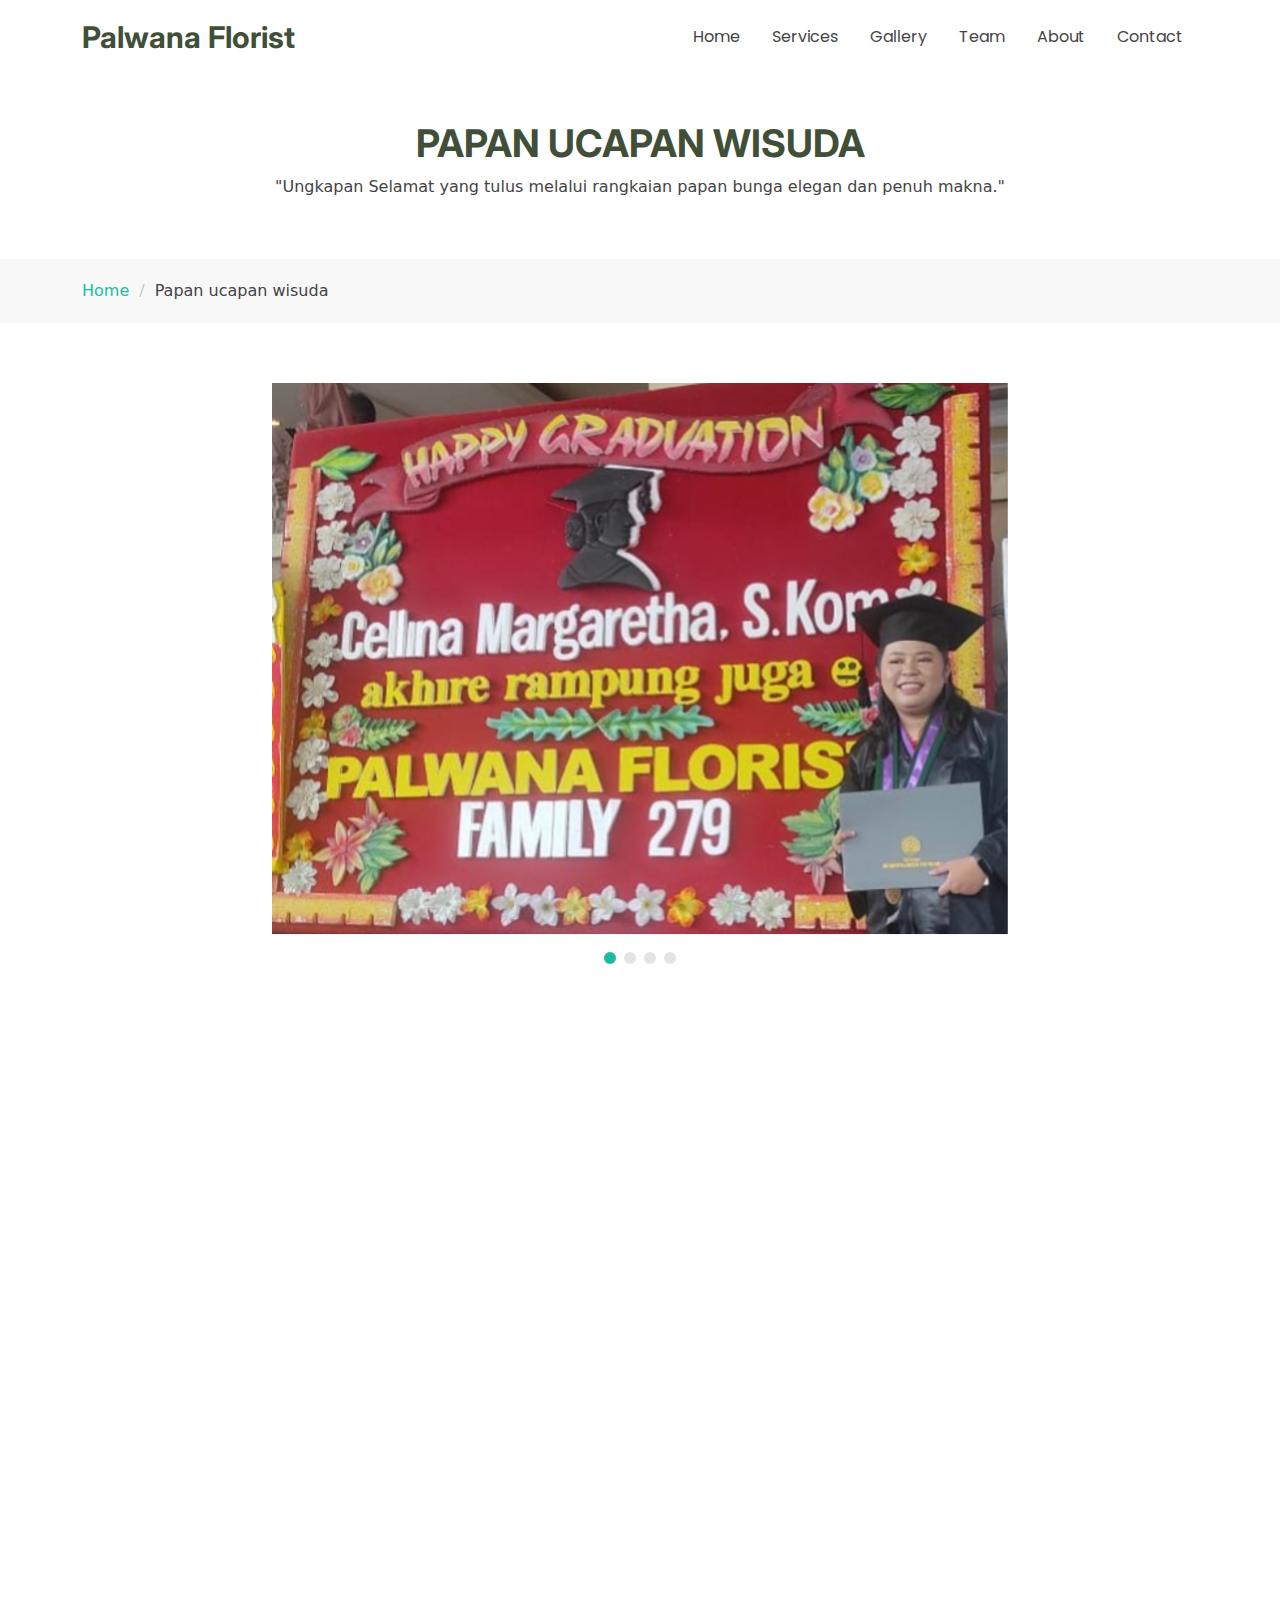
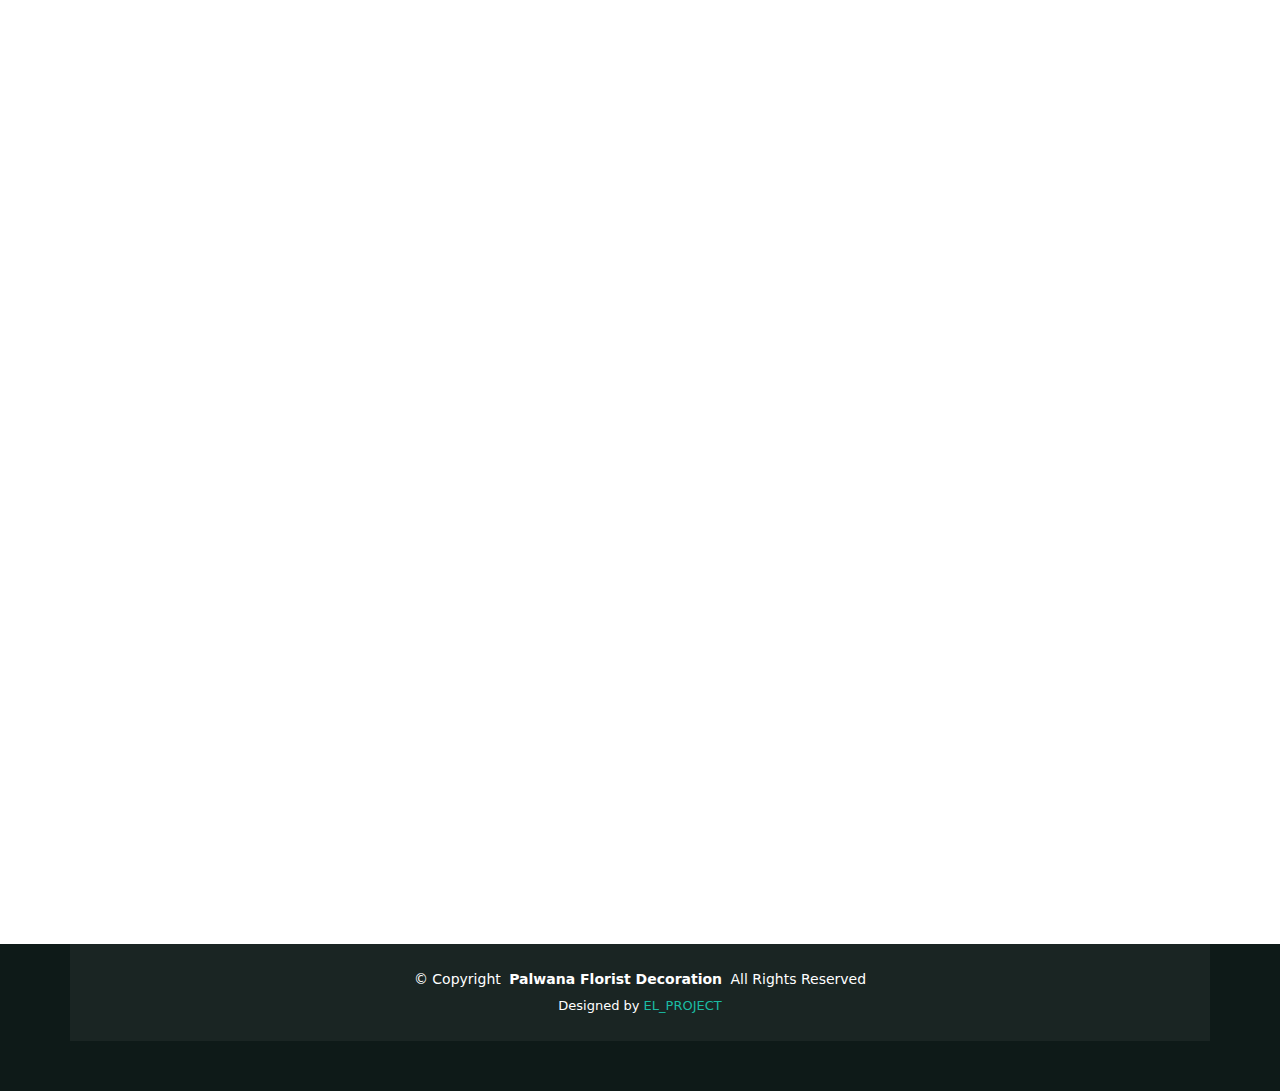
<file: papan-wisuda.html>
<!DOCTYPE html>
<html lang="id">
<html xmlns="http://www.w3.org/1999/xhtml" xml:lang="id" lang="id">


<head>
  <meta charset="utf-8">
  <meta content="width=device-width, initial-scale=1.0" name="viewport">
  <title>Papan Ucapan Details - Palwana Florist Template</title>
  <meta content="Palwana Florist" name="author">
  <meta content="Palwana Florist adalah florist yang menyediakan layanan dekorasi bunga papan ucapan selamat dan sukses untuk berbagai acara." name="description">
  <meta content="papan ucapan, florist, dekorasi bunga, ucapan selamat, acara spesial" name="keywords">
  <meta name="viewport" content="width=device-width, initial-scale=1.0">
  <meta name="description" content="Persewaan papan ucapan wisuda Jogja, karangan bunga wisuda elegan, papan bunga selamat wisuda, florist wisuda Jogja, jasa kirim papan bunga wisuda, papan bunga wisuda murah, karangan bunga ucapan kelulusan, papan wisuda custom, bunga wisuda segar, Palwana Florist Jogja.">
  <meta name="keywords" content="papan ucapan wisuda Jogja, karangan bunga wisuda Jogja, papan bunga wisuda Jogja, florist wisuda Jogja, sewa papan bunga wisuda Jogja, papan ucapan selamat wisuda, papan bunga wisuda murah, jasa kirim papan wisuda Jogja, karangan bunga ucapan kelulusan, papan wisuda custom Jogja, bunga wisuda segar, Palwana Florist Jogja, papan bunga graduation Jogja, papan ucapan kelulusan Jogja, graduation flower board Jogja">

  <!-- Favicons -->
  <link href="assets/img/favicon.png" rel="icon">
  <link href="assets/img/apple-touch-icon.png" rel="apple-touch-icon">

  <!-- Fonts -->
  <link href="https://fonts.googleapis.com" rel="preconnect">
  <link href="https://fonts.gstatic.com" rel="preconnect" crossorigin>
  <link href="https://fonts.googleapis.com/css2?family=Poppins:ital,wght@0,100;0,300;0,400;0,500;0,700;0,900;1,100;1,300;1,400;1,500;1,700;1,900&family=Poppins:ital,wght@0,100;0,200;0,300;0,400;0,500;0,600;0,700;0,800;0,900;1,100;1,200;1,300;1,400;1,500;1,600;1,700;1,800;1,900&family=Inter:wght@100;200;300;400;500;600;700;800;900&display=swap" rel="stylesheet">

  <!-- Vendor CSS Files -->
  <link href="assets/vendor/bootstrap/css/bootstrap.min.css" rel="stylesheet">
  <link href="assets/vendor/bootstrap-icons/bootstrap-icons.css" rel="stylesheet">
  <link href="assets/vendor/aos/aos.css" rel="stylesheet">
  <link href="assets/vendor/glightbox/css/glightbox.min.css" rel="stylesheet">
  <link href="assets/vendor/swiper/swiper-bundle.min.css" rel="stylesheet">

  <!-- Main CSS File -->
  <link href="assets/css/main.css" rel="stylesheet">

</head>

<body class="portfolio-details-page">

  <header id="header" class="header d-flex align-items-center fixed-top">
    <div class="container-fluid container-xl position-relative d-flex align-items-center justify-content-between">

      <a href="index.html" class="logo d-flex align-items-center">
        <!-- Uncomment the line below if you also wish to use an image logo -->
        <!-- <img src="assets/img/logo.png" alt=""> -->
        <h1 class="sitename">Palwana Florist</h1>
      </a>

      <nav id="navmenu" class="navmenu">
        <ul>
          <li><a href="index.html">Home</a></li>
          <li><a href="index.html#more-services">Services</a></li>
          <li><a href="index.html#portfolio">Gallery</a></li>
          <li><a href="index.html#team">Team</a></li>
          <li><a href="index.html#about">About</a></li>
          <li><a href="index.html#contact">Contact</a></li>
        </ul>
        <i class="mobile-nav-toggle d-xl-none bi bi-list"></i>
      </nav>

    </div>
  </header>

  <main class="main">

    <!-- Page Title -->
    <div class="page-title">
      <div class="heading">
        <div class="container">
          <div class="row d-flex justify-content-center text-center">
            <div class="col-lg-8">
              <h1 class="heading-title">PAPAN UCAPAN WISUDA</h1>
              <p class="mb-0">
                "Ungkapan Selamat yang tulus melalui rangkaian papan bunga elegan dan penuh makna."
              </p>
            </div>
          </div>
        </div>
      </div>
      <nav class="breadcrumbs">
        <div class="container">
          <ol>
            <li><a href="index.html">Home</a></li>
            <li class="current">Papan ucapan wisuda</li>
          </ol>
        </div>
      </nav>
    </div><!-- End Page Title -->

    <!-- Portfolio Details Section -->
    <section id="portfolio-details" class="portfolio-details section">

      <div class="container" data-aos="fade-up" data-aos-delay="100">

        <div class="row gy-4 align-items-center justify-content-center">

          <div class="col-lg-8">
            <div class="portfolio-details-slider swiper init-swiper">

              <script type="application/json" class="swiper-config">
                {
                  "loop": true,
                  "speed": 600,
                  "autoplay": {
                    "delay": 5000
                  },
                  "slidesPerView": "auto",
                  "pagination": {
                    "el": ".swiper-pagination",
                    "type": "bullets",
                    "clickable": true
                  }
                }
              </script>

              <div class="swiper-wrapper align-items-center">

                <div class="swiper-slide">
                  <img src="assets/img/pak agus/wisuda.png" alt="papan-wisuda">
                </div>

                <div class="swiper-slide">
                  <img src="assets/img/pak agus/tes.png" alt="karangan-bunga-wisuda">
                </div>

                <div class="swiper-slide">
                  <img src="assets/img/pak agus/selamat.PNG" alt="karangan bunga ucapan kelulusan">
                </div>

                <div class="swiper-slide">
                  <img src="assets/img/pak agus/mui.png" alt="karangan bunga wisuda">
                </div>

              </div>
              <div class="swiper-pagination"></div>
            </div>
          </div>

  <div class="col-lg-">
  <div class="portfolio-info" data-aos="fade-up" data-aos-delay="200">
    <h3>PAPAN UCAPAN WISUDA</h3>

    <div class="course-info d-flex justify-content-between align-items-center">
      <strong>Kategori</strong>
      <strong>Wisuda</strong>
    </div>

    <div class="course-info d-flex justify-content-between align-items-center">
      <strong>Dimensi</strong>
      <strong>180cm x 245cm</strong>
    </div><br>

    <div class="course-info d-flex justify-content-between align-items-center">
      <strong>DAFTAR HARGA PERSEWAAN</strong>
    </div>

    <div class="course-info d-flex justify-content-between align-items-center">
      <strong>papan - standar</strong>
      <strong>400.000</strong>
    </div>

    <div class="course-info d-flex justify-content-between align-items-center">
      <strong>papan + bunga plastik</strong>
      <strong>450.000</strong>
    </div>

    <div class="course-info d-flex justify-content-between align-items-center">
      <strong>papan + bunga hidup atas</strong>
      <strong>550.000</strong>
    </div>

    <div class="course-info d-flex justify-content-between align-items-center">
      <strong>papan + bunga hidup atas bawah</strong>
      <strong>650.000</strong>
    </div><br><br>

    <div class="course-info d-flex justify-content-between align-items-center">
      <strong>Pembuatan Logo 3D</strong>
      <strong>YA</strong>
    </div>

    <div class="course-info d-flex justify-content-between align-items-center">
      <strong>Sampah Limbah</strong>
      <strong>TIDAK</strong>
    </div>

    <div class="course-info d-flex justify-content-between align-items-center">
      <strong>Kualitas Papan</strong>
      <strong>KOKOH</strong>
    </div>

    <div class="course-info d-flex justify-content-between align-items-center">
      <strong>Pengiriman</strong>
      <strong>GRATIS</strong>
    </div><br>

    <div class="course-info d-flex justify-content-between align-items-center">
      <strong>Durasi Persewaan</strong>
      <strong>sampai selesai</strong>
    </div><br>

    <div class="row" data-aos="fade-up">
      <div class="col-12 mt-3">
        <a href="index.html#contact" class="btn btn-primary w-100">Pesan Sekarang</a>
      </div>
    </div>
<section class="portfolio-description mt-4">
    <h2>Deskripsi</h2>
    <p>
      Papan ucapan wisuda adalah cara yang elegan untuk menyampaikan selamat kepada lulusan. Dengan desain yang menarik dan bunga segar, papan ini menjadi simbol kebanggaan dan penghargaan atas pencapaian akademis. Kami menyediakan berbagai pilihan papan ucapan wisuda yang dapat disesuaikan dengan tema acara Anda.
    </p>
    <p>
      Pesan papan ucapan wisuda kami secara online dan nikmati pengiriman cepat serta layanan pelanggan yang ramah. Kami berkomitmen untuk memberikan produk berkualitas tinggi dengan harga terjangkau.
    </p>
    <p>
      Dengan papan ucapan wisuda dari kami, Anda dapat memberikan ucapan selamat yang tak terlupakan kepada orang terkasih. Setiap papan dirancang dengan penuh perhatian dan detail, memastikan bahwa pesan Anda disampaikan dengan cara yang paling indah.
    </p>
    <p>
      Hubungi kami hari ini untuk memesan papan ucapan wisuda yang sempurna untuk acara spesial Anda. Kami siap membantu Anda memilih desain yang sesuai dengan kebutuhan dan anggaran Anda.
<br></p>
    </section>
<h3>KARANGAN BUNGA</h3>
<ul>
  <li>Papan bunga wisuda</li>
  <li>Karangan bunga wisuda</li>
  <li>Papan ucapan selamat wisuda</li>
  <li>Bunga wisuda elegan</li>
  <li>Florist bunga wisuda</li>
  <li>Kirim bunga wisuda cepat</li>
  <li>Karangan bunga ucapan kelulusan</li>
  <li>Papan bunga wisuda murah</li>
  <li>Jasa kirim papan wisuda</li>
  <li>Persewaan papan bunga wisuda</li>
</ul>

    </section>
  </div><!-- End Portfolio Info -->

  </main>

  <footer id="footer" class="footer dark-background">


    <div class="container copyright text-center mt-4">
      <p>© <span>Copyright</span> <strong class="px-1 sitename">Palwana Florist Decoration</strong> <span>All Rights Reserved</span></p>
      <div class="credits">
        <!-- All the links in the footer should remain intact. -->
        <!-- You can delete the links only if you've purchased the pro version. -->
        <!-- Licensing information: https://bootstrapmade.com/license/ -->
        <!-- Purchase the pro version with working PHP/AJAX contact form: [buy-url] -->
        Designed by <a href="https://elproject.web.id/">EL_PROJECT</a>
      </div>
    </div>

  </footer>

  <!-- Scroll Top -->
  <a href="#" id="scroll-top" class="scroll-top d-flex align-items-center justify-content-center"><i class="bi bi-arrow-up-short"></i></a>

  <!-- Preloader -->
  <div id="preloader"></div>

  <!-- Vendor JS Files -->
  <script src="assets/vendor/bootstrap/js/bootstrap.bundle.min.js"></script>
  <script src="assets/vendor/php-email-form/validate.js"></script>
  <script src="assets/vendor/aos/aos.js"></script>
  <script src="assets/vendor/purecounter/purecounter_vanilla.js"></script>
  <script src="assets/vendor/glightbox/js/glightbox.min.js"></script>
  <script src="assets/vendor/imagesloaded/imagesloaded.pkgd.min.js"></script>
  <script src="assets/vendor/isotope-layout/isotope.pkgd.min.js"></script>
  <script src="assets/vendor/swiper/swiper-bundle.min.js"></script>

  <!-- Main JS File -->
  <script src="assets/js/main.js"></script>

</body>

</html>
</file>
<file: assets/css/main.css>
/**
* Template Name: Shuffle
* Template URL: https://bootstrapmade.com/bootstrap-3-one-page-template-free-shuffle/
* Updated: Aug 07 2024 with Bootstrap v5.3.3
* Author: BootstrapMade.com
* License: https://bootstrapmade.com/license/
*/

/*--------------------------------------------------------------
# Font & Color Variables
# Help: https://bootstrapmade.com/color-system/
--------------------------------------------------------------*/
/* Fonts */
:root {
  --default-font: "Roboto",  system-ui, -apple-system, "Segoe UI", Roboto, "Helvetica Neue", Arial, "Noto Sans", "Liberation Sans", sans-serif, "Apple Color Emoji", "Segoe UI Emoji", "Segoe UI Symbol", "Noto Color Emoji";
  --heading-font: "Inter",  sans-serif;
  --nav-font: "Poppins",  sans-serif;
}

/* Global Colors - The following color variables are used throughout the website. Updating them here will change the color scheme of the entire website */
:root { 
  --background-color: #ffffff; /* Background color for the entire website, including individual sections */
  --default-color: #444444; /* Default color used for the majority of the text content across the entire website */
  --heading-color: #414f38; /* Color for headings, subheadings and title throughout the website */
  --accent-color: #1bbca3; /* Accent color that represents your brand on the website. It's used for buttons, links, and other elements that need to stand out */
  --surface-color: #ffffff; /* The surface color is used as a background of boxed elements within sections, such as cards, icon boxes, or other elements that require a visual separation from the global background. */
  --contrast-color: #ffffff; /* Contrast color for text, ensuring readability against backgrounds of accent, heading, or default colors. */
}

/* Nav Menu Colors - The following color variables are used specifically for the navigation menu. They are separate from the global colors to allow for more customization options */
:root {
  --nav-color: #444444;  /* The default color of the main navmenu links */
  --nav-hover-color: #1bbca3; /* Applied to main navmenu links when they are hovered over or active */
  --nav-mobile-background-color: #ffffff; /* Used as the background color for mobile navigation menu */
  --nav-dropdown-background-color: #ffffff; /* Used as the background color for dropdown items that appear when hovering over primary navigation items */
  --nav-dropdown-color: #444444; /* Used for navigation links of the dropdown items in the navigation menu. */
  --nav-dropdown-hover-color: #1bbca3; /* Similar to --nav-hover-color, this color is applied to dropdown navigation links when they are hovered over. */
}

/* Color Presets - These classes override global colors when applied to any section or element, providing reuse of the sam color scheme. */

.light-background {
  --background-color: #f2f5f4;
  --surface-color: #ffffff;
}

.dark-background {
  --background-color: #0e1a18;
  --default-color: #ffffff;
  --heading-color: #ffffff;
  --surface-color: #203b37;
  --contrast-color: #ffffff;
}

/* Smooth scroll */
:root {
  scroll-behavior: smooth;
}

/*--------------------------------------------------------------
# General Styling & Shared Classes
--------------------------------------------------------------*/
body {
  color: var(--default-color);
  background-color: var(--background-color);
  font-family: var(--default-font);
}

a {
  color: var(--accent-color);
  text-decoration: none;
  transition: 0.3s;
}

a:hover {
  color: color-mix(in srgb, var(--accent-color), transparent 25%);
  text-decoration: none;
}

h1,
h2,
h3,
h4,
h5,
h6 {
  color: var(--heading-color);
  font-family: var(--heading-font);
}

/* PHP Email Form Messages
------------------------------*/
.php-email-form .error-message {
  display: none;
  background: #df1529;
  color: #ffffff;
  text-align: left;
  padding: 15px;
  margin-bottom: 24px;
  font-weight: 600;
}

.php-email-form .sent-message {
  display: none;
  color: #ffffff;
  background: #1bbca3;
  text-align: center;
  padding: 15px;
  margin-bottom: 24px;
  font-weight: 600;
}

.php-email-form .loading {
  display: none;
  background: var(--surface-color);
  text-align: center;
  padding: 15px;
  margin-bottom: 24px;
}

.php-email-form .loading:before {
  content: "";
  display: inline-block;
  border-radius: 50%;
  width: 24px;
  height: 24px;
  margin: 0 10px -6px 0;
  border: 3px solid var(--accent-color);
  border-top-color: var(--surface-color);
  animation: php-email-form-loading 1s linear infinite;
}

@keyframes php-email-form-loading {
  0% {
    transform: rotate(0deg);
  }

  100% {
    transform: rotate(360deg);
  }
}

/*--------------------------------------------------------------
# Global Header
--------------------------------------------------------------*/
.header {
  color: var(--default-color);
  background-color: var(--background-color);
  padding: 15px 0;
  transition: all 0.5s;
  z-index: 997;
}

.header .logo {
  line-height: 1;
}

.header .logo img {
  max-height: 32px;
  margin-right: 8px;
}

.header .logo h1 {
  font-size: 30px;
  margin: 0;
  font-weight: 700;
  color: var(--heading-color);
}

.scrolled .header {
  box-shadow: 0px 0 18px rgba(0, 0, 0, 0.1);
}

/*--------------------------------------------------------------
# Navigation Menu
--------------------------------------------------------------*/
/* Desktop Navigation */
@media (min-width: 1200px) {
  .navmenu {
    padding: 0;
  }

  .navmenu ul {
    margin: 0;
    padding: 0;
    display: flex;
    list-style: none;
    align-items: center;
  }

  .navmenu li {
    position: relative;
  }

  .navmenu a,
  .navmenu a:focus {
    color: var(--nav-color);
    padding: 10px 15px;
    margin-left: 2px;
    font-size: 16px;
    font-family: var(--nav-font);
    font-weight: 400;
    display: flex;
    align-items: center;
    justify-content: space-between;
    white-space: nowrap;
    transition: 0.3s;
  }

  .navmenu a i,
  .navmenu a:focus i {
    font-size: 12px;
    line-height: 0;
    margin-left: 5px;
    transition: 0.3s;
  }

  .navmenu li:hover>a,
  .navmenu .active,
  .navmenu .active:focus {
    color: var(--contrast-color);
    background-color: var(--nav-hover-color);
  }

  .navmenu .dropdown ul {
    margin: 0;
    padding: 0;
    background: var(--nav-dropdown-background-color);
    display: block;
    position: absolute;
    visibility: hidden;
    left: 2px;
    top: 130%;
    opacity: 0;
    transition: 0.3s;
    z-index: 99;
    box-shadow: 0px 0px 30px rgba(0, 0, 0, 0.1);
  }

  .navmenu .dropdown ul li {
    min-width: 200px;
  }

  .navmenu .dropdown ul a {
    padding: 10px 20px;
    margin: 0;
    font-size: 15px;
    text-transform: none;
    color: var(--nav-dropdown-color);
  }

  .navmenu .dropdown ul a i {
    font-size: 12px;
  }

  .navmenu .dropdown ul a:hover,
  .navmenu .dropdown ul .active:hover,
  .navmenu .dropdown ul li:hover>a {
    color: var(--contrast-color);
    background-color: var(--nav-hover-color);
  }

  .navmenu .dropdown:hover>ul {
    opacity: 1;
    top: 100%;
    visibility: visible;
  }

  .navmenu .dropdown .dropdown ul {
    top: 0;
    left: -90%;
    visibility: hidden;
  }

  .navmenu .dropdown .dropdown:hover>ul {
    opacity: 1;
    top: 0;
    left: -100%;
    visibility: visible;
  }
}

/* Mobile Navigation */
@media (max-width: 1199px) {
  .mobile-nav-toggle {
    color: var(--nav-color);
    font-size: 28px;
    line-height: 0;
    margin-right: 10px;
    cursor: pointer;
    transition: color 0.3s;
  }

  .navmenu {
    padding: 0;
    z-index: 9997;
  }

  .navmenu ul {
    display: none;
    list-style: none;
    position: absolute;
    inset: 60px 20px 20px 20px;
    padding: 10px 0;
    margin: 0;
    border-radius: 6px;
    background-color: var(--nav-mobile-background-color);
    overflow-y: auto;
    transition: 0.3s;
    z-index: 9998;
    box-shadow: 0px 0px 30px rgba(0, 0, 0, 0.1);
  }

  .navmenu a,
  .navmenu a:focus {
    color: var(--nav-dropdown-color);
    padding: 10px 20px;
    font-family: var(--nav-font);
    font-size: 17px;
    font-weight: 500;
    display: flex;
    align-items: center;
    justify-content: space-between;
    white-space: nowrap;
    transition: 0.3s;
  }

  .navmenu a i,
  .navmenu a:focus i {
    font-size: 12px;
    line-height: 0;
    margin-left: 5px;
    width: 30px;
    height: 30px;
    display: flex;
    align-items: center;
    justify-content: center;
    border-radius: 50%;
    transition: 0.3s;
    background-color: color-mix(in srgb, var(--accent-color), transparent 90%);
  }

  .navmenu a i:hover,
  .navmenu a:focus i:hover {
    background-color: var(--accent-color);
    color: var(--contrast-color);
  }

  .navmenu a:hover,
  .navmenu .active,
  .navmenu .active:focus {
    color: var(--nav-dropdown-hover-color);
  }

  .navmenu .active i,
  .navmenu .active:focus i {
    background-color: var(--accent-color);
    color: var(--contrast-color);
    transform: rotate(180deg);
  }

  .navmenu .dropdown ul {
    position: static;
    display: none;
    z-index: 99;
    padding: 10px 0;
    margin: 10px 20px;
    background-color: var(--nav-dropdown-background-color);
    border: 1px solid color-mix(in srgb, var(--default-color), transparent 90%);
    box-shadow: none;
    transition: all 0.5s ease-in-out;
  }

  .navmenu .dropdown ul ul {
    background-color: rgba(33, 37, 41, 0.1);
  }

  .navmenu .dropdown>.dropdown-active {
    display: block;
    background-color: rgba(33, 37, 41, 0.03);
  }

  .mobile-nav-active {
    overflow: hidden;
  }

  .mobile-nav-active .mobile-nav-toggle {
    color: #fff;
    position: absolute;
    font-size: 32px;
    top: 15px;
    right: 15px;
    margin-right: 0;
    z-index: 9999;
  }

  .mobile-nav-active .navmenu {
    position: fixed;
    overflow: hidden;
    inset: 0;
    background: rgba(33, 37, 41, 0.8);
    transition: 0.3s;
  }

  .mobile-nav-active .navmenu>ul {
    display: block;
  }
}

/*--------------------------------------------------------------
# Global Footer
--------------------------------------------------------------*/
.footer {
  color: var(--default-color);
  background-color: var(--background-color);
  font-size: 14px;
  padding-bottom: 50px;
  position: relative;
}

.footer .footer-top {
  padding-top: 50px;
  border-top: 1px solid color-mix(in srgb, var(--default-color), transparent 90%);
}

.footer .footer-about .logo {
  line-height: 1;
  margin-bottom: 25px;
}

.footer .footer-about .logo img {
  max-height: 40px;
  margin-right: 6px;
}

.footer .footer-about .logo span {
  color: var(--heading-color);
  font-size: 30px;
  font-weight: 700;
  letter-spacing: 1px;
  font-family: var(--heading-font);
}

.footer .footer-about p {
  font-size: 14px;
  font-family: var(--heading-font);
}

.footer .social-links a {
  display: flex;
  align-items: center;
  justify-content: center;
  width: 40px;
  height: 40px;
  border-radius: 50%;
  border: 1px solid color-mix(in srgb, var(--default-color), transparent 50%);
  font-size: 16px;
  color: color-mix(in srgb, var(--default-color), transparent 50%);
  margin-right: 10px;
  transition: 0.3s;
}

.footer .social-links a:hover {
  color: var(--accent-color);
  border-color: var(--accent-color);
}

.footer h4 {
  font-size: 16px;
  font-weight: bold;
  position: relative;
  padding-bottom: 12px;
}

.footer .footer-links {
  margin-bottom: 30px;
}

.footer .footer-links ul {
  list-style: none;
  padding: 0;
  margin: 0;
}

.footer .footer-links ul i {
  padding-right: 2px;
  font-size: 12px;
  line-height: 0;
}

.footer .footer-links ul li {
  padding: 10px 0;
  display: flex;
  align-items: center;
}

.footer .footer-links ul li:first-child {
  padding-top: 0;
}

.footer .footer-links ul a {
  color: color-mix(in srgb, var(--default-color), transparent 20%);
  display: inline-block;
  line-height: 1;
}

.footer .footer-links ul a:hover {
  color: var(--accent-color);
}

.footer .footer-contact p {
  margin-bottom: 5px;
}

.footer .copyright {
  padding-top: 25px;
  padding-bottom: 25px;
  background-color: color-mix(in srgb, var(--default-color), transparent 95%);
}

.footer .copyright p {
  margin-bottom: 0;
}

.footer .credits {
  margin-top: 6px;
  font-size: 13px;
}

/*--------------------------------------------------------------
# Preloader
--------------------------------------------------------------*/
#preloader {
  position: fixed;
  inset: 0;
  z-index: 999999;
  overflow: hidden;
  background: var(--background-color);
  transition: all 0.6s ease-out;
}

#preloader:before {
  content: "";
  position: fixed;
  top: calc(50% - 30px);
  left: calc(50% - 30px);
  border: 6px solid #ffffff;
  border-color: var(--accent-color) transparent var(--accent-color) transparent;
  border-radius: 50%;
  width: 60px;
  height: 60px;
  animation: animate-preloader 1.5s linear infinite;
}

@keyframes animate-preloader {
  0% {
    transform: rotate(0deg);
  }

  100% {
    transform: rotate(360deg);
  }
}

/*--------------------------------------------------------------
# Scroll Top Button
--------------------------------------------------------------*/
.scroll-top {
  position: fixed;
  visibility: hidden;
  opacity: 0;
  right: 15px;
  bottom: 15px;
  z-index: 99999;
  background-color: var(--accent-color);
  width: 40px;
  height: 40px;
  border-radius: 4px;
  transition: all 0.4s;
}

.scroll-top i {
  font-size: 24px;
  color: var(--contrast-color);
  line-height: 0;
}

.scroll-top:hover {
  background-color: color-mix(in srgb, var(--accent-color), transparent 20%);
  color: var(--contrast-color);
}

.scroll-top.active {
  visibility: visible;
  opacity: 1;
}

/*--------------------------------------------------------------
# Disable aos animation delay on mobile devices
--------------------------------------------------------------*/
@media screen and (max-width: 768px) {
  [data-aos-delay] {
    transition-delay: 0 !important;
  }
}

/*--------------------------------------------------------------
# Global Page Titles & Breadcrumbs
--------------------------------------------------------------*/
.page-title {
  color: var(--default-color);
  background-color: var(--background-color);
  position: relative;
}

.page-title .heading {
  padding: 120px 0 60px 0;
  border-top: 1px solid color-mix(in srgb, var(--default-color), transparent 90%);
}

.page-title .heading h1 {
  font-size: 38px;
  font-weight: 700;
}

.page-title nav {
  background-color: color-mix(in srgb, var(--default-color), transparent 96%);
  padding: 20px 0;
}

.page-title nav ol {
  display: flex;
  flex-wrap: wrap;
  list-style: none;
  padding: 0;
  margin: 0;
  font-size: 16px;
  font-weight: 400;
}

.page-title nav ol li+li {
  padding-left: 10px;
}

.page-title nav ol li+li::before {
  content: "/";
  display: inline-block;
  padding-right: 10px;
  color: color-mix(in srgb, var(--default-color), transparent 70%);
}

/*--------------------------------------------------------------
# Global Sections
--------------------------------------------------------------*/
section,
.section {
  color: var(--default-color);
  background-color: var(--background-color);
  padding: 60px 0;
  scroll-margin-top: 74px;
  overflow: clip;
}

@media (max-width: 1199px) {

  section,
  .section {
    scroll-margin-top: 66px;
  }
}

/*--------------------------------------------------------------
# Global Section Titles
--------------------------------------------------------------*/
.section-title {
  text-align: center;
  padding-bottom: 60px;
  position: relative;
}

.section-title h2 {
  font-size: 32px;
  font-weight: 700;
  position: relative;
}

.section-title h2:before,
.section-title h2:after {
  content: "";
  width: 50px;
  height: 2px;
  background: var(--accent-color);
  display: inline-block;
}

.section-title h2:before {
  margin: 0 15px 10px 0;
}

.section-title h2:after {
  margin: 0 0 10px 15px;
}

.section-title p {
  margin-bottom: 0;
}

/*--------------------------------------------------------------
# Hero Section
--------------------------------------------------------------*/
.hero {
  padding: 0;
}

.hero .carousel {
  width: 100%;
  min-height: 100vh;
  padding: 0;
  margin: 0;
  background-color: var(--background-color);
  position: relative;
}

.hero img {
  position: absolute;
  inset: 0;
  display: block;
  width: 100%;
  height: 100%;
  object-fit: cover;
  z-index: 1;
}

.hero .carousel-item {
  position: absolute;
  inset: 0;
  background-size: cover;
  background-position: center;
  background-repeat: no-repeat;
  overflow: hidden;
}

.hero .carousel-item:before {
  content: "";
  background: color-mix(in srgb, var(--background-color), transparent 30%);
  position: absolute;
  inset: 0;
  z-index: 2;
}

.hero .carousel-item::before {
  content: "";
  background-color: color-mix(in srgb, var(--background-color), transparent 30%);
  position: absolute;
  inset: 0;
}

.hero .carousel-container {
  position: absolute;
  inset: 120px 64px 64px 64px;
  display: flex;
  justify-content: center;
  align-items: center;
  flex-direction: column;
  z-index: 3;
}

.hero h2 {
  margin-bottom: 30px;
  font-size: 48px;
  font-weight: 700;
  animation: fadeInDown 1s both;
}

@media (max-width: 768px) {
  .hero h2 {
    font-size: 30px;
  }
}

.hero p {
  animation: fadeInDown 1s both 0.2s;
}

@media (min-width: 1024px) {

  .hero h2,
  .hero p {
    max-width: 60%;
  }
}

.hero .btn-get-started {
  color: var(--contrast-color);
  background: var(--accent-color);
  font-family: var(--heading-font);
  font-weight: 500;
  font-size: 15px;
  letter-spacing: 1px;
  display: inline-block;
  padding: 8px 32px;
  border-radius: 50px;
  transition: 0.5s;
  margin: 10px;
  animation: fadeInUp 1s both 0.4s;
}

.hero .btn-get-started:hover {
  background: color-mix(in srgb, var(--accent-color), transparent 20%);
}

.hero .carousel-control-prev,
.hero .carousel-control-next {
  width: 10%;
  transition: 0.3s;
  opacity: 0.5;
}

.hero .carousel-control-prev:focus,
.hero .carousel-control-next:focus {
  opacity: 0.5;
}

.hero .carousel-control-prev:hover,
.hero .carousel-control-next:hover {
  opacity: 0.9;
}

@media (min-width: 1024px) {

  .hero .carousel-control-prev,
  .hero .carousel-control-next {
    width: 5%;
  }
}

.hero .carousel-control-next-icon,
.hero .carousel-control-prev-icon {
  background: none;
  font-size: 32px;
  line-height: 1;
}

.hero .carousel-indicators {
  list-style: none;
}

.hero .carousel-indicators li {
  cursor: pointer;
}

@keyframes fadeInUp {
  from {
    opacity: 0;
    transform: translate3d(0, 100%, 0);
  }

  to {
    opacity: 1;
    transform: translate3d(0, 0, 0);
  }
}

@keyframes fadeInDown {
  from {
    opacity: 0;
    transform: translate3d(0, -100%, 0);
  }

  to {
    opacity: 1;
    transform: translate3d(0, 0, 0);
  }
}

/*--------------------------------------------------------------
# About Section
--------------------------------------------------------------*/
.about .content h3 {
  font-size: 2rem;
  font-weight: 700;
}

.about .content ul {
  list-style: none;
  padding: 0;
}

.about .content ul li {
  padding-bottom: 10px;
}

.about .content ul i {
  font-size: 1.25rem;
  margin-right: 4px;
  color: var(--accent-color);
}

.about .content p:last-child {
  margin-bottom: 0;
}

.about .content .read-more {
  background: var(--accent-color);
  color: var(--contrast-color);
  font-family: var(--heading-font);
  font-weight: 500;
  font-size: 16px;
  letter-spacing: 1px;
  padding: 12px 24px;
  border-radius: 5px;
  transition: 0.3s;
  display: inline-flex;
  align-items: center;
  justify-content: center;
}

.about .content .read-more i {
  font-size: 18px;
  margin-left: 5px;
  line-height: 0;
  transition: 0.3s;
}

.about .content .read-more:hover {
  background: color-mix(in srgb, var(--accent-color), black 20%);
  padding-right: 19px;
}

.about .content .read-more:hover i {
  margin-left: 10px;
}

/*--------------------------------------------------------------
# Stats Section
--------------------------------------------------------------*/
.stats .stats-item {
  padding: 30px;
  width: 100%;
}

.stats .stats-item i {
  color: var(--accent-color);
  display: block;
  font-size: 44px;
  float: left;
  line-height: 0;
}

.stats .stats-item .purecounter {
  color: var(--heading-color);
  font-size: 48px;
  line-height: 40px;
  display: block;
  font-weight: 700;
  margin-left: 60px;
}

.stats .stats-item p {
  color: color-mix(in srgb, var(--default-color), transparent 40%);
  padding: 15px 0 0 0;
  margin: 0 0 0 60px;
  font-family: var(--heading-font);
  font-size: 14px;
}

/*--------------------------------------------------------------
# Services Section
--------------------------------------------------------------*/
.services .service-item {
  background-color: var(--surface-color);
  box-shadow: 0px 0 25px 0 rgba(0, 0, 0, 0.1);
  padding: 50px 30px;
  transition: all 0.3s ease-in-out;
  height: 100%;
  position: relative;
  z-index: 1;
}

.services .service-item:before {
  content: "";
  position: absolute;
  background: var(--accent-color);
  inset: 100% 0 0 0;
  transition: all 0.3s;
  z-index: -1;
}

.services .service-item .icon {
  margin-bottom: 10px;
}

.services .service-item .icon i {
  color: var(--accent-color);
  font-size: 36px;
  transition: ease-in-out 0.3s;
}

.services .service-item h4 {
  font-weight: 700;
  margin-bottom: 15px;
  font-size: 20px;
}

.services .service-item h4 a {
  color: var(--heading-color);
  transition: ease-in-out 0.3s;
}

.services .service-item p {
  line-height: 24px;
  font-size: 14px;
  margin-bottom: 0;
  transition: ease-in-out 0.3s;
}

.services .service-item:hover h4 a,
.services .service-item:hover .icon i,
.services .service-item:hover p {
  color: var(--contrast-color);
}

.services .service-item:hover:before {
  background: var(--accent-color);
  inset: 0;
  border-radius: 0px;
}

/*--------------------------------------------------------------
# Call To Action Section
--------------------------------------------------------------*/
.call-to-action {
  padding: 80px 0;
  position: relative;
  clip-path: inset(0);
}

.call-to-action img {
  position: fixed;
  top: 0;
  left: 0;
  display: block;
  width: 100%;
  height: 100%;
  object-fit: cover;
  z-index: 1;
}

.call-to-action:before {
  content: "";
  background: color-mix(in srgb, var(--background-color), transparent 50%);
  position: absolute;
  inset: 0;
  z-index: 2;
}

.call-to-action .container {
  position: relative;
  z-index: 3;
}

.call-to-action h3 {
  font-size: 28px;
  font-weight: 700;
  color: var(--default-color);
}

.call-to-action p {
  color: var(--default-color);
}

.call-to-action .cta-btn {
  font-family: var(--heading-font);
  font-weight: 500;
  font-size: 16px;
  letter-spacing: 1px;
  display: inline-block;
  padding: 12px 40px;
  border-radius: 50px;
  transition: 0.5s;
  margin: 10px;
  border: 2px solid var(--accent-color);
  color: var(--contrast-color);
}

.call-to-action .cta-btn:hover {
  background: var(--accent-color);
  border: 2px solid var(--accent-color);
}

/*--------------------------------------------------------------
# More Services Section
--------------------------------------------------------------*/
.more-services .card {
  background-color: var(--surface-color);
  color: var(--default-color);
  padding: 30px;
  box-shadow: 0px 0 10px rgba(0, 0, 0, 0.1);
  text-align: center;
  transition: 0.3s;
  height: 100%;
  border: 0;
}

.more-services .card img {
  padding: 0;
  transition: 0.5s;
  transform: scale(1.1);
}

.more-services .card h3 {
  font-size: 24px;
  font-weight: 700;
  margin-top: 30px;
  margin-bottom: 18px;
}

.more-services .card:hover {
  box-shadow: 0px 0 30px rgba(0, 0, 0, 0.1);
}

.more-services .card:hover img {
  transform: scale(1);
}

/*--------------------------------------------------------------
# Portfolio Section
--------------------------------------------------------------*/
.portfolio .portfolio-filters {
  padding: 0;
  margin: 0 auto 20px auto;
  list-style: none;
  text-align: center;
}

.portfolio .portfolio-filters li {
  cursor: pointer;
  display: inline-block;
  padding: 0;
  font-size: 18px;
  font-weight: 500;
  margin: 0 10px;
  line-height: 1;
  margin-bottom: 5px;
  transition: all 0.3s ease-in-out;
}

.portfolio .portfolio-filters li:hover,
.portfolio .portfolio-filters li.filter-active {
  color: var(--accent-color);
}

.portfolio .portfolio-filters li:first-child {
  margin-left: 0;
}

.portfolio .portfolio-filters li:last-child {
  margin-right: 0;
}

@media (max-width: 575px) {
  .portfolio .portfolio-filters li {
    font-size: 14px;
    margin: 0 5px;
  }
}

.portfolio .portfolio-content {
  position: relative;
  overflow: hidden;
}

.portfolio .portfolio-content img {
  transition: 0.3s;
}

.portfolio .portfolio-content .portfolio-info {
  opacity: 0;
  position: absolute;
  inset: 0;
  z-index: 3;
  transition: all ease-in-out 0.3s;
  background: rgba(0, 0, 0, 0.6);
  padding: 15px;
}

.portfolio .portfolio-content .portfolio-info h4 {
  font-size: 14px;
  padding: 5px 10px;
  font-weight: 400;
  color: #ffffff;
  display: inline-block;
  background-color: var(--accent-color);
}

.portfolio .portfolio-content .portfolio-info p {
  position: absolute;
  bottom: 10px;
  text-align: center;
  display: inline-block;
  left: 0;
  right: 0;
  font-size: 16px;
  font-weight: 600;
  color: rgba(255, 255, 255, 0.8);
}

.portfolio .portfolio-content .portfolio-info .preview-link,
.portfolio .portfolio-content .portfolio-info .details-link {
  position: absolute;
  left: calc(50% - 40px);
  font-size: 26px;
  top: calc(50% - 14px);
  color: #fff;
  transition: 0.3s;
  line-height: 1.2;
}

.portfolio .portfolio-content .portfolio-info .preview-link:hover,
.portfolio .portfolio-content .portfolio-info .details-link:hover {
  color: var(--accent-color);
}

.portfolio .portfolio-content .portfolio-info .details-link {
  left: 50%;
  font-size: 34px;
  line-height: 0;
}

.portfolio .portfolio-content:hover .portfolio-info {
  opacity: 1;
}

.portfolio .portfolio-content:hover img {
  transform: scale(1.1);
}

/*--------------------------------------------------------------
# Team Section
--------------------------------------------------------------*/
.team {
  --default-color: #ffffff;
}

.team .member {
  text-align: center;
  position: relative;
  height: 100%;
}

.team .member .member-info {
  opacity: 0;
  display: flex;
  justify-content: center;
  align-items: center;
  position: absolute;
  inset: 0;
  transition: 0.2s;
}

.team .member .member-info-content {
  margin-top: -50px;
  transition: margin 0.2s;
}

.team .member:hover .member-info {
  background: rgba(0, 0, 0, 0.6);
  opacity: 1;
  transition: 0.4s;
}

.team .member:hover .member-info-content {
  margin-top: 0;
  transition: margin 0.4s;
}

.team .member h4 {
  color: var(--contrast-color);
  font-weight: 700;
  margin-bottom: 2px;
  font-size: 18px;
}

.team .member span {
  font-style: italic;
  display: block;
  font-size: 13px;
}

.team .member .social {
  margin-top: 15px;
}

.team .member .social a {
  transition: 0.3s;
  color: var(--default-color);
}

.team .member .social a:hover {
  color: var(--accent-color);
}

.team .member .social i {
  font-size: 18px;
  margin: 0 2px;
}

/*--------------------------------------------------------------
# Faq Section
--------------------------------------------------------------*/
.faq .content h3 {
  font-weight: 400;
  font-size: 34px;
}

.faq .content p {
  font-size: 15px;
  color: color-mix(in srgb, var(--default-color), transparent 30%);
}

.faq .faq-container .faq-item {
  background-color: var(--surface-color);
  position: relative;
  padding: 20px;
  margin-bottom: 20px;
  box-shadow: 0px 5px 25px 0px rgba(0, 0, 0, 0.1);
  overflow: hidden;
}

.faq .faq-container .faq-item:last-child {
  margin-bottom: 0;
}

.faq .faq-container .faq-item h3 {
  font-weight: 600;
  font-size: 18px;
  line-height: 24px;
  margin: 0 30px 0 0;
  transition: 0.3s;
  cursor: pointer;
  display: flex;
  align-items: flex-start;
}

.faq .faq-container .faq-item h3 .num {
  color: var(--accent-color);
  padding-right: 5px;
}

.faq .faq-container .faq-item h3:hover {
  color: var(--accent-color);
}

.faq .faq-container .faq-item .faq-content {
  display: grid;
  grid-template-rows: 0fr;
  transition: 0.3s ease-in-out;
  visibility: hidden;
  opacity: 0;
}

.faq .faq-container .faq-item .faq-content p {
  margin-bottom: 0;
  overflow: hidden;
}

.faq .faq-container .faq-item .faq-toggle {
  position: absolute;
  top: 20px;
  right: 20px;
  font-size: 16px;
  line-height: 0;
  transition: 0.3s;
  cursor: pointer;
}

.faq .faq-container .faq-item .faq-toggle:hover {
  color: var(--accent-color);
}

.faq .faq-container .faq-active h3 {
  color: var(--accent-color);
}

.faq .faq-container .faq-active .faq-content {
  grid-template-rows: 1fr;
  visibility: visible;
  opacity: 1;
  padding-top: 10px;
}

.faq .faq-container .faq-active .faq-toggle {
  transform: rotate(90deg);
  color: var(--accent-color);
}

/*--------------------------------------------------------------
# Contact Section
--------------------------------------------------------------*/
.contact .info-item {
  background: color-mix(in srgb, var(--default-color), transparent 96%);
  padding: 30px;
}

.contact .info-item i {
  font-size: 38px;
  line-height: 0;
  color: var(--accent-color);
}

.contact .info-item h3 {
  font-size: 20px;
  font-weight: 700;
  margin: 20px 0 10px 0;
}

.contact .info-item p {
  padding: 0;
  line-height: 24px;
  font-size: 14px;
  margin-bottom: 0;
}

.contact .php-email-form {
  background: color-mix(in srgb, var(--default-color), transparent 96%);
  padding: 30px;
  height: 100%;
}

.contact .php-email-form input[type=text],
.contact .php-email-form input[type=email],
.contact .php-email-form textarea {
  font-size: 14px;
  padding: 10px 15px;
  box-shadow: none;
  border-radius: 0;
  color: var(--default-color);
  background-color: color-mix(in srgb, var(--background-color), transparent 50%);
  border-color: color-mix(in srgb, var(--default-color), transparent 80%);
}

.contact .php-email-form input[type=text]:focus,
.contact .php-email-form input[type=email]:focus,
.contact .php-email-form textarea:focus {
  border-color: var(--accent-color);
}

.contact .php-email-form input[type=text]::placeholder,
.contact .php-email-form input[type=email]::placeholder,
.contact .php-email-form textarea::placeholder {
  color: color-mix(in srgb, var(--default-color), transparent 70%);
}

.contact .php-email-form button[type=submit] {
  background: var(--accent-color);
  color: var(--contrast-color);
  border: 0;
  padding: 10px 30px;
  transition: 0.4s;
  border-radius: 4px;
}

.contact .php-email-form button[type=submit]:hover {
  background: color-mix(in srgb, var(--accent-color), transparent 20%);
}

/*--------------------------------------------------------------
# Portfolio Details Section
--------------------------------------------------------------*/
.portfolio-details .portfolio-details-slider img {
  width: 100%;
}

.portfolio-details .portfolio-details-slider .swiper-pagination {
  margin-top: 20px;
  position: relative;
}

.portfolio-details .portfolio-details-slider .swiper-pagination .swiper-pagination-bullet {
  width: 12px;
  height: 12px;
  background-color: color-mix(in srgb, var(--default-color), transparent 85%);
  opacity: 1;
}

.portfolio-details .portfolio-details-slider .swiper-pagination .swiper-pagination-bullet-active {
  background-color: var(--accent-color);
}

.portfolio-details .portfolio-info {
  background-color: var(--surface-color);
  padding: 30px;
  box-shadow: 0px 0 30px rgba(0, 0, 0, 0.1);
}

.portfolio-details .portfolio-info h3 {
  font-size: 22px;
  font-weight: 700;
  margin-bottom: 20px;
  padding-bottom: 20px;
  border-bottom: 1px solid color-mix(in srgb, var(--default-color), transparent 85%);
}

.portfolio-details .portfolio-info ul {
  list-style: none;
  padding: 0;
  font-size: 15px;
}

.portfolio-details .portfolio-info ul li+li {
  margin-top: 10px;
}

.portfolio-details .portfolio-description {
  padding-top: 30px;
}

.portfolio-details .portfolio-description h2 {
  font-size: 26px;
  font-weight: 700;
  margin-bottom: 20px;
}

.portfolio-details .portfolio-description p {
  padding: 0;
  color: color-mix(in srgb, var(--default-color), transparent 30%);
}

/*--------------------------------------------------------------
# Service Details Section
--------------------------------------------------------------*/
.service-details .services-list {
  background-color: var(--surface-color);
  padding: 10px 30px;
  border: 1px solid color-mix(in srgb, var(--default-color), transparent 90%);
  margin-bottom: 20px;
}

.service-details .services-list a {
  display: block;
  line-height: 1;
  padding: 8px 0 8px 15px;
  border-left: 3px solid color-mix(in srgb, var(--default-color), transparent 70%);
  margin: 20px 0;
  color: color-mix(in srgb, var(--default-color), transparent 20%);
  transition: 0.3s;
}

.service-details .services-list a.active {
  color: var(--heading-color);
  font-weight: 700;
  border-color: var(--accent-color);
}

.service-details .services-list a:hover {
  border-color: var(--accent-color);
}

.service-details .services-img {
  margin-bottom: 20px;
}

.service-details h3 {
  font-size: 26px;
  font-weight: 700;
}

.service-details h4 {
  font-size: 20px;
  font-weight: 700;
}

.service-details p {
  font-size: 15px;
}

.service-details ul {
  list-style: none;
  padding: 0;
  font-size: 15px;
}

.service-details ul li {
  padding: 5px 0;
  display: flex;
  align-items: center;
}

.service-details ul i {
  font-size: 20px;
  margin-right: 8px;
  color: var(--accent-color);
}

/*--------------------------------------------------------------
# Starter Section Section
--------------------------------------------------------------*/
.starter-section {
  /* Add your styles here */
}
</file>
